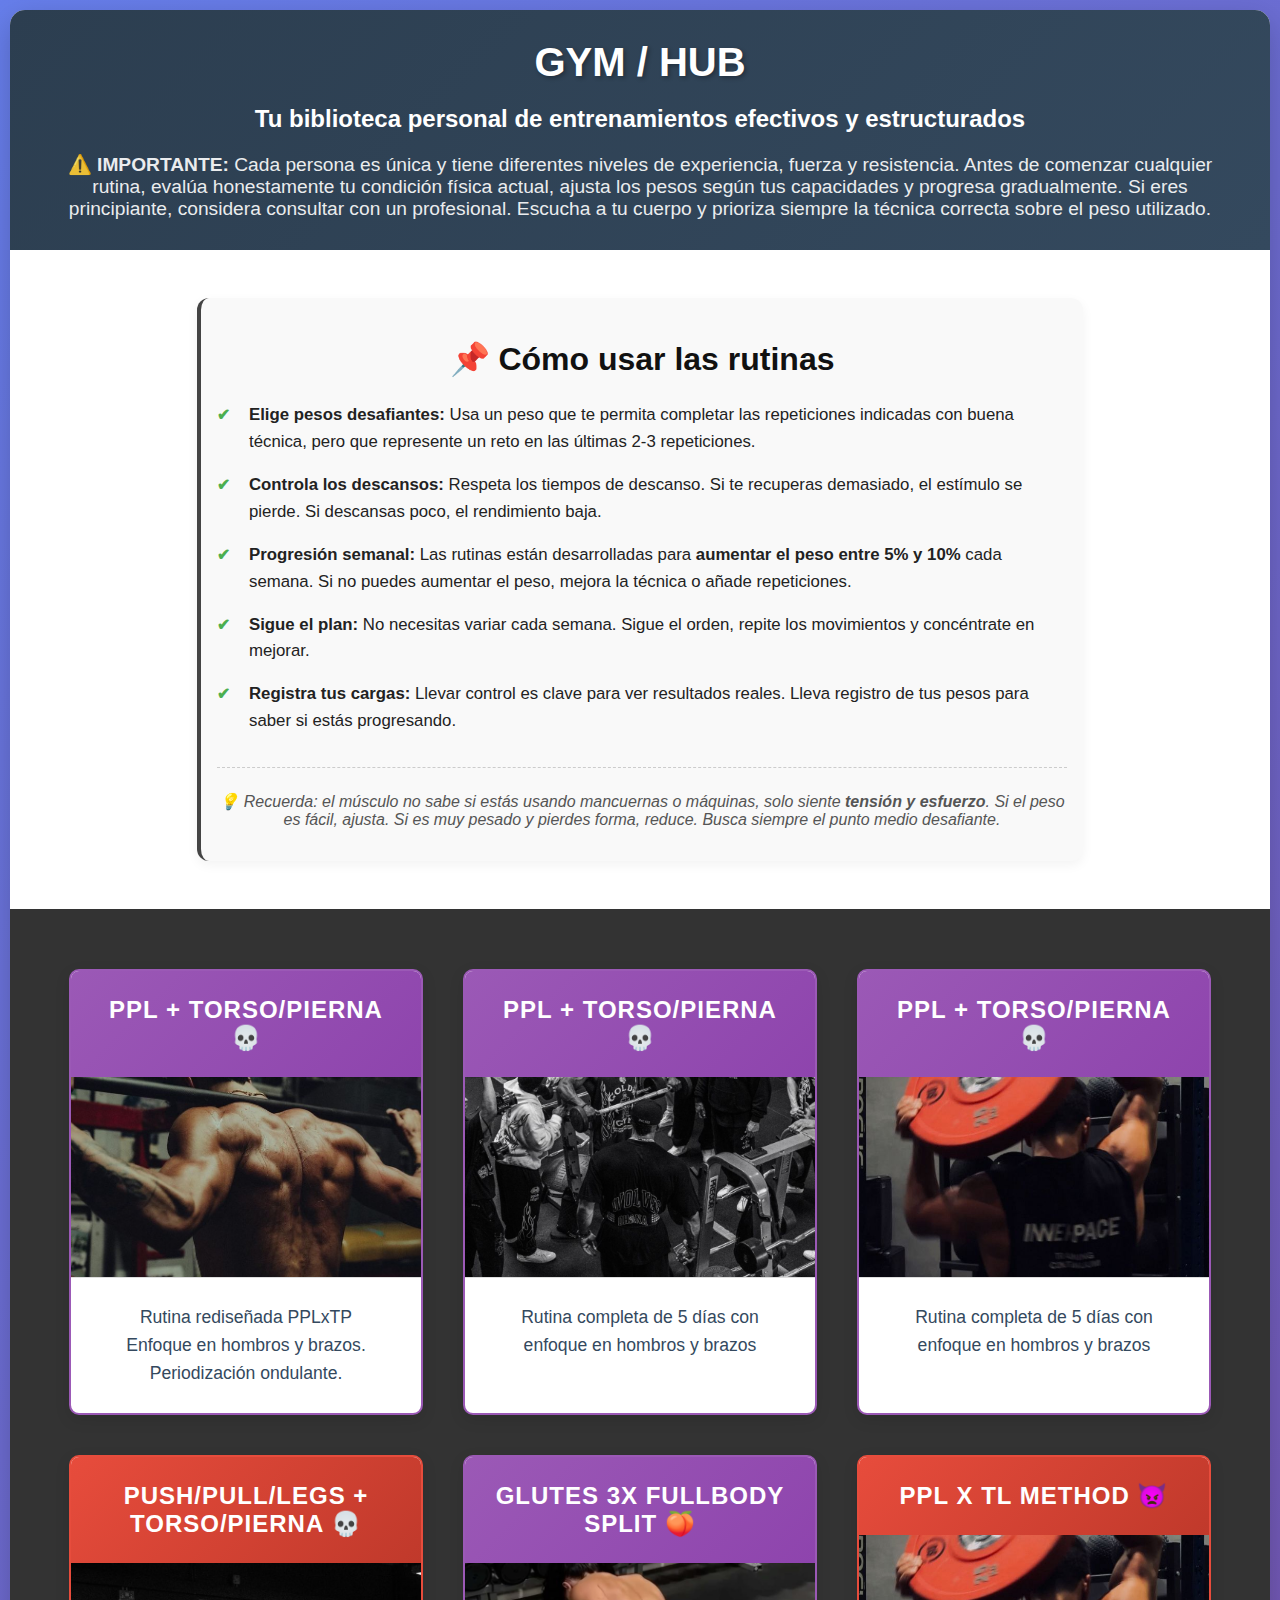
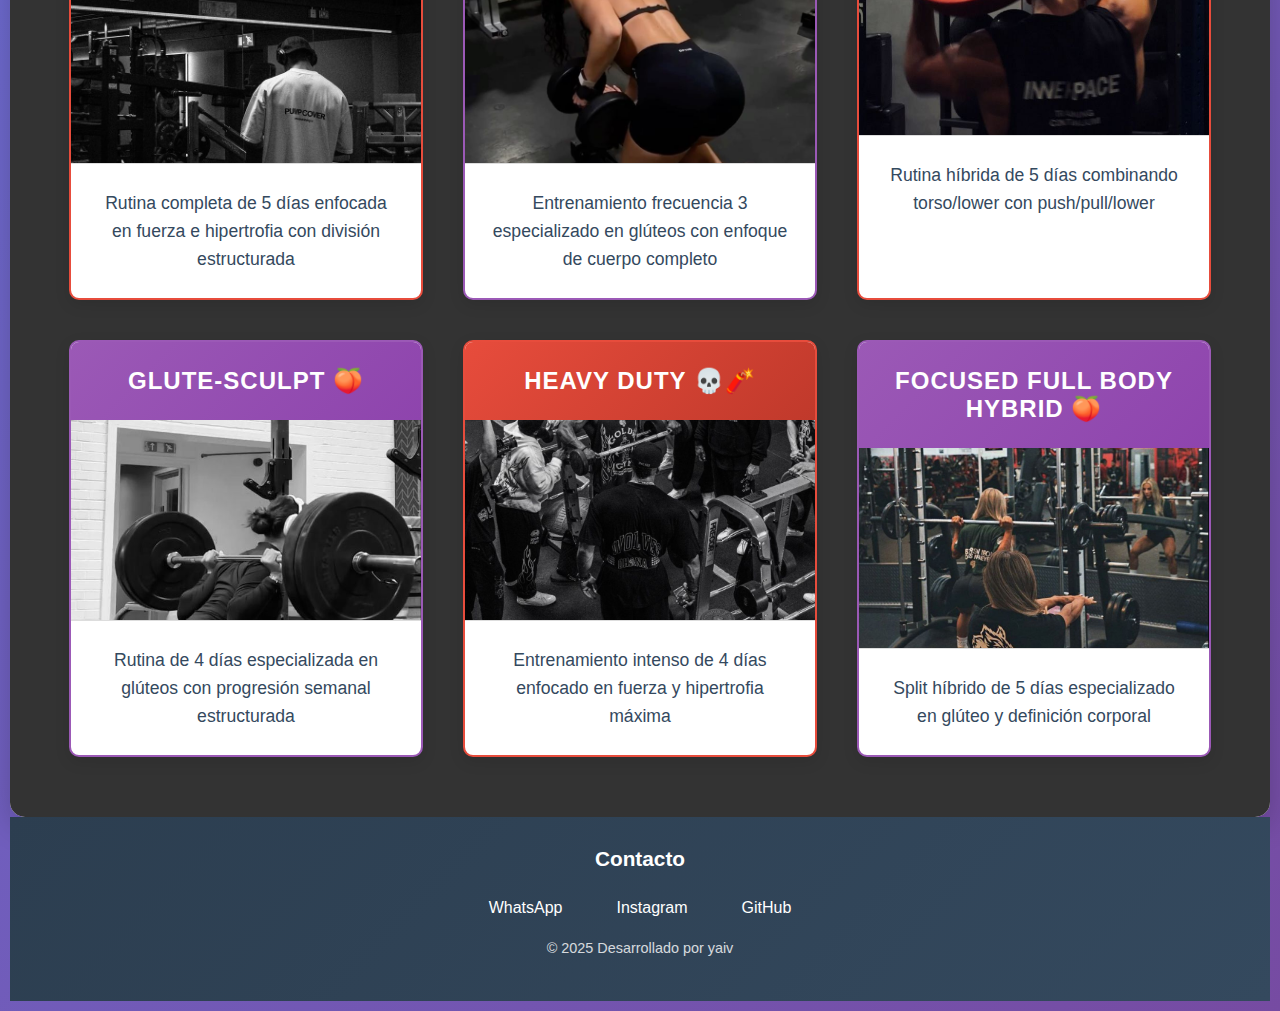
<file: index.html>
<!DOCTYPE html>
<html lang="es">
<head>
    <meta charset="UTF-8">
    <meta name="viewport" content="width=device-width, initial-scale=1.0, user-scalable=no">
    <meta name="theme-color" content="#667eea">
    <title>Rutinas de Gym</title>
    <link rel="stylesheet" href="styles.css">
</head>
<body>
    <div class="container">
        <header class="header">
            <h1>GYM / HUB</h1>
            <h2>Tu biblioteca personal de entrenamientos efectivos y estructurados</h2>
            <p><strong>⚠️ IMPORTANTE:</strong> Cada persona es única y tiene diferentes niveles de experiencia, fuerza y resistencia. Antes de comenzar cualquier rutina, evalúa honestamente tu condición física actual, ajusta los pesos según tus capacidades y progresa gradualmente. Si eres principiante, considera consultar con un profesional. Escucha a tu cuerpo y prioriza siempre la técnica correcta sobre el peso utilizado.</p>
        </header>

<section class="instrucciones">
  <h2>📌 Cómo usar las rutinas</h2>
  <ul class="guia-uso">
    <li><strong>Elige pesos desafiantes:</strong> Usa un peso que te permita completar las repeticiones indicadas con buena técnica, pero que represente un reto en las últimas 2-3 repeticiones.</li>
     <li><strong>Controla los descansos:</strong> Respeta los tiempos de descanso. Si te recuperas demasiado, el estímulo se pierde. Si descansas poco, el rendimiento baja.</li>  <li><strong>Progresión semanal:</strong> Las rutinas están desarrolladas para <strong>aumentar el peso entre 5% y 10%</strong> cada semana. Si no puedes aumentar el peso, mejora la técnica o añade repeticiones.</li>    <li><strong>Sigue el plan:</strong> No necesitas variar cada semana. Sigue el orden, repite los movimientos y concéntrate en mejorar.</li>
    <li><strong>Registra tus cargas:</strong> Llevar control es clave para ver resultados reales. Lleva registro de tus pesos para saber si estás progresando.</li>
  </ul>
  <p class="nota-final">
    💡 Recuerda: el músculo no sabe si estás usando mancuernas o máquinas, solo siente <strong>tensión y esfuerzo</strong>. Si el peso es fácil, ajusta. Si es muy pesado y pierdes forma, reduce. Busca siempre el punto medio desafiante.
  </p>
</section>



        <main class="routines-container">

                <a href="yaivEnero.html" class="routine-card glutes-routine">
                <div class="card-header">
                    PPL + Torso/Pierna 💀
                </div>
                <div class="card-image">
                    <!-- Reemplaza el src con tu imagen o deja vacío el src para mostrar el placeholder -->
                    <img src="img/gymMenIII.jpg" alt="Push Pull Legs Routine" onerror="this.style.display='none'; this.parentElement.innerHTML='📷 Foto de rutina';">
                </div>
                <div class="card-content">
                    <p>Rutina rediseñada PPLxTP</p>
                    <p>Enfoque en hombros y brazos. </p>
                    <p>Periodización ondulante.</p>
                </div>
            </a>

            
            <a href="yaivIII.html" class="routine-card glutes-routine">
                <div class="card-header">
                    PPL + Torso/Pierna 💀
                </div>
                <div class="card-image">
                    <!-- Reemplaza el src con tu imagen o deja vacío el src para mostrar el placeholder -->
                    <img src="img/men2.jpg" alt="Push Pull Legs Routine" onerror="this.style.display='none'; this.parentElement.innerHTML='📷 Foto de rutina';">
                </div>
                <div class="card-content">
                    <p>Rutina completa de 5 días con enfoque en hombros y brazos</p>
                </div>
            </a>

            <a href="RutinaYaivII.html" class="routine-card glutes-routine">
                <div class="card-header">
                    PPL + Torso/Pierna 💀
                </div>
                <div class="card-image">
                    <!-- Reemplaza el src con tu imagen o deja vacío el src para mostrar el placeholder -->
                    <img src="img/men1.jpg" alt="Push Pull Legs Routine" onerror="this.style.display='none'; this.parentElement.innerHTML='📷 Foto de rutina';">
                </div>
                <div class="card-content">
                    <p>Rutina completa de 5 días con enfoque en hombros y brazos</p>
                </div>
            </a>

            <a href="rutinaYaiv.html" class="routine-card push-pull-legs">
                <div class="card-header">
                    Push/Pull/Legs + Torso/Pierna 💀
                </div>
                <div class="card-image">
                    <!-- Reemplaza el src con tu imagen o deja vacío el src para mostrar el placeholder -->
                    <img src="img/GymMen.jpg" alt="Push Pull Legs Routine" onerror="this.style.display='none'; this.parentElement.innerHTML='📷 Foto de rutina';">
                </div>
                <div class="card-content">
                    <p>Rutina completa de 5 días enfocada en fuerza e hipertrofia con división estructurada</p>
                </div>
            </a>

            <a href="rutinaFemenina.html" class="routine-card glutes-routine">
                <div class="card-header">
                    Glutes 3X Fullbody Split 🍑
                </div>
                <div class="card-image">
                    <!-- Reemplaza el src con tu imagen o deja vacío el src para mostrar el placeholder -->
                    <img src="img/gymGirl.jpg" alt="Glutes Routine" onerror="this.style.display='none'; this.parentElement.innerHTML='📷 Foto de rutina';">
                </div>
                <div class="card-content">
                    <p>Entrenamiento frecuencia 3 especializado en glúteos con enfoque de cuerpo completo</p>
                </div>
            </a>

            <a href="rutinaTLxPPL.html" class="routine-card push-pull-legs">
                   <div class="card-header">
                       PPL x TL Method 👿
                   </div>
                   <div class="card-image">
                       <img src="img/men1.jpg" alt="PPL TL Method Routine" onerror="this.style.display='none'; this.parentElement.innerHTML='📷 Foto de rutina';">
                   </div>
                   <div class="card-content">
                       <p>Rutina híbrida de 5 días combinando torso/lower con push/pull/lower</p>
                   </div>
               </a>

            <a href="rutinaGxS.html" class="routine-card glutes-routine">
                <div class="card-header">
                    Glute-Sculpt 🍑
                </div>
                <div class="card-image">
                    <img src="img/girl1.jpg" alt="Glute Sculpt Routine" onerror="this.style.display='none'; this.parentElement.innerHTML='📷 Foto de rutina';">
                </div>
                <div class="card-content">
                    <p>Rutina de 4 días especializada en glúteos con progresión semanal estructurada</p>
                </div>
            </a>

            <a href="rutinaHDxTP.html" class="routine-card push-pull-legs">
                <div class="card-header">
                    Heavy Duty 💀🧨
                </div>
                <div class="card-image">
                    <img src="img/men2.jpg" alt="Heavy Duty Routine" onerror="this.style.display='none'; this.parentElement.innerHTML='📷 Foto de rutina';">
                </div>
                <div class="card-content">
                    <p>Entrenamiento intenso de 4 días enfocado en fuerza y hipertrofia máxima</p>
                </div>
            </a>

            <a href="rutinaHLxU.html" class="routine-card glutes-routine">
                <div class="card-header">
                    Focused Full Body Hybrid 🍑

                </div>
                <div class="card-image">
                    <img src="img/girl2.jpg" alt="Hybrid Lower Upper Routine" onerror="this.style.display='none'; this.parentElement.innerHTML='📷 Foto de rutina';">
                </div>
                <div class="card-content">
                    <p>Split híbrido de 5 días especializado en glúteo y definición corporal</p>
                </div>
            </a>

        </main>
    </div>

    <footer class="footer">
        <h3>Contacto</h3>
        <div class="social-links">
            <a href="https://wa.me/525573584231" class="social-link" target="_blank">WhatsApp</a>
            <a href="https://instagram.com/yaiv.g" class="social-link" target="_blank">Instagram</a>
            <a href="https://github.com/yaiv" class="social-link" target="_blank">GitHub</a>
        </div>
        <div class="copyright">
            <p>© 2025 Desarrollado por yaiv</p>
        </div>
    </footer>
</body>
</html>
</file>
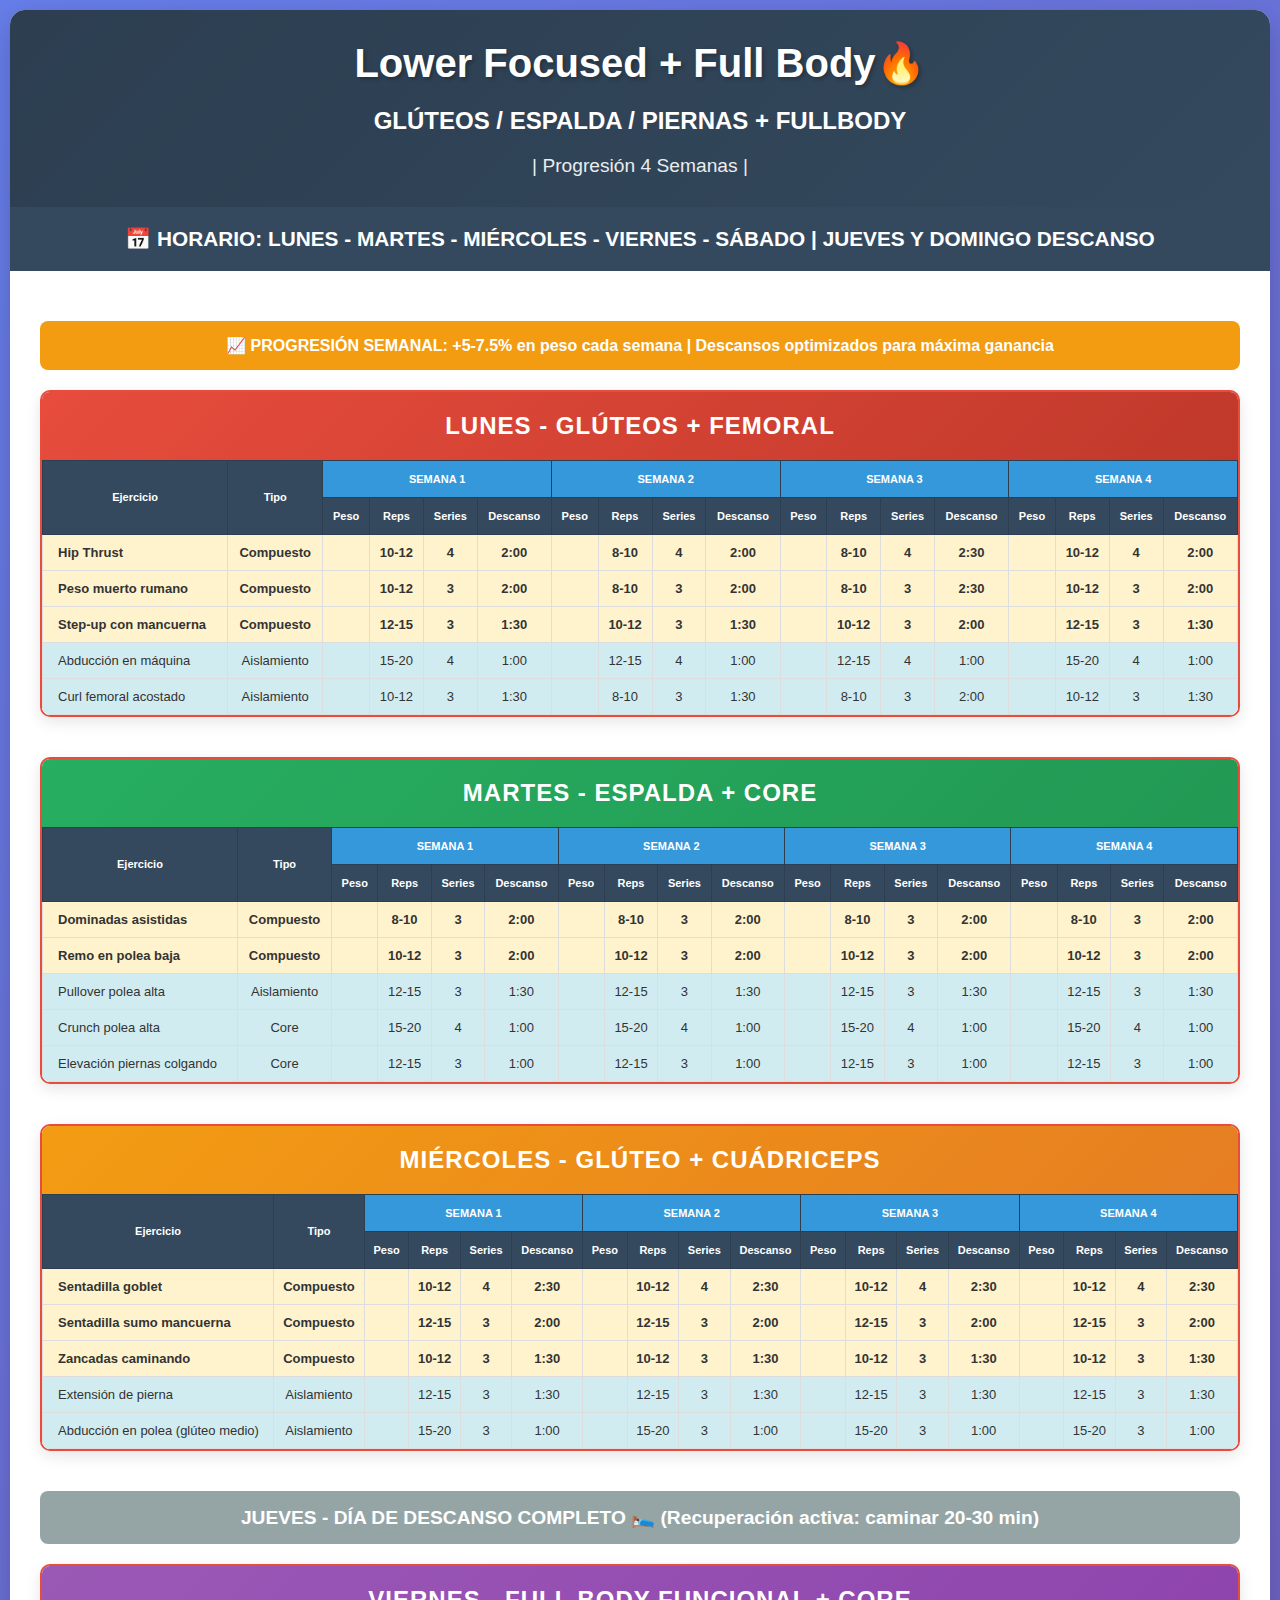
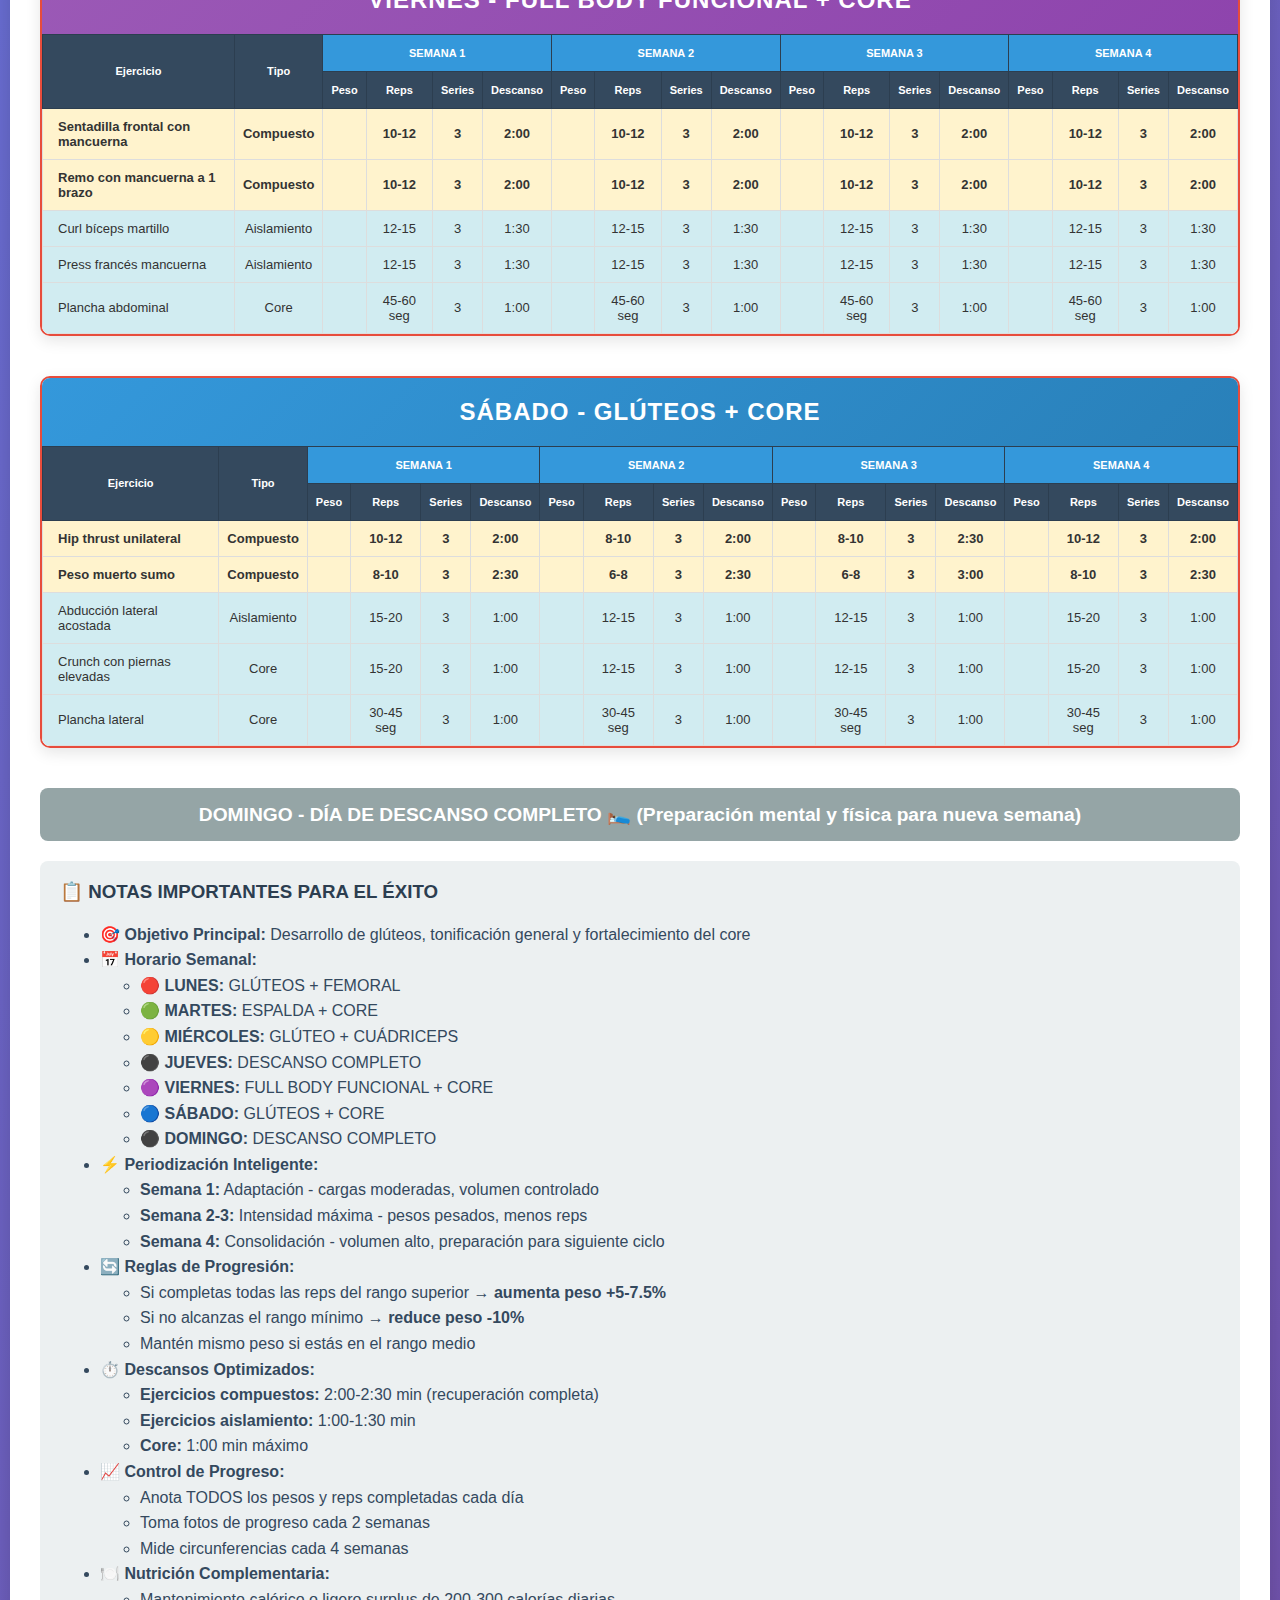
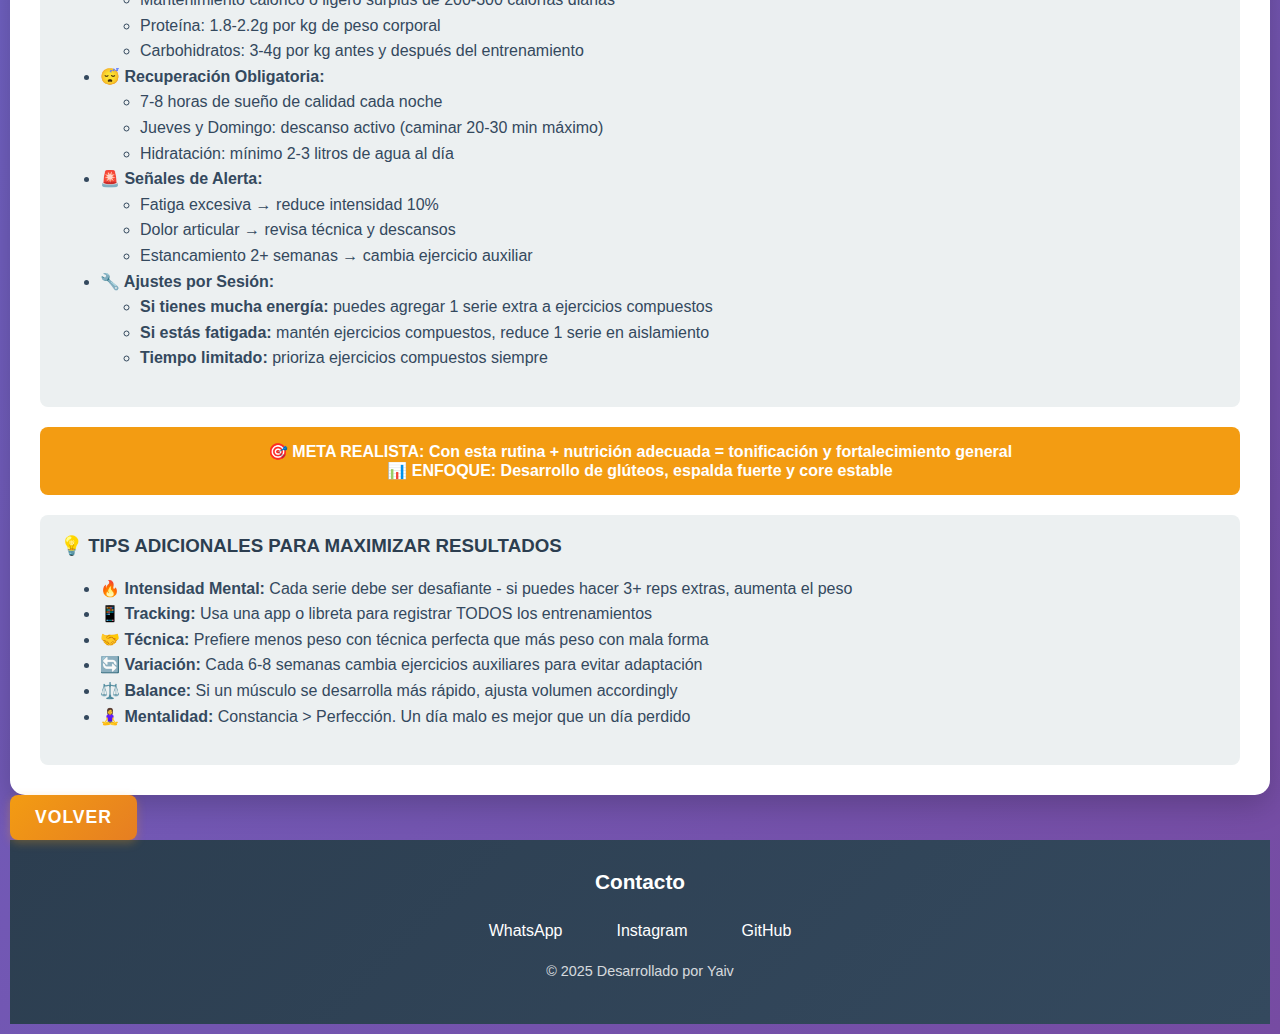
<file: RutinaFemenina.html>
<!DOCTYPE html>
<html lang="es">
<head>
    <meta charset="UTF-8">
    <meta name="viewport" content="width=device-width, initial-scale=1.0, user-scalable=no">
    <meta name="theme-color" content="#667eea">
    <title>Lower Focused</title>
    <link rel="stylesheet" href="styles.css">
</head>
<body>
    <div class="container">
        <div class="header">
            <h1>Lower Focused + Full Body🔥</h1>
            <h2>GLÚTEOS / ESPALDA / PIERNAS + FULLBODY</h2>
            <p>| Progresión 4 Semanas |</p>
        </div>

        <div class="schedule">
            📅 HORARIO: LUNES - MARTES - MIÉRCOLES - VIERNES - SÁBADO | JUEVES Y DOMINGO DESCANSO
        </div>

        <div class="content">
            <div class="progression-note">
                📈 PROGRESIÓN SEMANAL: +5-7.5% en peso cada semana | Descansos optimizados para máxima ganancia
            </div>
        
            <!-- LUNES - GLUTEOS + FEMORAL -->
            <div class="workout-day">
                <div class="day-header push">LUNES - GLÚTEOS + FEMORAL</div>
                <div class="table-container">
                    <table class="exercises-table">
                        <thead>
                            <tr>
                                <th rowspan="2">Ejercicio</th>
                                <th rowspan="2">Tipo</th>
                                <th colspan="4" class="week-header">SEMANA 1</th>
                                <th colspan="4" class="week-header">SEMANA 2</th>
                                <th colspan="4" class="week-header">SEMANA 3</th>
                                <th colspan="4" class="week-header">SEMANA 4</th>
                            </tr>
                            <tr>
                                <th>Peso</th><th>Reps</th><th>Series</th><th>Descanso</th>
                                <th>Peso</th><th>Reps</th><th>Series</th><th>Descanso</th>
                                <th>Peso</th><th>Reps</th><th>Series</th><th>Descanso</th>
                                <th>Peso</th><th>Reps</th><th>Series</th><th>Descanso</th>
                            </tr>
                        </thead>
                        <tbody>
                            <tr class="compound-exercise">
                                <td class="exercise-name">Hip Thrust</td>
                                <td>Compuesto</td>
                                <td class="weight-cell"></td><td>10-12</td><td>4</td><td>2:00</td>
                                <td class="weight-cell"></td><td>8-10</td><td>4</td><td>2:00</td>
                                <td class="weight-cell"></td><td>8-10</td><td>4</td><td>2:30</td>
                                <td class="weight-cell"></td><td>10-12</td><td>4</td><td>2:00</td>
                            </tr>
                            <tr class="compound-exercise">
                                <td class="exercise-name">Peso muerto rumano</td>
                                <td>Compuesto</td>
                                <td class="weight-cell"></td><td>10-12</td><td>3</td><td>2:00</td>
                                <td class="weight-cell"></td><td>8-10</td><td>3</td><td>2:00</td>
                                <td class="weight-cell"></td><td>8-10</td><td>3</td><td>2:30</td>
                                <td class="weight-cell"></td><td>10-12</td><td>3</td><td>2:00</td>
                            </tr>
                            <tr class="compound-exercise">
                                <td class="exercise-name">Step-up con mancuerna</td>
                                <td>Compuesto</td>
                                <td class="weight-cell"></td><td>12-15</td><td>3</td><td>1:30</td>
                                <td class="weight-cell"></td><td>10-12</td><td>3</td><td>1:30</td>
                                <td class="weight-cell"></td><td>10-12</td><td>3</td><td>2:00</td>
                                <td class="weight-cell"></td><td>12-15</td><td>3</td><td>1:30</td>
                            </tr>
                            <tr class="isolation-exercise">
                                <td class="exercise-name">Abducción en máquina</td>
                                <td>Aislamiento</td>
                                <td class="weight-cell"></td><td>15-20</td><td>4</td><td>1:00</td>
                                <td class="weight-cell"></td><td>12-15</td><td>4</td><td>1:00</td>
                                <td class="weight-cell"></td><td>12-15</td><td>4</td><td>1:00</td>
                                <td class="weight-cell"></td><td>15-20</td><td>4</td><td>1:00</td>
                            </tr>
                            <tr class="isolation-exercise">
                                <td class="exercise-name">Curl femoral acostado</td>
                                <td>Aislamiento</td>
                                <td class="weight-cell"></td><td>10-12</td><td>3</td><td>1:30</td>
                                <td class="weight-cell"></td><td>8-10</td><td>3</td><td>1:30</td>
                                <td class="weight-cell"></td><td>8-10</td><td>3</td><td>2:00</td>
                                <td class="weight-cell"></td><td>10-12</td><td>3</td><td>1:30</td>
                            </tr>
                        </tbody>
                    </table>
                </div>
            </div>
        
            <!-- MARTES - ESPALDA + CORE -->
            <div class="workout-day">
                <div class="day-header pull">MARTES - ESPALDA + CORE</div>
                <div class="table-container">
                    <table class="exercises-table">
                        <thead>
                            <tr>
                                <th rowspan="2">Ejercicio</th>
                                <th rowspan="2">Tipo</th>
                                <th colspan="4" class="week-header">SEMANA 1</th>
                                <th colspan="4" class="week-header">SEMANA 2</th>
                                <th colspan="4" class="week-header">SEMANA 3</th>
                                <th colspan="4" class="week-header">SEMANA 4</th>
                            </tr>
                            <tr>
                                <th>Peso</th><th>Reps</th><th>Series</th><th>Descanso</th>
                                <th>Peso</th><th>Reps</th><th>Series</th><th>Descanso</th>
                                <th>Peso</th><th>Reps</th><th>Series</th><th>Descanso</th>
                                <th>Peso</th><th>Reps</th><th>Series</th><th>Descanso</th>
                            </tr>
                        </thead>
                        <tbody>
                            <tr class="compound-exercise">
                                <td class="exercise-name">Dominadas asistidas</td>
                                <td>Compuesto</td>
                                <td class="weight-cell"></td><td>8-10</td><td>3</td><td>2:00</td>
                                <td class="weight-cell"></td><td>8-10</td><td>3</td><td>2:00</td>
                                <td class="weight-cell"></td><td>8-10</td><td>3</td><td>2:00</td>
                                <td class="weight-cell"></td><td>8-10</td><td>3</td><td>2:00</td>
                            </tr>
                            <tr class="compound-exercise">
                                <td class="exercise-name">Remo en polea baja</td>
                                <td>Compuesto</td>
                                <td class="weight-cell"></td><td>10-12</td><td>3</td><td>2:00</td>
                                <td class="weight-cell"></td><td>10-12</td><td>3</td><td>2:00</td>
                                <td class="weight-cell"></td><td>10-12</td><td>3</td><td>2:00</td>
                                <td class="weight-cell"></td><td>10-12</td><td>3</td><td>2:00</td>
                            </tr>
                            <tr class="isolation-exercise">
                                <td class="exercise-name">Pullover polea alta</td>
                                <td>Aislamiento</td>
                                <td class="weight-cell"></td><td>12-15</td><td>3</td><td>1:30</td>
                                <td class="weight-cell"></td><td>12-15</td><td>3</td><td>1:30</td>
                                <td class="weight-cell"></td><td>12-15</td><td>3</td><td>1:30</td>
                                <td class="weight-cell"></td><td>12-15</td><td>3</td><td>1:30</td>
                            </tr>
                            <tr class="isolation-exercise">
                                <td class="exercise-name">Crunch polea alta</td>
                                <td>Core</td>
                                <td class="weight-cell"></td><td>15-20</td><td>4</td><td>1:00</td>
                                <td class="weight-cell"></td><td>15-20</td><td>4</td><td>1:00</td>
                                <td class="weight-cell"></td><td>15-20</td><td>4</td><td>1:00</td>
                                <td class="weight-cell"></td><td>15-20</td><td>4</td><td>1:00</td>
                            </tr>
                            <tr class="isolation-exercise">
                                <td class="exercise-name">Elevación piernas colgando</td>
                                <td>Core</td>
                                <td class="weight-cell"></td><td>12-15</td><td>3</td><td>1:00</td>
                                <td class="weight-cell"></td><td>12-15</td><td>3</td><td>1:00</td>
                                <td class="weight-cell"></td><td>12-15</td><td>3</td><td>1:00</td>
                                <td class="weight-cell"></td><td>12-15</td><td>3</td><td>1:00</td>
                            </tr>
                        </tbody>
                    </table>
                </div>
            </div>
        
            <!-- MIÉRCOLES - GLÚTEO + CUÁDRICEPS -->
            <div class="workout-day">
                <div class="day-header legs">MIÉRCOLES - GLÚTEO + CUÁDRICEPS</div>
                <div class="table-container">
                    <table class="exercises-table">
                        <thead>
                            <tr>
                                <th rowspan="2">Ejercicio</th>
                                <th rowspan="2">Tipo</th>
                                <th colspan="4" class="week-header">SEMANA 1</th>
                                <th colspan="4" class="week-header">SEMANA 2</th>
                                <th colspan="4" class="week-header">SEMANA 3</th>
                                <th colspan="4" class="week-header">SEMANA 4</th>
                            </tr>
                            <tr>
                                <th>Peso</th><th>Reps</th><th>Series</th><th>Descanso</th>
                                <th>Peso</th><th>Reps</th><th>Series</th><th>Descanso</th>
                                <th>Peso</th><th>Reps</th><th>Series</th><th>Descanso</th>
                                <th>Peso</th><th>Reps</th><th>Series</th><th>Descanso</th>
                            </tr>
                        </thead>
                        <tbody>
                            <tr class="compound-exercise">
                                <td class="exercise-name">Sentadilla goblet</td>
                                <td>Compuesto</td>
                                <td class="weight-cell"></td><td>10-12</td><td>4</td><td>2:30</td>
                                <td class="weight-cell"></td><td>10-12</td><td>4</td><td>2:30</td>
                                <td class="weight-cell"></td><td>10-12</td><td>4</td><td>2:30</td>
                                <td class="weight-cell"></td><td>10-12</td><td>4</td><td>2:30</td>
                            </tr>
                            <tr class="compound-exercise">
                                <td class="exercise-name">Sentadilla sumo mancuerna</td>
                                <td>Compuesto</td>
                                <td class="weight-cell"></td><td>12-15</td><td>3</td><td>2:00</td>
                                <td class="weight-cell"></td><td>12-15</td><td>3</td><td>2:00</td>
                                <td class="weight-cell"></td><td>12-15</td><td>3</td><td>2:00</td>
                                <td class="weight-cell"></td><td>12-15</td><td>3</td><td>2:00</td>
                            </tr>
                            <tr class="compound-exercise">
                                <td class="exercise-name">Zancadas caminando</td>
                                <td>Compuesto</td>
                                <td class="weight-cell"></td><td>10-12</td><td>3</td><td>1:30</td>
                                <td class="weight-cell"></td><td>10-12</td><td>3</td><td>1:30</td>
                                <td class="weight-cell"></td><td>10-12</td><td>3</td><td>1:30</td>
                                <td class="weight-cell"></td><td>10-12</td><td>3</td><td>1:30</td>
                            </tr>
                            <tr class="isolation-exercise">
                                <td class="exercise-name">Extensión de pierna</td>
                                <td>Aislamiento</td>
                                <td class="weight-cell"></td><td>12-15</td><td>3</td><td>1:30</td>
                                <td class="weight-cell"></td><td>12-15</td><td>3</td><td>1:30</td>
                                <td class="weight-cell"></td><td>12-15</td><td>3</td><td>1:30</td>
                                <td class="weight-cell"></td><td>12-15</td><td>3</td><td>1:30</td>
                            </tr>
                            <tr class="isolation-exercise">
                                <td class="exercise-name">Abducción en polea (glúteo medio)</td>
                                <td>Aislamiento</td>
                                <td class="weight-cell"></td><td>15-20</td><td>3</td><td>1:00</td>
                                <td class="weight-cell"></td><td>15-20</td><td>3</td><td>1:00</td>
                                <td class="weight-cell"></td><td>15-20</td><td>3</td><td>1:00</td>
                                <td class="weight-cell"></td><td>15-20</td><td>3</td><td>1:00</td>
                            </tr>
                        </tbody>
                    </table>
                </div>
            </div>
        
            <div class="rest-day">
                JUEVES - DÍA DE DESCANSO COMPLETO 🛌 (Recuperación activa: caminar 20-30 min)
            </div>
        
            <!-- VIERNES - FULL BODY FUNCIONAL + CORE -->
            <div class="workout-day">
                <div class="day-header torso">VIERNES - FULL BODY FUNCIONAL + CORE</div>
                <div class="table-container">
                    <table class="exercises-table">
                        <thead>
                            <tr>
                                <th rowspan="2">Ejercicio</th>
                                <th rowspan="2">Tipo</th>
                                <th colspan="4" class="week-header">SEMANA 1</th>
                                <th colspan="4" class="week-header">SEMANA 2</th>
                                <th colspan="4" class="week-header">SEMANA 3</th>
                                <th colspan="4" class="week-header">SEMANA 4</th>
                            </tr>
                            <tr>
                                <th>Peso</th><th>Reps</th><th>Series</th><th>Descanso</th>
                                <th>Peso</th><th>Reps</th><th>Series</th><th>Descanso</th>
                                <th>Peso</th><th>Reps</th><th>Series</th><th>Descanso</th>
                                <th>Peso</th><th>Reps</th><th>Series</th><th>Descanso</th>
                            </tr>
                        </thead>
                        <tbody>
                            <tr class="compound-exercise">
                                <td class="exercise-name">Sentadilla frontal con mancuerna</td>
                                <td>Compuesto</td>
                                <td class="weight-cell"></td><td>10-12</td><td>3</td><td>2:00</td>
                                <td class="weight-cell"></td><td>10-12</td><td>3</td><td>2:00</td>
                                <td class="weight-cell"></td><td>10-12</td><td>3</td><td>2:00</td>
                                <td class="weight-cell"></td><td>10-12</td><td>3</td><td>2:00</td>
                            </tr>
                            <tr class="compound-exercise">
                                <td class="exercise-name">Remo con mancuerna a 1 brazo</td>
                                <td>Compuesto</td>
                                <td class="weight-cell"></td><td>10-12</td><td>3</td><td>2:00</td>
                                <td class="weight-cell"></td><td>10-12</td><td>3</td><td>2:00</td>
                                <td class="weight-cell"></td><td>10-12</td><td>3</td><td>2:00</td>
                                <td class="weight-cell"></td><td>10-12</td><td>3</td><td>2:00</td>
                            </tr>
                            <tr class="isolation-exercise">
                                <td class="exercise-name">Curl bíceps martillo</td>
                                <td>Aislamiento</td>
                                <td class="weight-cell"></td><td>12-15</td><td>3</td><td>1:30</td>
                                <td class="weight-cell"></td><td>12-15</td><td>3</td><td>1:30</td>
                                <td class="weight-cell"></td><td>12-15</td><td>3</td><td>1:30</td>
                                <td class="weight-cell"></td><td>12-15</td><td>3</td><td>1:30</td>
                            </tr>
                            <tr class="isolation-exercise">
                                <td class="exercise-name">Press francés mancuerna</td>
                                <td>Aislamiento</td>
                                <td class="weight-cell"></td><td>12-15</td><td>3</td><td>1:30</td>
                                <td class="weight-cell"></td><td>12-15</td><td>3</td><td>1:30</td>
                                <td class="weight-cell"></td><td>12-15</td><td>3</td><td>1:30</td>
                                <td class="weight-cell"></td><td>12-15</td><td>3</td><td>1:30</td>
                            </tr>
                            <tr class="isolation-exercise">
                                <td class="exercise-name">Plancha abdominal</td>
                                <td>Core</td>
                                <td class="weight-cell"></td><td>45-60 seg</td><td>3</td><td>1:00</td>
                                <td class="weight-cell"></td><td>45-60 seg</td><td>3</td><td>1:00</td>
                                <td class="weight-cell"></td><td>45-60 seg</td><td>3</td><td>1:00</td>
                                <td class="weight-cell"></td><td>45-60 seg</td><td>3</td><td>1:00</td>
                            </tr>
                        </tbody>
                    </table>
                </div>
            </div>
        
            <!-- SÁBADO - GLÚTEOS + CORE -->
            <div class="workout-day">
                <div class="day-header pierna">SÁBADO - GLÚTEOS + CORE</div>
                <div class="table-container">
                    <table class="exercises-table">
                        <thead>
                            <tr>
                                <th rowspan="2">Ejercicio</th>
                                <th rowspan="2">Tipo</th>
                                <th colspan="4" class="week-header">SEMANA 1</th>
                                <th colspan="4" class="week-header">SEMANA 2</th>
                                <th colspan="4" class="week-header">SEMANA 3</th>
                                <th colspan="4" class="week-header">SEMANA 4</th>
                            </tr>
                            <tr>
                                <th>Peso</th><th>Reps</th><th>Series</th><th>Descanso</th>
                                <th>Peso</th><th>Reps</th><th>Series</th><th>Descanso</th>
                                <th>Peso</th><th>Reps</th><th>Series</th><th>Descanso</th>
                                <th>Peso</th><th>Reps</th><th>Series</th><th>Descanso</th>
                            </tr>
                        </thead>
                        <tbody>
                            <tr class="compound-exercise">
                                <td class="exercise-name">Hip thrust unilateral</td>
                                <td>Compuesto</td>
                                <td class="weight-cell"></td><td>10-12</td><td>3</td><td>2:00</td>
                                <td class="weight-cell"></td><td>8-10</td><td>3</td><td>2:00</td>
                                <td class="weight-cell"></td><td>8-10</td><td>3</td><td>2:30</td>
                                <td class="weight-cell"></td><td>10-12</td><td>3</td><td>2:00</td>
                            </tr>
                            <tr class="compound-exercise">
                                <td class="exercise-name">Peso muerto sumo</td>
                                <td>Compuesto</td>
                                <td class="weight-cell"></td><td>8-10</td><td>3</td><td>2:30</td>
                                <td class="weight-cell"></td><td>6-8</td><td>3</td><td>2:30</td>
                                <td class="weight-cell"></td><td>6-8</td><td>3</td><td>3:00</td>
                                <td class="weight-cell"></td><td>8-10</td><td>3</td><td>2:30</td>
                            </tr>
                            <tr class="isolation-exercise">
                                <td class="exercise-name">Abducción lateral acostada</td>
                                <td>Aislamiento</td>
                                <td class="weight-cell"></td><td>15-20</td><td>3</td><td>1:00</td>
                                <td class="weight-cell"></td><td>12-15</td><td>3</td><td>1:00</td>
                                <td class="weight-cell"></td><td>12-15</td><td>3</td><td>1:00</td>
                                <td class="weight-cell"></td><td>15-20</td><td>3</td><td>1:00</td>
                            </tr>
                            <tr class="isolation-exercise">
                                <td class="exercise-name">Crunch con piernas elevadas</td>
                                <td>Core</td>
                                <td class="weight-cell"></td><td>15-20</td><td>3</td><td>1:00</td>
                                <td class="weight-cell"></td><td>12-15</td><td>3</td><td>1:00</td>
                                <td class="weight-cell"></td><td>12-15</td><td>3</td><td>1:00</td>
                                <td class="weight-cell"></td><td>15-20</td><td>3</td><td>1:00</td>
                            </tr>
                            <tr class="isolation-exercise">
                                <td class="exercise-name">Plancha lateral</td>
                                <td>Core</td>
                                <td class="weight-cell"></td><td>30-45 seg</td><td>3</td><td>1:00</td>
                                <td class="weight-cell"></td><td>30-45 seg</td><td>3</td><td>1:00</td>
                                <td class="weight-cell"></td><td>30-45 seg</td><td>3</td><td>1:00</td>
                                <td class="weight-cell"></td><td>30-45 seg</td><td>3</td><td>1:00</td>
                            </tr>
                        </tbody>
                    </table>
                </div>
            </div>
        
            <div class="rest-day">
                DOMINGO - DÍA DE DESCANSO COMPLETO 🛌 (Preparación mental y física para nueva semana)
            </div>
        
            <div class="notes">
                <h3>📋 NOTAS IMPORTANTES PARA EL ÉXITO</h3>
                <ul>
                    <li><strong>🎯 Objetivo Principal:</strong> Desarrollo de glúteos, tonificación general y fortalecimiento del core</li>
                    <li><strong>📅 Horario Semanal:</strong> 
                        <ul>
                            <li>🔴 <strong>LUNES:</strong> GLÚTEOS + FEMORAL</li>
                            <li>🟢 <strong>MARTES:</strong> ESPALDA + CORE</li>
                            <li>🟡 <strong>MIÉRCOLES:</strong> GLÚTEO + CUÁDRICEPS</li>
                            <li>⚫ <strong>JUEVES:</strong> DESCANSO COMPLETO</li>
                            <li>🟣 <strong>VIERNES:</strong> FULL BODY FUNCIONAL + CORE</li>
                            <li>🔵 <strong>SÁBADO:</strong> GLÚTEOS + CORE</li>
                            <li>⚫ <strong>DOMINGO:</strong> DESCANSO COMPLETO</li>
                        </ul>
                    </li>
                    <li><strong>⚡ Periodización Inteligente:</strong> 
                        <ul>
                            <li><strong>Semana 1:</strong> Adaptación - cargas moderadas, volumen controlado</li>
                            <li><strong>Semana 2-3:</strong> Intensidad máxima - pesos pesados, menos reps</li>
                            <li><strong>Semana 4:</strong> Consolidación - volumen alto, preparación para siguiente ciclo</li>
                        </ul>
                    </li>
                    <li><strong>🔄 Reglas de Progresión:</strong> 
                        <ul>
                            <li>Si completas todas las reps del rango superior → <strong>aumenta peso +5-7.5%</strong></li>
                            <li>Si no alcanzas el rango mínimo → <strong>reduce peso -10%</strong></li>
                            <li>Mantén mismo peso si estás en el rango medio</li>
                        </ul>
                    </li>
                    <li><strong>⏱️ Descansos Optimizados:</strong> 
                        <ul>
                            <li><strong>Ejercicios compuestos:</strong> 2:00-2:30 min (recuperación completa)</li>
                            <li><strong>Ejercicios aislamiento:</strong> 1:00-1:30 min</li>
                            <li><strong>Core:</strong> 1:00 min máximo</li>
                        </ul>
                    </li>
                    <li><strong>📈 Control de Progreso:</strong> 
                        <ul>
                            <li>Anota TODOS los pesos y reps completadas cada día</li>
                            <li>Toma fotos de progreso cada 2 semanas</li>
                            <li>Mide circunferencias cada 4 semanas</li>
                        </ul>
                    </li>
                    <li><strong>🍽️ Nutrición Complementaria:</strong> 
                        <ul>
                            <li>Mantenimiento calórico o ligero surplus de 200-300 calorías diarias</li>
                            <li>Proteína: 1.8-2.2g por kg de peso corporal</li>
                            <li>Carbohidratos: 3-4g por kg antes y después del entrenamiento</li>
                        </ul>
                    </li>
                    <li><strong>😴 Recuperación Obligatoria:</strong> 
                        <ul>
                            <li>7-8 horas de sueño de calidad cada noche</li>
                            <li>Jueves y Domingo: descanso activo (caminar 20-30 min máximo)</li>
                            <li>Hidratación: mínimo 2-3 litros de agua al día</li>
                        </ul>
                    </li>
                    <li><strong>🚨 Señales de Alerta:</strong> 
                        <ul>
                            <li>Fatiga excesiva → reduce intensidad 10%</li>
                            <li>Dolor articular → revisa técnica y descansos</li>
                            <li>Estancamiento 2+ semanas → cambia ejercicio auxiliar</li>
                        </ul>
                    </li>
                    <li><strong>🔧 Ajustes por Sesión:</strong> 
                        <ul>
                            <li><strong>Si tienes mucha energía:</strong> puedes agregar 1 serie extra a ejercicios compuestos</li>
                            <li><strong>Si estás fatigada:</strong> mantén ejercicios compuestos, reduce 1 serie en aislamiento</li>
                            <li><strong>Tiempo limitado:</strong> prioriza ejercicios compuestos siempre</li>
                        </ul>
                    </li>
                </ul>
            </div>
        
            <div class="progression-note">
                🎯 <strong>META REALISTA:</strong> Con esta rutina + nutrición adecuada = tonificación y fortalecimiento general<br>
                📊 <strong>ENFOQUE:</strong> Desarrollo de glúteos, espalda fuerte y core estable
            </div>
        
            <div class="notes">
                <h3>💡 TIPS ADICIONALES PARA MAXIMIZAR RESULTADOS</h3>
                <ul>
                    <li><strong>🔥 Intensidad Mental:</strong> Cada serie debe ser desafiante - si puedes hacer 3+ reps extras, aumenta el peso</li>
                    <li><strong>📱 Tracking:</strong> Usa una app o libreta para registrar TODOS los entrenamientos</li>
                    <li><strong>🤝 Técnica:</strong> Prefiere menos peso con técnica perfecta que más peso con mala forma</li>
                    <li><strong>🔄 Variación:</strong> Cada 6-8 semanas cambia ejercicios auxiliares para evitar adaptación</li>
                    <li><strong>⚖️ Balance:</strong> Si un músculo se desarrolla más rápido, ajusta volumen accordingly</li>
                    <li><strong>🧘‍♀️ Mentalidad:</strong> Constancia > Perfección. Un día malo es mejor que un día perdido</li>
                </ul>
            </div>
        </div>
    </div>
   
<input type="button" value="Volver" onclick="location.href='index.html';">


        <footer class="footer">
        <h3>Contacto</h3>
        <div class="social-links">
            <a href="https://wa.me/525573584231" class="social-link" target="_blank">WhatsApp</a>
            <a href="https://instagram.com/yaiv.g" class="social-link" target="_blank">Instagram</a>
            <a href="https://github.com/yaiv" class="social-link" target="_blank">GitHub</a>
        </div>
        <div class="copyright">
            <p>© 2025 Desarrollado por Yaiv</p>
        </div>
    </footer>

</body>
</html>
</file>
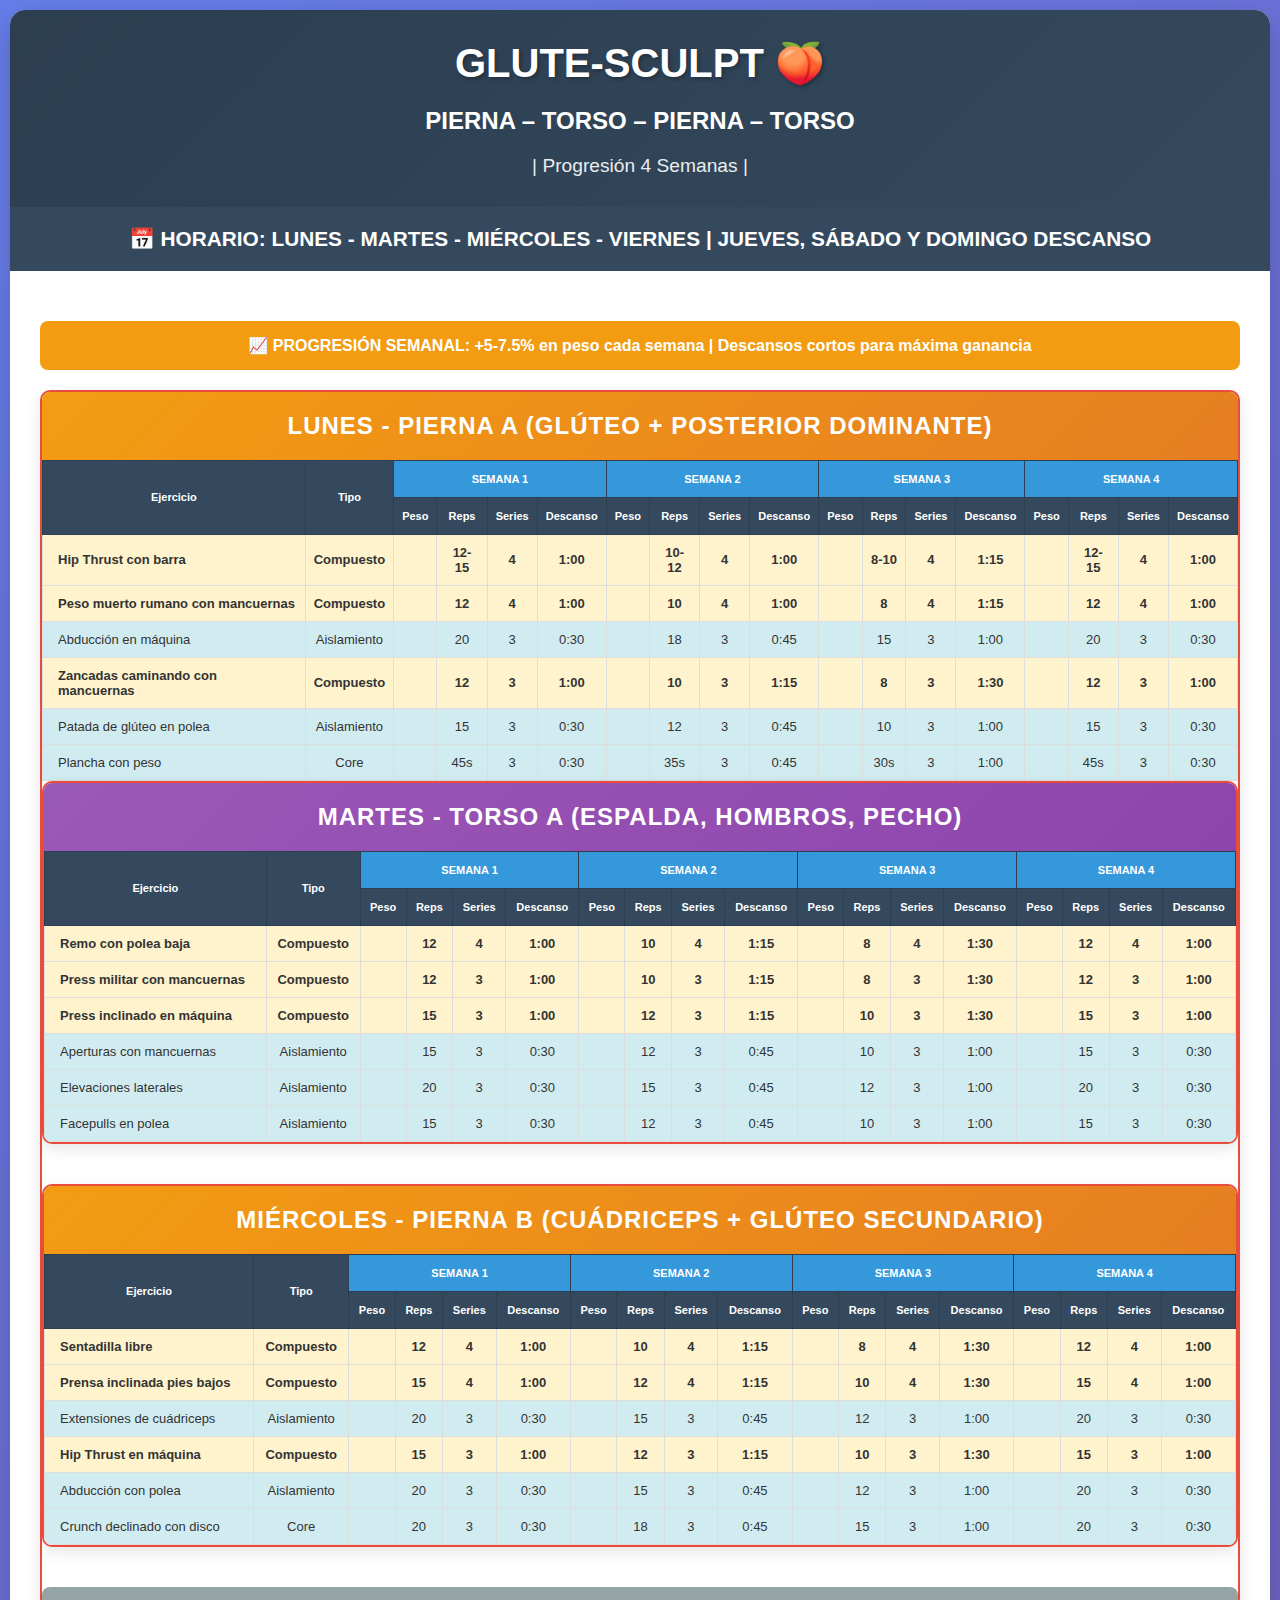
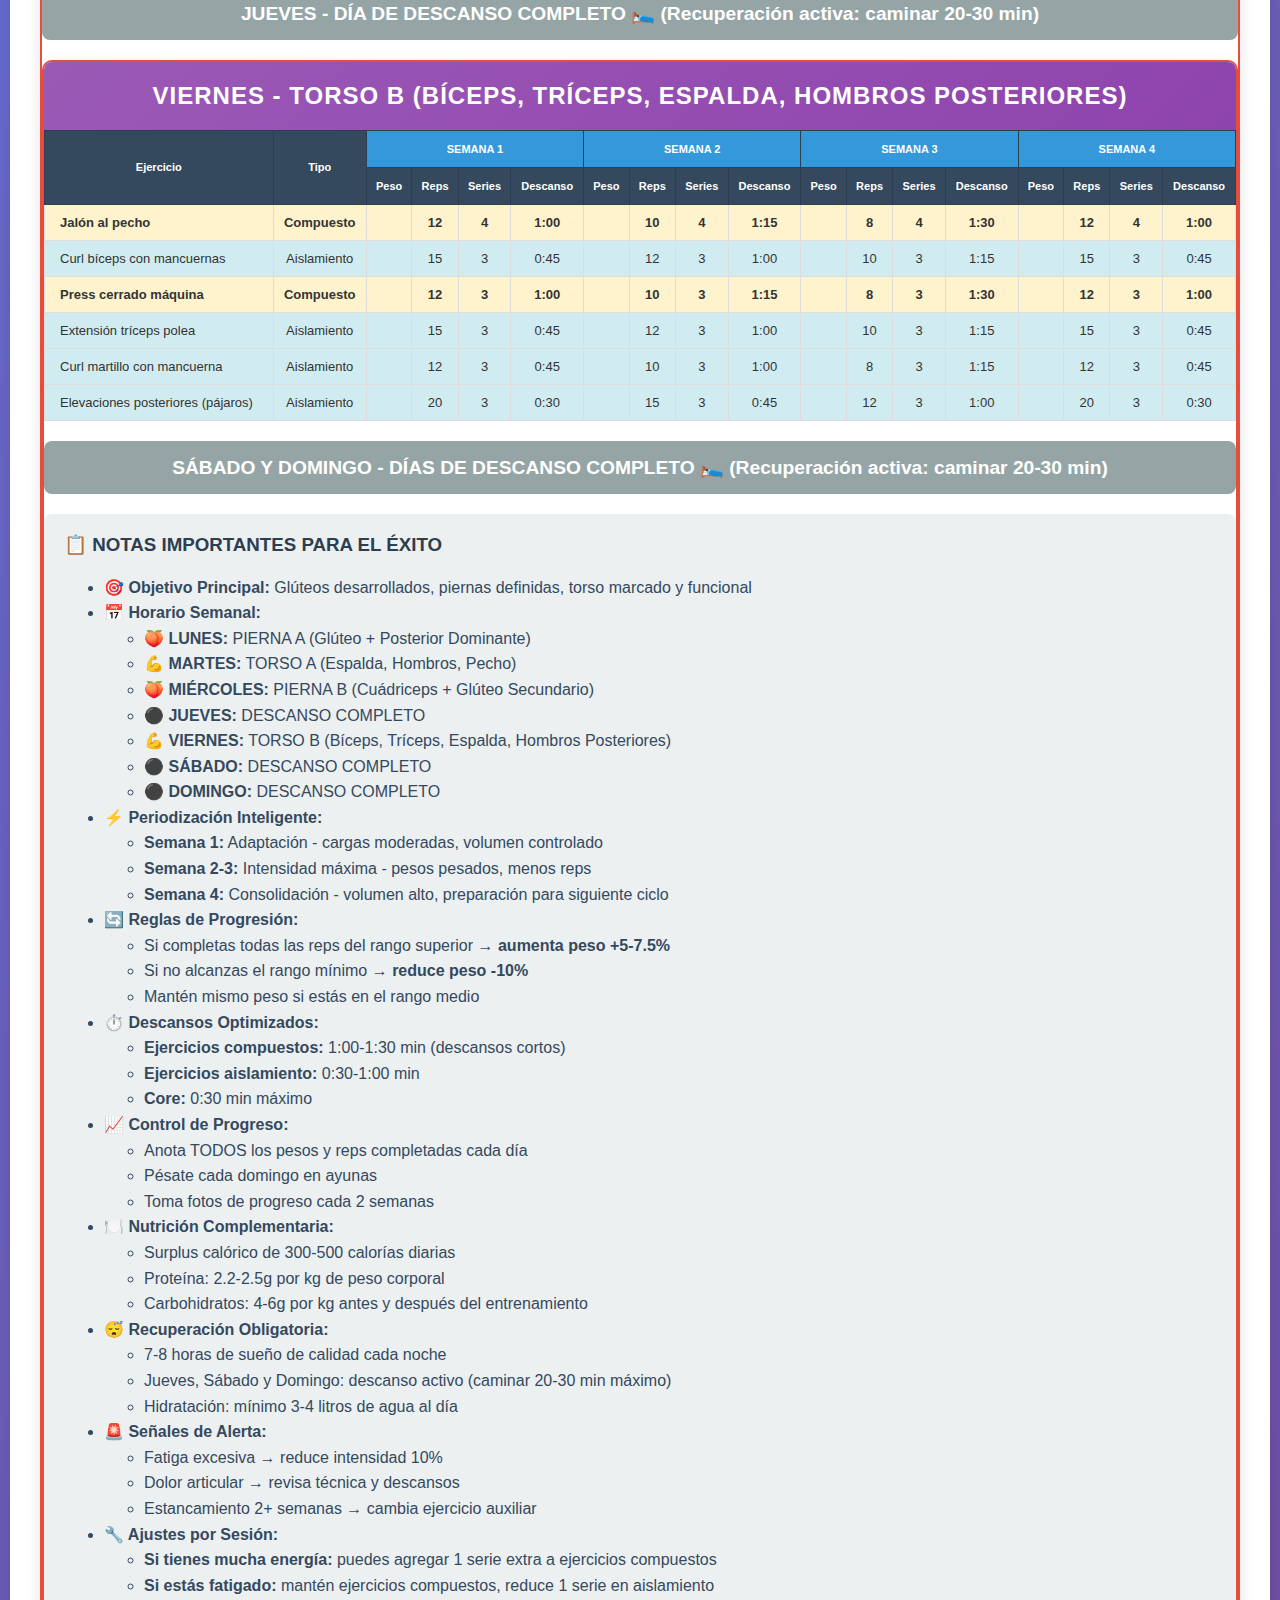
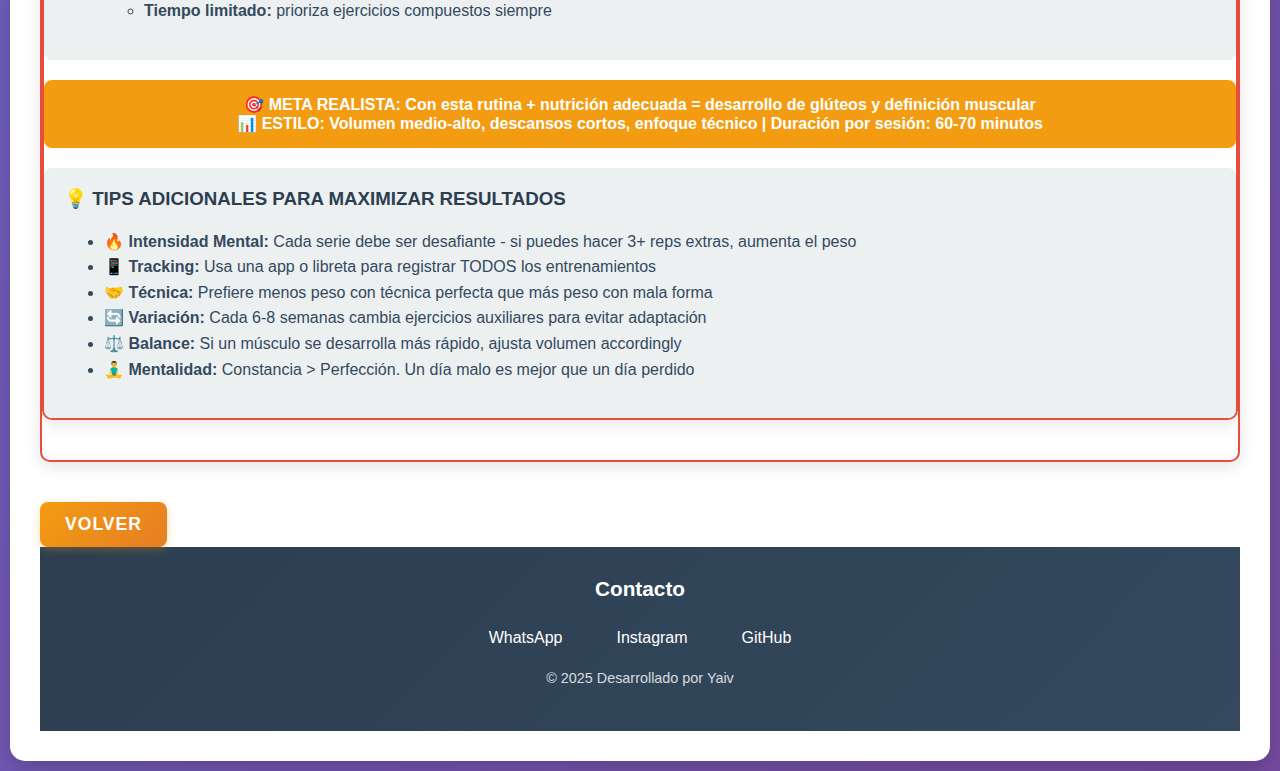
<file: rutinaGxS.html>
<!DOCTYPE html>
<html lang="es">
<head>
    <meta charset="UTF-8">
    <meta name="viewport" content="width=device-width, initial-scale=1.0, user-scalable=no">
    <meta name="theme-color" content="#667eea">
    <title> Glute-Sculpt</title>
    <link rel="stylesheet" href="styles.css">
</head>
<body>
    <div class="container">
        <div class="header">
            <h1>GLUTE-SCULPT 🍑</h1>
            <H2>PIERNA – TORSO – PIERNA – TORSO</H2>
            <p> | Progresión 4 Semanas |</p>
        </div>
        
        <div class="schedule">
            📅 HORARIO: LUNES - MARTES - MIÉRCOLES - VIERNES | JUEVES, SÁBADO Y DOMINGO DESCANSO
        </div>
        
        <div class="content">
            <div class="progression-note">
                📈 PROGRESIÓN SEMANAL: +5-7.5% en peso cada semana | Descansos cortos para máxima ganancia
            </div>
            
            <!-- LUNES - PIERNA A (Glúteo + posterior dominante) -->
            <div class="workout-day">
                <div class="day-header legs">LUNES - PIERNA A (Glúteo + Posterior Dominante)</div>
                <div class="table-container">
                    <table class="exercises-table">
                    <thead>
                        <tr>
                            <th rowspan="2">Ejercicio</th>
                            <th rowspan="2">Tipo</th>
                            <th colspan="4" class="week-header">SEMANA 1</th>
                            <th colspan="4" class="week-header">SEMANA 2</th>
                            <th colspan="4" class="week-header">SEMANA 3</th>
                            <th colspan="4" class="week-header">SEMANA 4</th>
                        </tr>
                        <tr>
                            <th>Peso</th><th>Reps</th><th>Series</th><th>Descanso</th>
                            <th>Peso</th><th>Reps</th><th>Series</th><th>Descanso</th>
                            <th>Peso</th><th>Reps</th><th>Series</th><th>Descanso</th>
                            <th>Peso</th><th>Reps</th><th>Series</th><th>Descanso</th>
                        </tr>
                    </thead>
                    <tbody>
                        <tr class="compound-exercise">
                            <td class="exercise-name">Hip Thrust con barra</td>
                            <td>Compuesto</td>
                            <td></td><td>12-15</td><td>4</td><td>1:00</td>
                            <td></td><td>10-12</td><td>4</td><td>1:00</td>
                            <td></td><td>8-10</td><td>4</td><td>1:15</td>
                            <td></td><td>12-15</td><td>4</td><td>1:00</td>
                        </tr>
                        <tr class="compound-exercise">
                            <td class="exercise-name">Peso muerto rumano con mancuernas</td>
                            <td>Compuesto</td>
                            <td></td><td>12</td><td>4</td><td>1:00</td>
                            <td></td><td>10</td><td>4</td><td>1:00</td>
                            <td></td><td>8</td><td>4</td><td>1:15</td>
                            <td></td><td>12</td><td>4</td><td>1:00</td>
                        </tr>
                        <tr class="isolation-exercise">
                            <td class="exercise-name">Abducción en máquina</td>
                            <td>Aislamiento</td>
                            <td></td><td>20</td><td>3</td><td>0:30</td>
                            <td></td><td>18</td><td>3</td><td>0:45</td>
                            <td></td><td>15</td><td>3</td><td>1:00</td>
                            <td></td><td>20</td><td>3</td><td>0:30</td>
                        </tr>
                        <tr class="compound-exercise">
                            <td class="exercise-name">Zancadas caminando con mancuernas</td>
                            <td>Compuesto</td>
                            <td></td><td>12</td><td>3</td><td>1:00</td>
                            <td></td><td>10</td><td>3</td><td>1:15</td>
                            <td></td><td>8</td><td>3</td><td>1:30</td>
                            <td></td><td>12</td><td>3</td><td>1:00</td>
                        </tr>
                        <tr class="isolation-exercise">
                            <td class="exercise-name">Patada de glúteo en polea</td>
                            <td>Aislamiento</td>
                            <td></td><td>15</td><td>3</td><td>0:30</td>
                            <td></td><td>12</td><td>3</td><td>0:45</td>
                            <td></td><td>10</td><td>3</td><td>1:00</td>
                            <td></td><td>15</td><td>3</td><td>0:30</td>
                        </tr>
                        <tr class="isolation-exercise">
                            <td class="exercise-name">Plancha con peso</td>
                            <td>Core</td>
                            <td></td><td>45s</td><td>3</td><td>0:30</td>
                            <td></td><td>35s</td><td>3</td><td>0:45</td>
                            <td></td><td>30s</td><td>3</td><td>1:00</td>
                            <td></td><td>45s</td><td>3</td><td>0:30</td>
                        </tr>
                    </tbody>
                </table>
            </div>

            <!-- MARTES - TORSO A (Espalda, hombros, pecho) -->
            <div class="workout-day">
                <div class="day-header torso">MARTES - TORSO A (Espalda, Hombros, Pecho)</div>
                <div class="table-container">
                    <table class="exercises-table">
                    <thead>
                        <tr>
                            <th rowspan="2">Ejercicio</th>
                            <th rowspan="2">Tipo</th>
                            <th colspan="4" class="week-header">SEMANA 1</th>
                            <th colspan="4" class="week-header">SEMANA 2</th>
                            <th colspan="4" class="week-header">SEMANA 3</th>
                            <th colspan="4" class="week-header">SEMANA 4</th>
                        </tr>
                        <tr>
                            <th>Peso</th><th>Reps</th><th>Series</th><th>Descanso</th>
                            <th>Peso</th><th>Reps</th><th>Series</th><th>Descanso</th>
                            <th>Peso</th><th>Reps</th><th>Series</th><th>Descanso</th>
                            <th>Peso</th><th>Reps</th><th>Series</th><th>Descanso</th>
                        </tr>
                    </thead>
                    <tbody>
                        <tr class="compound-exercise">
                            <td class="exercise-name">Remo con polea baja</td>
                            <td>Compuesto</td>
                            <td></td><td>12</td><td>4</td><td>1:00</td>
                            <td></td><td>10</td><td>4</td><td>1:15</td>
                            <td></td><td>8</td><td>4</td><td>1:30</td>
                            <td></td><td>12</td><td>4</td><td>1:00</td>
                        </tr>
                        <tr class="compound-exercise">
                            <td class="exercise-name">Press militar con mancuernas</td>
                            <td>Compuesto</td>
                            <td></td><td>12</td><td>3</td><td>1:00</td>
                            <td></td><td>10</td><td>3</td><td>1:15</td>
                            <td></td><td>8</td><td>3</td><td>1:30</td>
                            <td></td><td>12</td><td>3</td><td>1:00</td>
                        </tr>
                        <tr class="compound-exercise">
                            <td class="exercise-name">Press inclinado en máquina</td>
                            <td>Compuesto</td>
                            <td></td><td>15</td><td>3</td><td>1:00</td>
                            <td></td><td>12</td><td>3</td><td>1:15</td>
                            <td></td><td>10</td><td>3</td><td>1:30</td>
                            <td></td><td>15</td><td>3</td><td>1:00</td>
                        </tr>
                        <tr class="isolation-exercise">
                            <td class="exercise-name">Aperturas con mancuernas</td>
                            <td>Aislamiento</td>
                            <td></td><td>15</td><td>3</td><td>0:30</td>
                            <td></td><td>12</td><td>3</td><td>0:45</td>
                            <td></td><td>10</td><td>3</td><td>1:00</td>
                            <td></td><td>15</td><td>3</td><td>0:30</td>
                        </tr>
                        <tr class="isolation-exercise">
                            <td class="exercise-name">Elevaciones laterales</td>
                            <td>Aislamiento</td>
                            <td></td><td>20</td><td>3</td><td>0:30</td>
                            <td></td><td>15</td><td>3</td><td>0:45</td>
                            <td></td><td>12</td><td>3</td><td>1:00</td>
                            <td></td><td>20</td><td>3</td><td>0:30</td>
                        </tr>
                        <tr class="isolation-exercise">
                            <td class="exercise-name">Facepulls en polea</td>
                            <td>Aislamiento</td>
                            <td></td><td>15</td><td>3</td><td>0:30</td>
                            <td></td><td>12</td><td>3</td><td>0:45</td>
                            <td></td><td>10</td><td>3</td><td>1:00</td>
                            <td></td><td>15</td><td>3</td><td>0:30</td>
                        </tr>
                    </tbody>
                </table>
                </div>
            </div>

            <!-- MIÉRCOLES - PIERNA B (Cuádriceps + glúteo secundario) -->
            <div class="workout-day">
                <div class="day-header legs">MIÉRCOLES - PIERNA B (Cuádriceps + Glúteo Secundario)</div>
                <div class="table-container">
                    <table class="exercises-table">
                    <thead>
                        <tr>
                            <th rowspan="2">Ejercicio</th>
                            <th rowspan="2">Tipo</th>
                            <th colspan="4" class="week-header">SEMANA 1</th>
                            <th colspan="4" class="week-header">SEMANA 2</th>
                            <th colspan="4" class="week-header">SEMANA 3</th>
                            <th colspan="4" class="week-header">SEMANA 4</th>
                        </tr>
                        <tr>
                            <th>Peso</th><th>Reps</th><th>Series</th><th>Descanso</th>
                            <th>Peso</th><th>Reps</th><th>Series</th><th>Descanso</th>
                            <th>Peso</th><th>Reps</th><th>Series</th><th>Descanso</th>
                            <th>Peso</th><th>Reps</th><th>Series</th><th>Descanso</th>
                        </tr>
                    </thead>
                    <tbody>
                        <tr class="compound-exercise">
                            <td class="exercise-name">Sentadilla libre</td>
                            <td>Compuesto</td>
                            <td></td><td>12</td><td>4</td><td>1:00</td>
                            <td></td><td>10</td><td>4</td><td>1:15</td>
                            <td></td><td>8</td><td>4</td><td>1:30</td>
                            <td></td><td>12</td><td>4</td><td>1:00</td>
                        </tr>
                        <tr class="compound-exercise">
                            <td class="exercise-name">Prensa inclinada pies bajos</td>
                            <td>Compuesto</td>
                            <td></td><td>15</td><td>4</td><td>1:00</td>
                            <td></td><td>12</td><td>4</td><td>1:15</td>
                            <td></td><td>10</td><td>4</td><td>1:30</td>
                            <td></td><td>15</td><td>4</td><td>1:00</td>
                        </tr>
                        <tr class="isolation-exercise">
                            <td class="exercise-name">Extensiones de cuádriceps</td>
                            <td>Aislamiento</td>
                            <td></td><td>20</td><td>3</td><td>0:30</td>
                            <td></td><td>15</td><td>3</td><td>0:45</td>
                            <td></td><td>12</td><td>3</td><td>1:00</td>
                            <td></td><td>20</td><td>3</td><td>0:30</td>
                        </tr>
                        <tr class="compound-exercise">
                            <td class="exercise-name">Hip Thrust en máquina</td>
                            <td>Compuesto</td>
                            <td></td><td>15</td><td>3</td><td>1:00</td>
                            <td></td><td>12</td><td>3</td><td>1:15</td>
                            <td></td><td>10</td><td>3</td><td>1:30</td>
                            <td></td><td>15</td><td>3</td><td>1:00</td>
                        </tr>
                        <tr class="isolation-exercise">
                            <td class="exercise-name">Abducción con polea</td>
                            <td>Aislamiento</td>
                            <td></td><td>20</td><td>3</td><td>0:30</td>
                            <td></td><td>15</td><td>3</td><td>0:45</td>
                            <td></td><td>12</td><td>3</td><td>1:00</td>
                            <td></td><td>20</td><td>3</td><td>0:30</td>
                        </tr>
                        <tr class="isolation-exercise">
                            <td class="exercise-name">Crunch declinado con disco</td>
                            <td>Core</td>
                            <td></td><td>20</td><td>3</td><td>0:30</td>
                            <td></td><td>18</td><td>3</td><td>0:45</td>
                            <td></td><td>15</td><td>3</td><td>1:00</td>
                            <td></td><td>20</td><td>3</td><td>0:30</td>
                        </tr>
                    </tbody>
                </table>
                </div>
            </div>

            <div class="rest-day">
                JUEVES - DÍA DE DESCANSO COMPLETO 🛌 (Recuperación activa: caminar 20-30 min)
            </div>

            <!-- VIERNES - TORSO B (Bíceps, tríceps, espalda, hombros posteriores) -->
            <div class="workout-day">
                <div class="day-header torso">VIERNES - TORSO B (Bíceps, Tríceps, Espalda, Hombros Posteriores)</div>
                <div class="table-container">
                    <table class="exercises-table">
                    <thead>
                        <tr>
                            <th rowspan="2">Ejercicio</th>
                            <th rowspan="2">Tipo</th>
                            <th colspan="4" class="week-header">SEMANA 1</th>
                            <th colspan="4" class="week-header">SEMANA 2</th>
                            <th colspan="4" class="week-header">SEMANA 3</th>
                            <th colspan="4" class="week-header">SEMANA 4</th>
                        </tr>
                        <tr>
                            <th>Peso</th><th>Reps</th><th>Series</th><th>Descanso</th>
                            <th>Peso</th><th>Reps</th><th>Series</th><th>Descanso</th>
                            <th>Peso</th><th>Reps</th><th>Series</th><th>Descanso</th>
                            <th>Peso</th><th>Reps</th><th>Series</th><th>Descanso</th>
                        </tr>
                    </thead>
                    <tbody>
                        <tr class="compound-exercise">
                            <td class="exercise-name">Jalón al pecho</td>
                            <td>Compuesto</td>
                            <td></td><td>12</td><td>4</td><td>1:00</td>
                            <td></td><td>10</td><td>4</td><td>1:15</td>
                            <td></td><td>8</td><td>4</td><td>1:30</td>
                            <td></td><td>12</td><td>4</td><td>1:00</td>
                        </tr>
                        <tr class="isolation-exercise">
                            <td class="exercise-name">Curl bíceps con mancuernas</td>
                            <td>Aislamiento</td>
                            <td></td><td>15</td><td>3</td><td>0:45</td>
                            <td></td><td>12</td><td>3</td><td>1:00</td>
                            <td></td><td>10</td><td>3</td><td>1:15</td>
                            <td></td><td>15</td><td>3</td><td>0:45</td>
                        </tr>
                        <tr class="compound-exercise">
                            <td class="exercise-name">Press cerrado máquina</td>
                            <td>Compuesto</td>
                            <td></td><td>12</td><td>3</td><td>1:00</td>
                            <td></td><td>10</td><td>3</td><td>1:15</td>
                            <td></td><td>8</td><td>3</td><td>1:30</td>
                            <td></td><td>12</td><td>3</td><td>1:00</td>
                        </tr>
                        <tr class="isolation-exercise">
                            <td class="exercise-name">Extensión tríceps polea</td>
                            <td>Aislamiento</td>
                            <td></td><td>15</td><td>3</td><td>0:45</td>
                            <td></td><td>12</td><td>3</td><td>1:00</td>
                            <td></td><td>10</td><td>3</td><td>1:15</td>
                            <td></td><td>15</td><td>3</td><td>0:45</td>
                        </tr>
                        <tr class="isolation-exercise">
                            <td class="exercise-name">Curl martillo con mancuerna</td>
                            <td>Aislamiento</td>
                            <td></td><td>12</td><td>3</td><td>0:45</td>
                            <td></td><td>10</td><td>3</td><td>1:00</td>
                            <td></td><td>8</td><td>3</td><td>1:15</td>
                            <td></td><td>12</td><td>3</td><td>0:45</td>
                        </tr>
                        <tr class="isolation-exercise">
                            <td class="exercise-name">Elevaciones posteriores (pájaros)</td>
                            <td>Aislamiento</td>
                            <td></td><td>20</td><td>3</td><td>0:30</td>
                            <td></td><td>15</td><td>3</td><td>0:45</td>
                            <td></td><td>12</td><td>3</td><td>1:00</td>
                            <td></td><td>20</td><td>3</td><td>0:30</td>
                        </tr>
                    </tbody>
                </table>
            </div>

            <div class="rest-day">
                SÁBADO Y DOMINGO - DÍAS DE DESCANSO COMPLETO 🛌 (Recuperación activa: caminar 20-30 min)
            </div>

            <div class="notes">
                <h3>📋 NOTAS IMPORTANTES PARA EL ÉXITO</h3>
                <ul>
                    <li><strong>🎯 Objetivo Principal:</strong> Glúteos desarrollados, piernas definidas, torso marcado y funcional</li>
                    <li><strong>📅 Horario Semanal:</strong> 
                        <ul>
                            <li>🍑 <strong>LUNES:</strong> PIERNA A (Glúteo + Posterior Dominante)</li>
                            <li>💪 <strong>MARTES:</strong> TORSO A (Espalda, Hombros, Pecho)</li>
                            <li>🍑 <strong>MIÉRCOLES:</strong> PIERNA B (Cuádriceps + Glúteo Secundario)</li>
                            <li>⚫ <strong>JUEVES:</strong> DESCANSO COMPLETO</li>
                            <li>💪 <strong>VIERNES:</strong> TORSO B (Bíceps, Tríceps, Espalda, Hombros Posteriores)</li>
                            <li>⚫ <strong>SÁBADO:</strong> DESCANSO COMPLETO</li>
                            <li>⚫ <strong>DOMINGO:</strong> DESCANSO COMPLETO</li>
                        </ul>
                    </li>
                    <li><strong>⚡ Periodización Inteligente:</strong> 
                        <ul>
                            <li><strong>Semana 1:</strong> Adaptación - cargas moderadas, volumen controlado</li>
                            <li><strong>Semana 2-3:</strong> Intensidad máxima - pesos pesados, menos reps</li>
                            <li><strong>Semana 4:</strong> Consolidación - volumen alto, preparación para siguiente ciclo</li>
                        </ul>
                    </li>
                    <li><strong>🔄 Reglas de Progresión:</strong> 
                        <ul>
                            <li>Si completas todas las reps del rango superior → <strong>aumenta peso +5-7.5%</strong></li>
                            <li>Si no alcanzas el rango mínimo → <strong>reduce peso -10%</strong></li>
                            <li>Mantén mismo peso si estás en el rango medio</li>
                        </ul>
                    </li>
                    <li><strong>⏱️ Descansos Optimizados:</strong> 
                        <ul>
                            <li><strong>Ejercicios compuestos:</strong> 1:00-1:30 min (descansos cortos)</li>
                            <li><strong>Ejercicios aislamiento:</strong> 0:30-1:00 min</li>
                            <li><strong>Core:</strong> 0:30 min máximo</li>
                        </ul>
                    </li>
                    <li><strong>📈 Control de Progreso:</strong> 
                        <ul>
                            <li>Anota TODOS los pesos y reps completadas cada día</li>
                            <li>Pésate cada domingo en ayunas</li>
                            <li>Toma fotos de progreso cada 2 semanas</li>
                        </ul>
                    </li>
                    <li><strong>🍽️ Nutrición Complementaria:</strong> 
                        <ul>
                            <li>Surplus calórico de 300-500 calorías diarias</li>
                            <li>Proteína: 2.2-2.5g por kg de peso corporal</li>
                            <li>Carbohidratos: 4-6g por kg antes y después del entrenamiento</li>
                        </ul>
                    </li>
                    <li><strong>😴 Recuperación Obligatoria:</strong> 
                        <ul>
                            <li>7-8 horas de sueño de calidad cada noche</li>
                            <li>Jueves, Sábado y Domingo: descanso activo (caminar 20-30 min máximo)</li>
                            <li>Hidratación: mínimo 3-4 litros de agua al día</li>
                        </ul>
                    </li>
                    <li><strong>🚨 Señales de Alerta:</strong> 
                        <ul>
                            <li>Fatiga excesiva → reduce intensidad 10%</li>
                            <li>Dolor articular → revisa técnica y descansos</li>
                            <li>Estancamiento 2+ semanas → cambia ejercicio auxiliar</li>
                        </ul>
                    </li>
                    <li><strong>🔧 Ajustes por Sesión:</strong> 
                        <ul>
                            <li><strong>Si tienes mucha energía:</strong> puedes agregar 1 serie extra a ejercicios compuestos</li>
                            <li><strong>Si estás fatigado:</strong> mantén ejercicios compuestos, reduce 1 serie en aislamiento</li>
                            <li><strong>Tiempo limitado:</strong> prioriza ejercicios compuestos siempre</li>
                        </ul>
                    </li>
                </ul>
            </div>

            <div class="progression-note">
                🎯 <strong>META REALISTA:</strong> Con esta rutina + nutrición adecuada = desarrollo de glúteos y definición muscular<br>
                📊 <strong>ESTILO:</strong> Volumen medio-alto, descansos cortos, enfoque técnico | Duración por sesión: 60-70 minutos
            </div>

            <div class="notes">
                <h3>💡 TIPS ADICIONALES PARA MAXIMIZAR RESULTADOS</h3>
                <ul>
                    <li><strong>🔥 Intensidad Mental:</strong> Cada serie debe ser desafiante - si puedes hacer 3+ reps extras, aumenta el peso</li>
                    <li><strong>📱 Tracking:</strong> Usa una app o libreta para registrar TODOS los entrenamientos</li>
                    <li><strong>🤝 Técnica:</strong> Prefiere menos peso con técnica perfecta que más peso con mala forma</li>
                    <li><strong>🔄 Variación:</strong> Cada 6-8 semanas cambia ejercicios auxiliares para evitar adaptación</li>
                    <li><strong>⚖️ Balance:</strong> Si un músculo se desarrolla más rápido, ajusta volumen accordingly</li>
                    <li><strong>🧘‍♂️ Mentalidad:</strong> Constancia > Perfección. Un día malo es mejor que un día perdido</li>
                </ul>
            </div>
        </div>
    </div>

    <input type="button" value="Volver" onclick="location.href='index.html';">

    <footer class="footer">
        <h3>Contacto</h3>
        <div class="social-links">
            <a href="https://wa.me/525573584231" class="social-link" target="_blank">WhatsApp</a>
            <a href="https://instagram.com/yaiv.g" class="social-link" target="_blank">Instagram</a>
            <a href="https://github.com/yaiv" class="social-link" target="_blank">GitHub</a>
        </div>
        <div class="copyright">
            <p>© 2025 Desarrollado por Yaiv</p>
        </div>
    </footer>
</body>
</html>
</file>
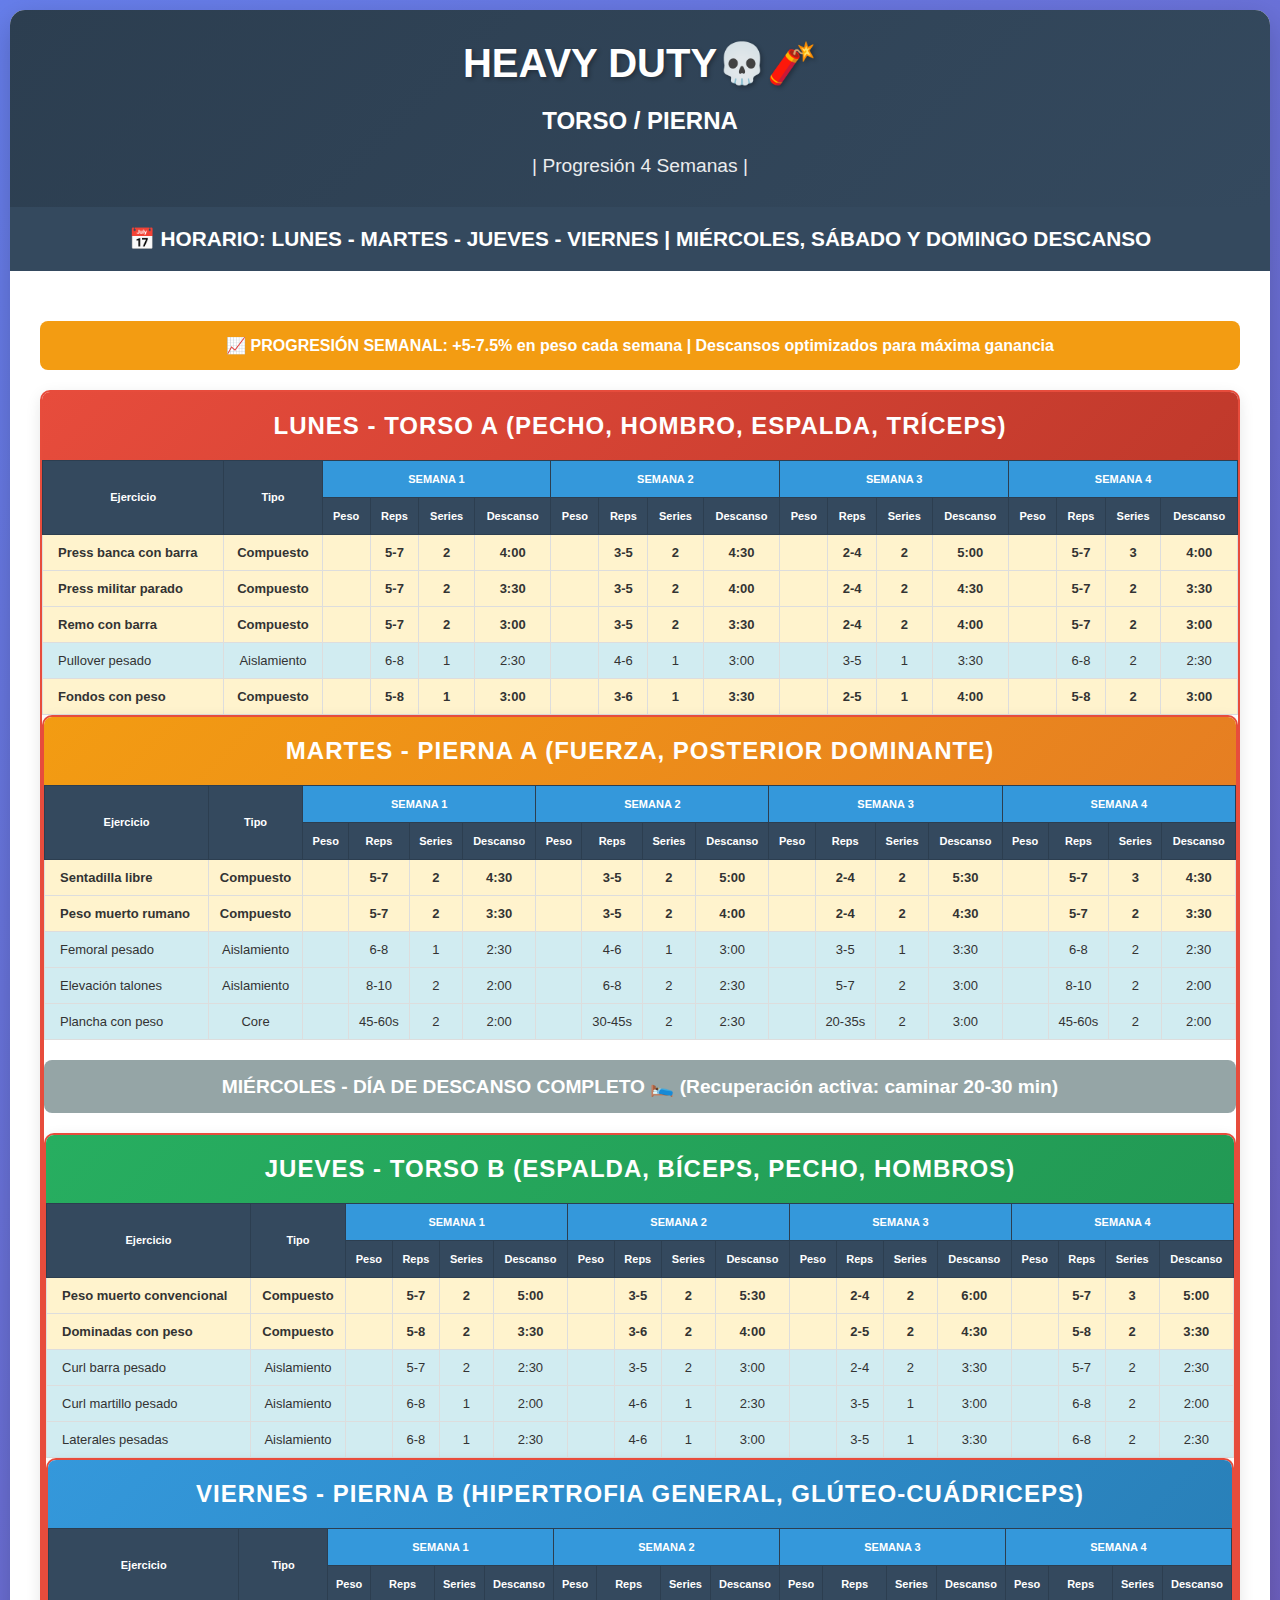
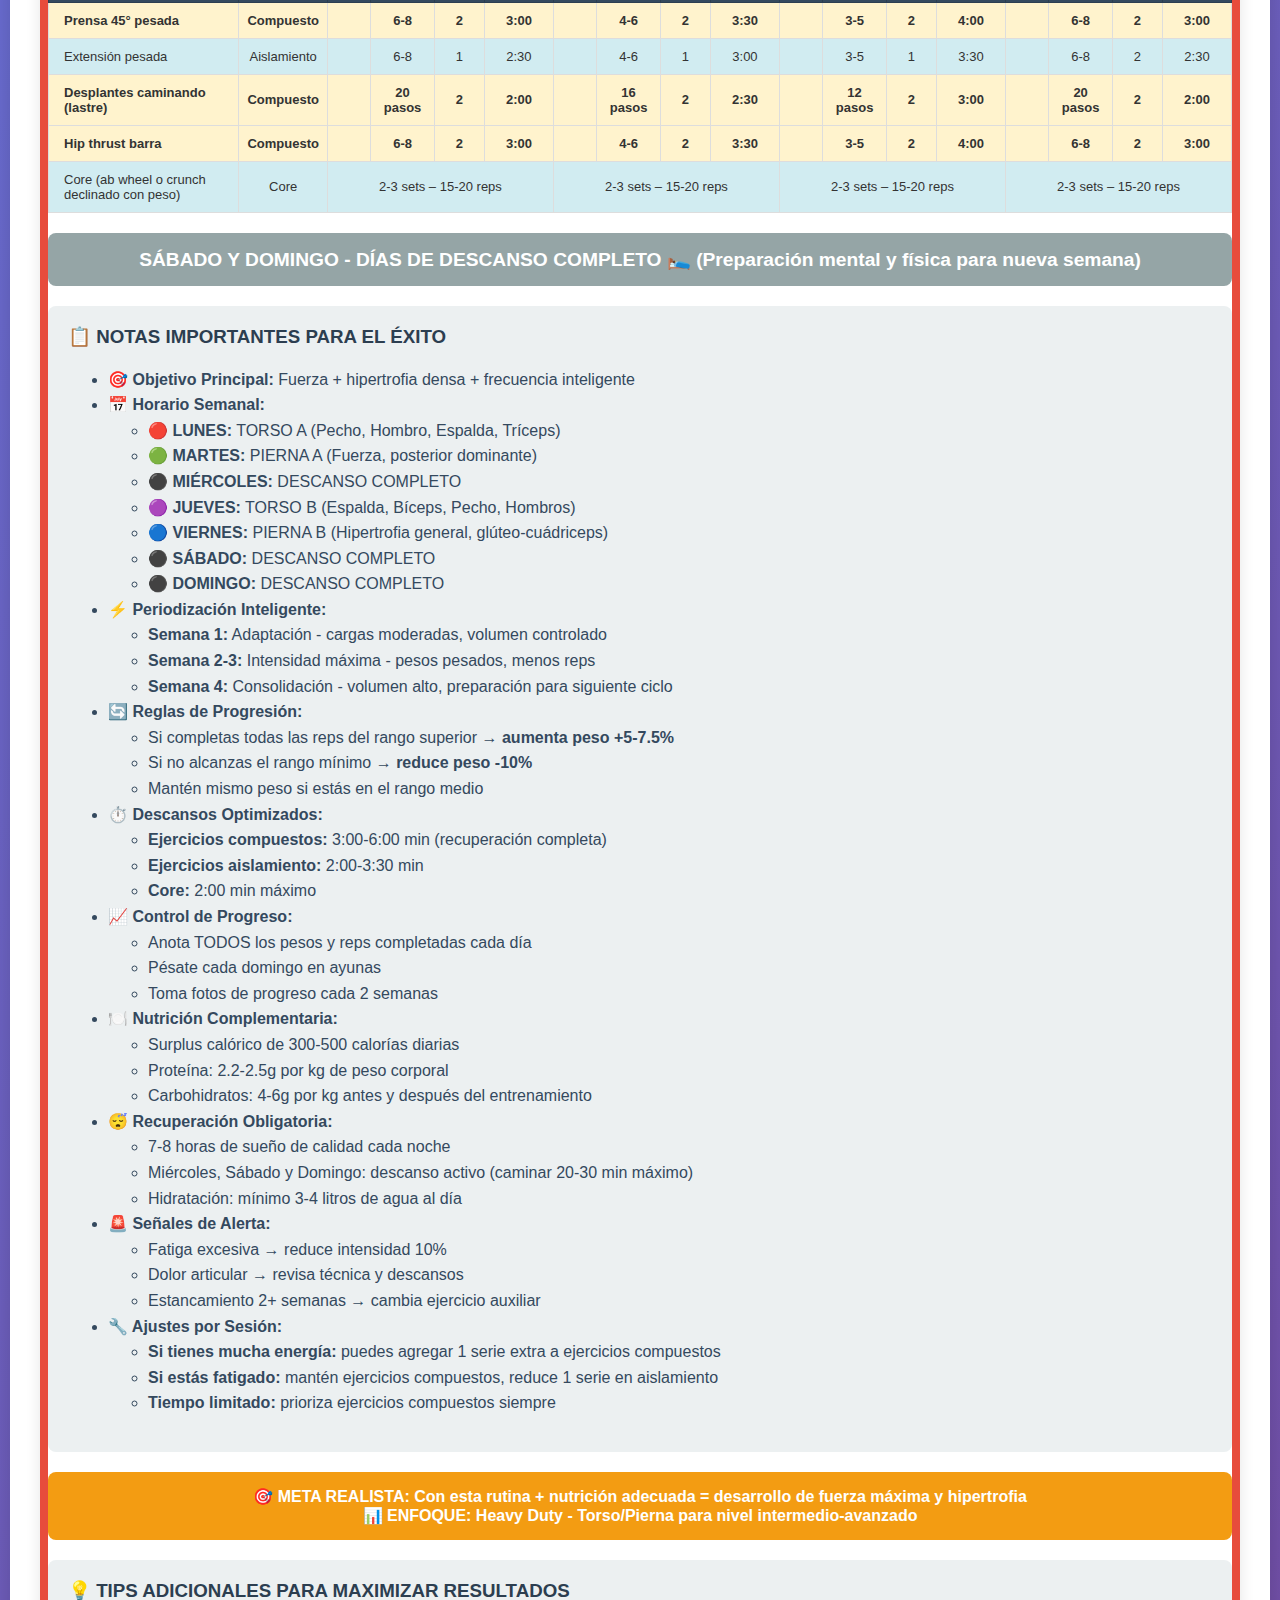
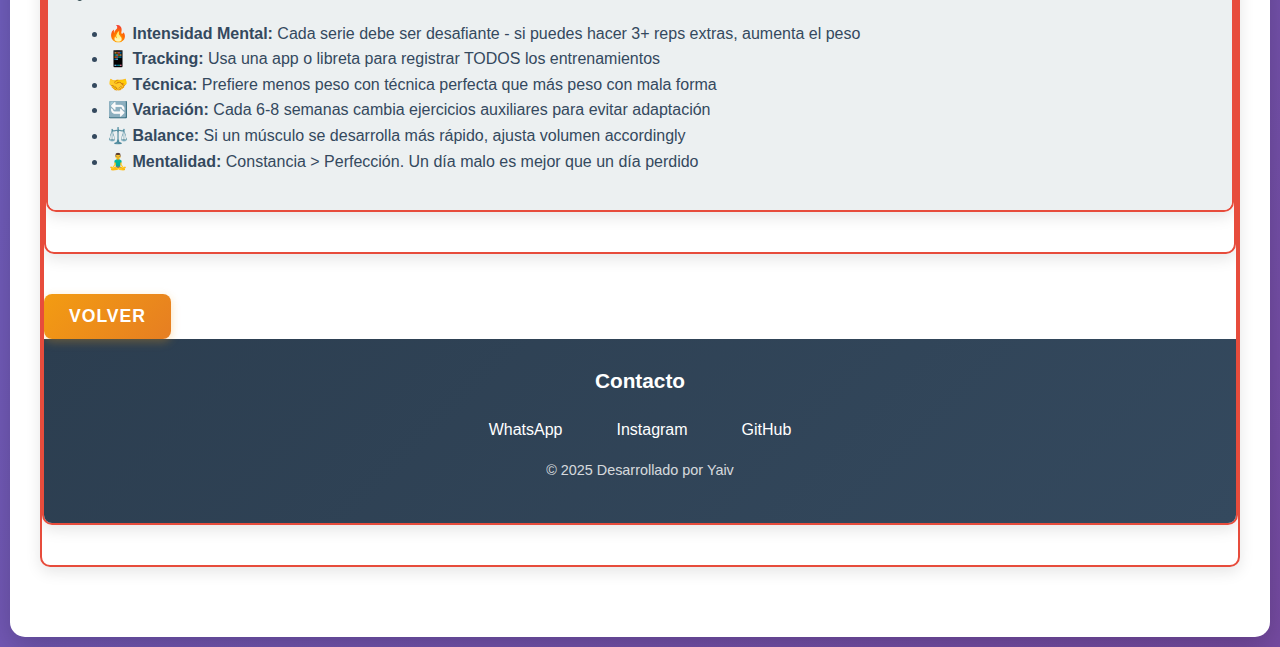
<file: rutinaHDxTP.html>
<!DOCTYPE html>
<html lang="es">
<head>
    <meta charset="UTF-8">
    <meta name="viewport" content="width=device-width, initial-scale=1.0, user-scalable=no">
    <meta name="theme-color" content="#667eea">
    <title>Heavy Duty</title>
    <link rel="stylesheet" href="styles.css">
</head>
<body>
    <div class="container">
        <div class="header">
            <h1>HEAVY DUTY💀🧨</h1>
            <H2>TORSO / PIERNA</H2>
            <p> | Progresión 4 Semanas |</p>
        </div>
        
        <div class="schedule">
            📅 HORARIO: LUNES - MARTES - JUEVES - VIERNES | MIÉRCOLES, SÁBADO Y DOMINGO DESCANSO
        </div>
        
        <div class="content">
            <div class="progression-note">
                📈 PROGRESIÓN SEMANAL: +5-7.5% en peso cada semana | Descansos optimizados para máxima ganancia
            </div>
            
            <!-- LUNES - TORSO A -->
            <div class="workout-day">
                <div class="day-header push">LUNES - TORSO A (Pecho, Hombro, Espalda, Tríceps)</div>
                <div class="table-container">
                    <table class="exercises-table">
                    <thead>
                        <tr>
                            <th rowspan="2">Ejercicio</th>
                            <th rowspan="2">Tipo</th>
                            <th colspan="4" class="week-header">SEMANA 1</th>
                            <th colspan="4" class="week-header">SEMANA 2</th>
                            <th colspan="4" class="week-header">SEMANA 3</th>
                            <th colspan="4" class="week-header">SEMANA 4</th>
                        </tr>
                        <tr>
                            <th>Peso</th><th>Reps</th><th>Series</th><th>Descanso</th>
                            <th>Peso</th><th>Reps</th><th>Series</th><th>Descanso</th>
                            <th>Peso</th><th>Reps</th><th>Series</th><th>Descanso</th>
                            <th>Peso</th><th>Reps</th><th>Series</th><th>Descanso</th>
                        </tr>
                    </thead>
                    <tbody>
                        <tr class="compound-exercise">
                            <td class="exercise-name">Press banca con barra</td>
                            <td>Compuesto</td>
                            <td></td><td>5-7</td><td>2</td><td>4:00</td>
                            <td></td><td>3-5</td><td>2</td><td>4:30</td>
                            <td></td><td>2-4</td><td>2</td><td>5:00</td>
                            <td></td><td>5-7</td><td>3</td><td>4:00</td>
                        </tr>
                        <tr class="compound-exercise">
                            <td class="exercise-name">Press militar parado</td>
                            <td>Compuesto</td>
                            <td></td><td>5-7</td><td>2</td><td>3:30</td>
                            <td></td><td>3-5</td><td>2</td><td>4:00</td>
                            <td></td><td>2-4</td><td>2</td><td>4:30</td>
                            <td></td><td>5-7</td><td>2</td><td>3:30</td>
                        </tr>
                        <tr class="compound-exercise">
                            <td class="exercise-name">Remo con barra</td>
                            <td>Compuesto</td>
                            <td></td><td>5-7</td><td>2</td><td>3:00</td>
                            <td></td><td>3-5</td><td>2</td><td>3:30</td>
                            <td></td><td>2-4</td><td>2</td><td>4:00</td>
                            <td></td><td>5-7</td><td>2</td><td>3:00</td>
                        </tr>
                        <tr class="isolation-exercise">
                            <td class="exercise-name">Pullover pesado</td>
                            <td>Aislamiento</td>
                            <td></td><td>6-8</td><td>1</td><td>2:30</td>
                            <td></td><td>4-6</td><td>1</td><td>3:00</td>
                            <td></td><td>3-5</td><td>1</td><td>3:30</td>
                            <td></td><td>6-8</td><td>2</td><td>2:30</td>
                        </tr>
                        <tr class="compound-exercise">
                            <td class="exercise-name">Fondos con peso</td>
                            <td>Compuesto</td>
                            <td></td><td>5-8</td><td>1</td><td>3:00</td>
                            <td></td><td>3-6</td><td>1</td><td>3:30</td>
                            <td></td><td>2-5</td><td>1</td><td>4:00</td>
                            <td></td><td>5-8</td><td>2</td><td>3:00</td>
                        </tr>
                    </tbody>
                </table>
            </div>

            <!-- MARTES - PIERNA A -->
            <div class="workout-day">
                <div class="day-header legs">MARTES - PIERNA A (Fuerza, posterior dominante)</div>
                <div class="table-container">
                    <table class="exercises-table">
                    <thead>
                        <tr>
                            <th rowspan="2">Ejercicio</th>
                            <th rowspan="2">Tipo</th>
                            <th colspan="4" class="week-header">SEMANA 1</th>
                            <th colspan="4" class="week-header">SEMANA 2</th>
                            <th colspan="4" class="week-header">SEMANA 3</th>
                            <th colspan="4" class="week-header">SEMANA 4</th>
                        </tr>
                        <tr>
                            <th>Peso</th><th>Reps</th><th>Series</th><th>Descanso</th>
                            <th>Peso</th><th>Reps</th><th>Series</th><th>Descanso</th>
                            <th>Peso</th><th>Reps</th><th>Series</th><th>Descanso</th>
                            <th>Peso</th><th>Reps</th><th>Series</th><th>Descanso</th>
                        </tr>
                    </thead>
                    <tbody>
                        <tr class="compound-exercise">
                            <td class="exercise-name">Sentadilla libre</td>
                            <td>Compuesto</td>
                            <td></td><td>5-7</td><td>2</td><td>4:30</td>
                            <td></td><td>3-5</td><td>2</td><td>5:00</td>
                            <td></td><td>2-4</td><td>2</td><td>5:30</td>
                            <td></td><td>5-7</td><td>3</td><td>4:30</td>
                        </tr>
                        <tr class="compound-exercise">
                            <td class="exercise-name">Peso muerto rumano</td>
                            <td>Compuesto</td>
                            <td></td><td>5-7</td><td>2</td><td>3:30</td>
                            <td></td><td>3-5</td><td>2</td><td>4:00</td>
                            <td></td><td>2-4</td><td>2</td><td>4:30</td>
                            <td></td><td>5-7</td><td>2</td><td>3:30</td>
                        </tr>
                        <tr class="isolation-exercise">
                            <td class="exercise-name">Femoral pesado</td>
                            <td>Aislamiento</td>
                            <td></td><td>6-8</td><td>1</td><td>2:30</td>
                            <td></td><td>4-6</td><td>1</td><td>3:00</td>
                            <td></td><td>3-5</td><td>1</td><td>3:30</td>
                            <td></td><td>6-8</td><td>2</td><td>2:30</td>
                        </tr>
                        <tr class="isolation-exercise">
                            <td class="exercise-name">Elevación talones</td>
                            <td>Aislamiento</td>
                            <td></td><td>8-10</td><td>2</td><td>2:00</td>
                            <td></td><td>6-8</td><td>2</td><td>2:30</td>
                            <td></td><td>5-7</td><td>2</td><td>3:00</td>
                            <td></td><td>8-10</td><td>2</td><td>2:00</td>
                        </tr>
                        <tr class="isolation-exercise">
                            <td class="exercise-name">Plancha con peso</td>
                            <td>Core</td>
                            <td></td><td>45-60s</td><td>2</td><td>2:00</td>
                            <td></td><td>30-45s</td><td>2</td><td>2:30</td>
                            <td></td><td>20-35s</td><td>2</td><td>3:00</td>
                            <td></td><td>45-60s</td><td>2</td><td>2:00</td>
                        </tr>
                    </tbody>
                </table>
            </div>

            <div class="rest-day">
                MIÉRCOLES - DÍA DE DESCANSO COMPLETO 🛌 (Recuperación activa: caminar 20-30 min)
            </div>

            <!-- JUEVES - TORSO B -->
            <div class="workout-day">
                <div class="day-header pull">JUEVES - TORSO B (Espalda, Bíceps, Pecho, Hombros)</div>
                <div class="table-container">
                    <table class="exercises-table">
                    <thead>
                        <tr>
                            <th rowspan="2">Ejercicio</th>
                            <th rowspan="2">Tipo</th>
                            <th colspan="4" class="week-header">SEMANA 1</th>
                            <th colspan="4" class="week-header">SEMANA 2</th>
                            <th colspan="4" class="week-header">SEMANA 3</th>
                            <th colspan="4" class="week-header">SEMANA 4</th>
                        </tr>
                        <tr>
                            <th>Peso</th><th>Reps</th><th>Series</th><th>Descanso</th>
                            <th>Peso</th><th>Reps</th><th>Series</th><th>Descanso</th>
                            <th>Peso</th><th>Reps</th><th>Series</th><th>Descanso</th>
                            <th>Peso</th><th>Reps</th><th>Series</th><th>Descanso</th>
                        </tr>
                    </thead>
                    <tbody>
                        <tr class="compound-exercise">
                            <td class="exercise-name">Peso muerto convencional</td>
                            <td>Compuesto</td>
                            <td></td><td>5-7</td><td>2</td><td>5:00</td>
                            <td></td><td>3-5</td><td>2</td><td>5:30</td>
                            <td></td><td>2-4</td><td>2</td><td>6:00</td>
                            <td></td><td>5-7</td><td>3</td><td>5:00</td>
                        </tr>
                        <tr class="compound-exercise">
                            <td class="exercise-name">Dominadas con peso</td>
                            <td>Compuesto</td>
                            <td></td><td>5-8</td><td>2</td><td>3:30</td>
                            <td></td><td>3-6</td><td>2</td><td>4:00</td>
                            <td></td><td>2-5</td><td>2</td><td>4:30</td>
                            <td></td><td>5-8</td><td>2</td><td>3:30</td>
                        </tr>
                        <tr class="isolation-exercise">
                            <td class="exercise-name">Curl barra pesado</td>
                            <td>Aislamiento</td>
                            <td></td><td>5-7</td><td>2</td><td>2:30</td>
                            <td></td><td>3-5</td><td>2</td><td>3:00</td>
                            <td></td><td>2-4</td><td>2</td><td>3:30</td>
                            <td></td><td>5-7</td><td>2</td><td>2:30</td>
                        </tr>
                        <tr class="isolation-exercise">
                            <td class="exercise-name">Curl martillo pesado</td>
                            <td>Aislamiento</td>
                            <td></td><td>6-8</td><td>1</td><td>2:00</td>
                            <td></td><td>4-6</td><td>1</td><td>2:30</td>
                            <td></td><td>3-5</td><td>1</td><td>3:00</td>
                            <td></td><td>6-8</td><td>2</td><td>2:00</td>
                        </tr>
                        <tr class="isolation-exercise">
                            <td class="exercise-name">Laterales pesadas</td>
                            <td>Aislamiento</td>
                            <td></td><td>6-8</td><td>1</td><td>2:30</td>
                            <td></td><td>4-6</td><td>1</td><td>3:00</td>
                            <td></td><td>3-5</td><td>1</td><td>3:30</td>
                            <td></td><td>6-8</td><td>2</td><td>2:30</td>
                        </tr>
                    </tbody>
                </table>
            </div>

            <!-- VIERNES - PIERNA B -->
            <div class="workout-day">
                <div class="day-header pierna">VIERNES - PIERNA B (Hipertrofia general, glúteo-cuádriceps)</div>
                <div class="table-container">
                    <table class="exercises-table">
                    <thead>
                        <tr>
                            <th rowspan="2">Ejercicio</th>
                            <th rowspan="2">Tipo</th>
                            <th colspan="4" class="week-header">SEMANA 1</th>
                            <th colspan="4" class="week-header">SEMANA 2</th>
                            <th colspan="4" class="week-header">SEMANA 3</th>
                            <th colspan="4" class="week-header">SEMANA 4</th>
                        </tr>
                        <tr>
                            <th>Peso</th><th>Reps</th><th>Series</th><th>Descanso</th>
                            <th>Peso</th><th>Reps</th><th>Series</th><th>Descanso</th>
                            <th>Peso</th><th>Reps</th><th>Series</th><th>Descanso</th>
                            <th>Peso</th><th>Reps</th><th>Series</th><th>Descanso</th>
                        </tr>
                    </thead>
                    <tbody>
                        <tr class="compound-exercise">
                            <td class="exercise-name">Prensa 45° pesada</td>
                            <td>Compuesto</td>
                            <td></td><td>6-8</td><td>2</td><td>3:00</td>
                            <td></td><td>4-6</td><td>2</td><td>3:30</td>
                            <td></td><td>3-5</td><td>2</td><td>4:00</td>
                            <td></td><td>6-8</td><td>2</td><td>3:00</td>
                        </tr>
                        <tr class="isolation-exercise">
                            <td class="exercise-name">Extensión pesada</td>
                            <td>Aislamiento</td>
                            <td></td><td>6-8</td><td>1</td><td>2:30</td>
                            <td></td><td>4-6</td><td>1</td><td>3:00</td>
                            <td></td><td>3-5</td><td>1</td><td>3:30</td>
                            <td></td><td>6-8</td><td>2</td><td>2:30</td>
                        </tr>
                        <tr class="compound-exercise">
                            <td class="exercise-name">Desplantes caminando (lastre)</td>
                            <td>Compuesto</td>
                            <td></td><td>20 pasos</td><td>2</td><td>2:00</td>
                            <td></td><td>16 pasos</td><td>2</td><td>2:30</td>
                            <td></td><td>12 pasos</td><td>2</td><td>3:00</td>
                            <td></td><td>20 pasos</td><td>2</td><td>2:00</td>
                        </tr>
                        <tr class="compound-exercise">
                            <td class="exercise-name">Hip thrust barra</td>
                            <td>Compuesto</td>
                            <td></td><td>6-8</td><td>2</td><td>3:00</td>
                            <td></td><td>4-6</td><td>2</td><td>3:30</td>
                            <td></td><td>3-5</td><td>2</td><td>4:00</td>
                            <td></td><td>6-8</td><td>2</td><td>3:00</td>
                        </tr>
                        <tr class="isolation-exercise">
                            <td class="exercise-name">Core (ab wheel o crunch declinado con peso)</td>
                            <td>Core</td>
                            <td colspan="4">2-3 sets – 15-20 reps</td>
                            <td colspan="4">2-3 sets – 15-20 reps</td>
                            <td colspan="4">2-3 sets – 15-20 reps</td>
                            <td colspan="4">2-3 sets – 15-20 reps</td>
                        </tr>
                    </tbody>
                </table>
            </div>

            <div class="rest-day">
                SÁBADO Y DOMINGO - DÍAS DE DESCANSO COMPLETO 🛌 (Preparación mental y física para nueva semana)
            </div>

            <div class="notes">
                <h3>📋 NOTAS IMPORTANTES PARA EL ÉXITO</h3>
                <ul>
                    <li><strong>🎯 Objetivo Principal:</strong> Fuerza + hipertrofia densa + frecuencia inteligente</li>
                    <li><strong>📅 Horario Semanal:</strong> 
                        <ul>
                            <li>🔴 <strong>LUNES:</strong> TORSO A (Pecho, Hombro, Espalda, Tríceps)</li>
                            <li>🟢 <strong>MARTES:</strong> PIERNA A (Fuerza, posterior dominante)</li>
                            <li>⚫ <strong>MIÉRCOLES:</strong> DESCANSO COMPLETO</li>
                            <li>🟣 <strong>JUEVES:</strong> TORSO B (Espalda, Bíceps, Pecho, Hombros)</li>
                            <li>🔵 <strong>VIERNES:</strong> PIERNA B (Hipertrofia general, glúteo-cuádriceps)</li>
                            <li>⚫ <strong>SÁBADO:</strong> DESCANSO COMPLETO</li>
                            <li>⚫ <strong>DOMINGO:</strong> DESCANSO COMPLETO</li>
                        </ul>
                    </li>
                    <li><strong>⚡ Periodización Inteligente:</strong> 
                        <ul>
                            <li><strong>Semana 1:</strong> Adaptación - cargas moderadas, volumen controlado</li>
                            <li><strong>Semana 2-3:</strong> Intensidad máxima - pesos pesados, menos reps</li>
                            <li><strong>Semana 4:</strong> Consolidación - volumen alto, preparación para siguiente ciclo</li>
                        </ul>
                    </li>
                    <li><strong>🔄 Reglas de Progresión:</strong> 
                        <ul>
                            <li>Si completas todas las reps del rango superior → <strong>aumenta peso +5-7.5%</strong></li>
                            <li>Si no alcanzas el rango mínimo → <strong>reduce peso -10%</strong></li>
                            <li>Mantén mismo peso si estás en el rango medio</li>
                        </ul>
                    </li>
                    <li><strong>⏱️ Descansos Optimizados:</strong> 
                        <ul>
                            <li><strong>Ejercicios compuestos:</strong> 3:00-6:00 min (recuperación completa)</li>
                            <li><strong>Ejercicios aislamiento:</strong> 2:00-3:30 min</li>
                            <li><strong>Core:</strong> 2:00 min máximo</li>
                        </ul>
                    </li>
                    <li><strong>📈 Control de Progreso:</strong> 
                        <ul>
                            <li>Anota TODOS los pesos y reps completadas cada día</li>
                            <li>Pésate cada domingo en ayunas</li>
                            <li>Toma fotos de progreso cada 2 semanas</li>
                        </ul>
                    </li>
                    <li><strong>🍽️ Nutrición Complementaria:</strong> 
                        <ul>
                            <li>Surplus calórico de 300-500 calorías diarias</li>
                            <li>Proteína: 2.2-2.5g por kg de peso corporal</li>
                            <li>Carbohidratos: 4-6g por kg antes y después del entrenamiento</li>
                        </ul>
                    </li>
                    <li><strong>😴 Recuperación Obligatoria:</strong> 
                        <ul>
                            <li>7-8 horas de sueño de calidad cada noche</li>
                            <li>Miércoles, Sábado y Domingo: descanso activo (caminar 20-30 min máximo)</li>
                            <li>Hidratación: mínimo 3-4 litros de agua al día</li>
                        </ul>
                    </li>
                    <li><strong>🚨 Señales de Alerta:</strong> 
                        <ul>
                            <li>Fatiga excesiva → reduce intensidad 10%</li>
                            <li>Dolor articular → revisa técnica y descansos</li>
                            <li>Estancamiento 2+ semanas → cambia ejercicio auxiliar</li>
                        </ul>
                    </li>
                    <li><strong>🔧 Ajustes por Sesión:</strong> 
                        <ul>
                            <li><strong>Si tienes mucha energía:</strong> puedes agregar 1 serie extra a ejercicios compuestos</li>
                            <li><strong>Si estás fatigado:</strong> mantén ejercicios compuestos, reduce 1 serie en aislamiento</li>
                            <li><strong>Tiempo limitado:</strong> prioriza ejercicios compuestos siempre</li>
                        </ul>
                    </li>
                </ul>
            </div>

            <div class="progression-note">
                🎯 <strong>META REALISTA:</strong> Con esta rutina + nutrición adecuada = desarrollo de fuerza máxima y hipertrofia<br>
                📊 <strong>ENFOQUE:</strong> Heavy Duty - Torso/Pierna para nivel intermedio-avanzado
            </div>

            <div class="notes">
                <h3>💡 TIPS ADICIONALES PARA MAXIMIZAR RESULTADOS</h3>
                <ul>
                    <li><strong>🔥 Intensidad Mental:</strong> Cada serie debe ser desafiante - si puedes hacer 3+ reps extras, aumenta el peso</li>
                    <li><strong>📱 Tracking:</strong> Usa una app o libreta para registrar TODOS los entrenamientos</li>
                    <li><strong>🤝 Técnica:</strong> Prefiere menos peso con técnica perfecta que más peso con mala forma</li>
                    <li><strong>🔄 Variación:</strong> Cada 6-8 semanas cambia ejercicios auxiliares para evitar adaptación</li>
                    <li><strong>⚖️ Balance:</strong> Si un músculo se desarrolla más rápido, ajusta volumen accordingly</li>
                    <li><strong>🧘‍♂️ Mentalidad:</strong> Constancia > Perfección. Un día malo es mejor que un día perdido</li>
                </ul>
            </div>
        </div>
    </div>

    <input type="button" value="Volver" onclick="location.href='index.html';">

    <footer class="footer">
        <h3>Contacto</h3>
        <div class="social-links">
            <a href="https://wa.me/525573584231" class="social-link" target="_blank">WhatsApp</a>
            <a href="https://instagram.com/yaiv.g" class="social-link" target="_blank">Instagram</a>
            <a href="https://github.com/yaiv" class="social-link" target="_blank">GitHub</a>
        </div>
        <div class="copyright">
            <p>© 2025 Desarrollado por Yaiv</p>
        </div>
    </footer>
</body>
</html>
</file>
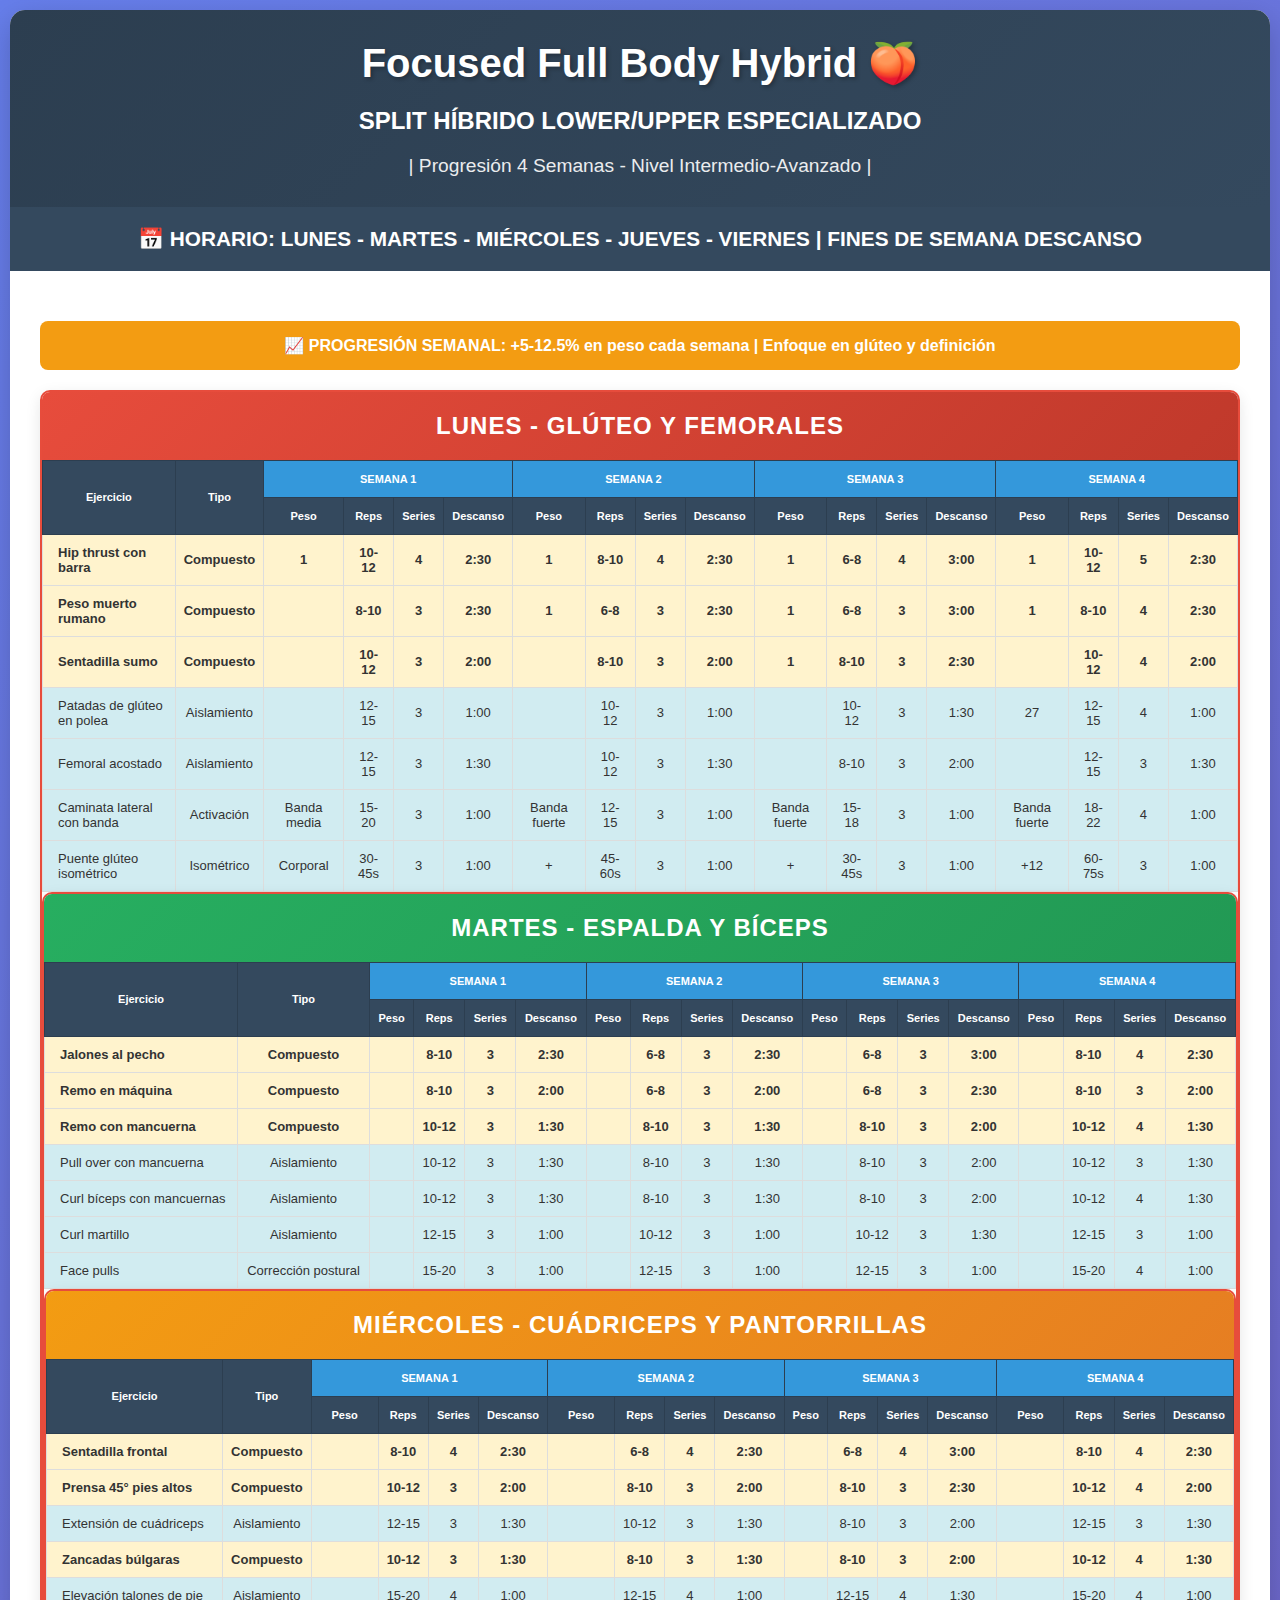
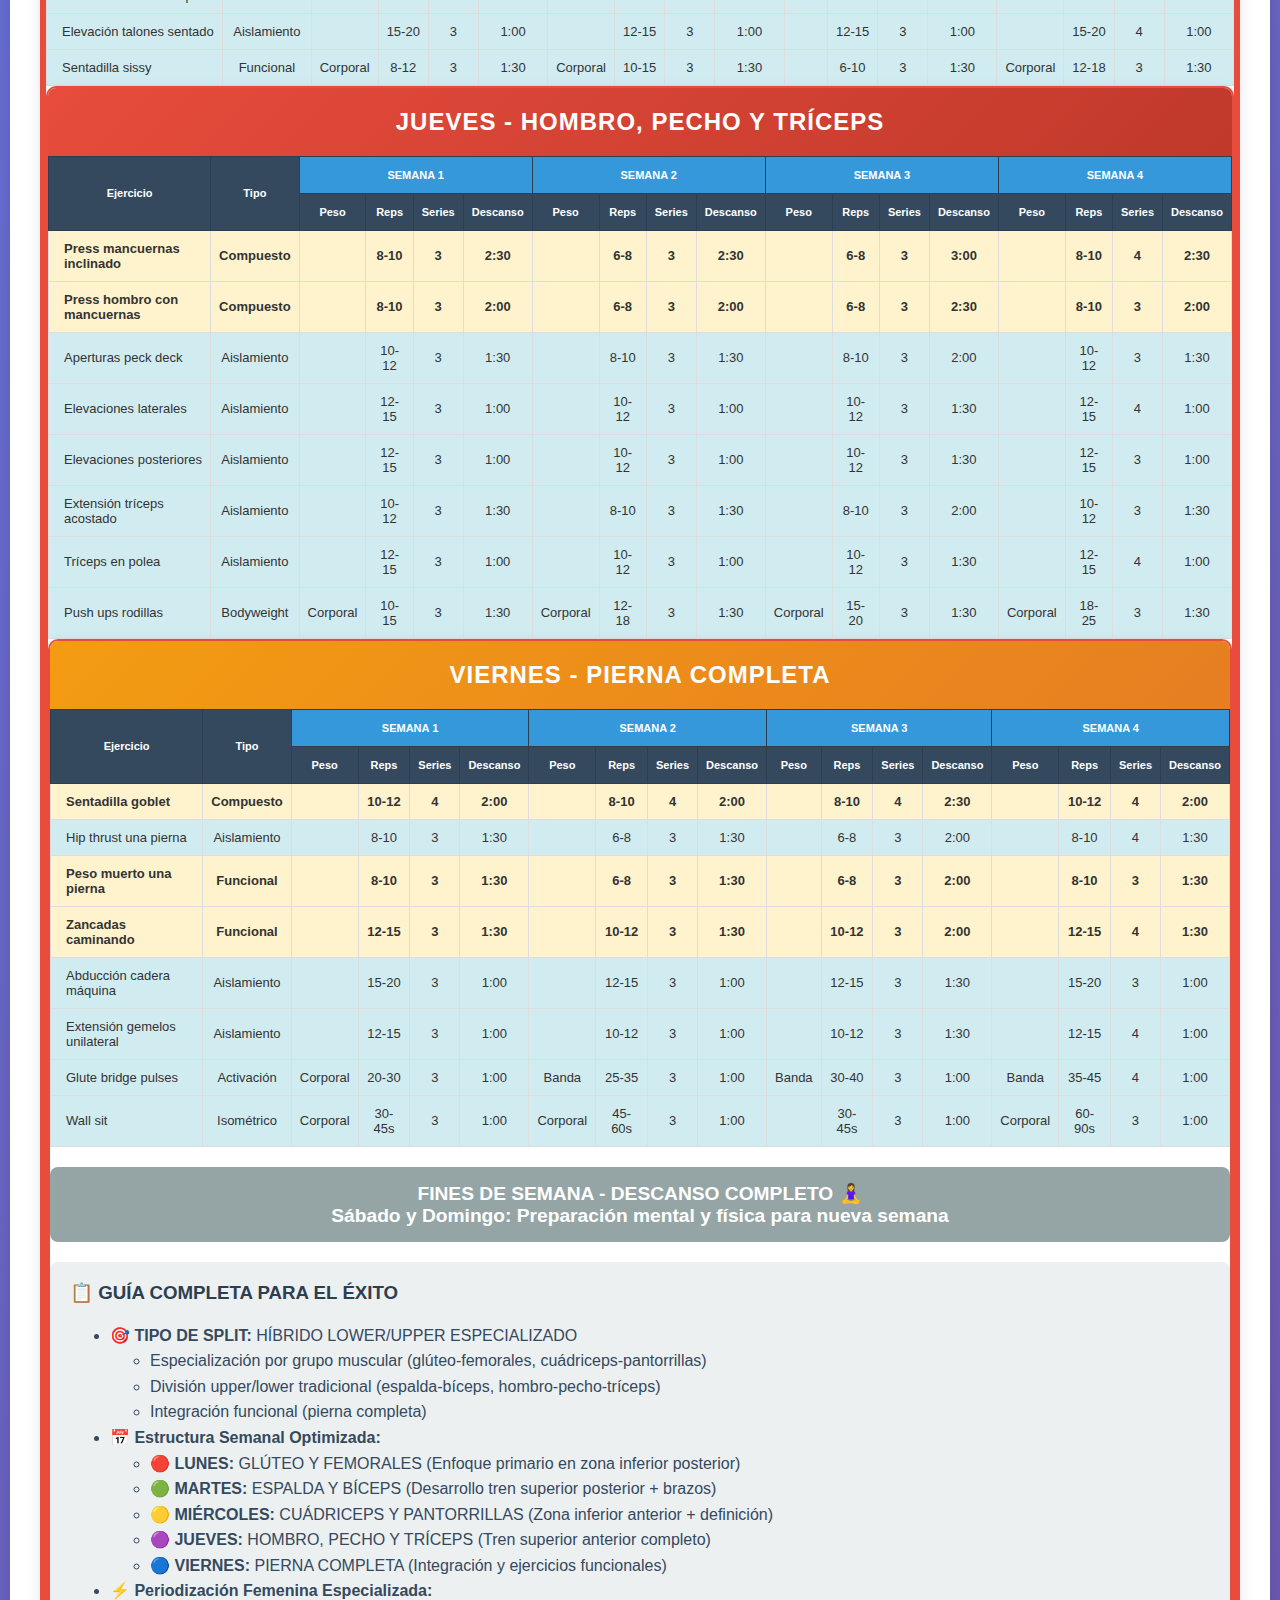
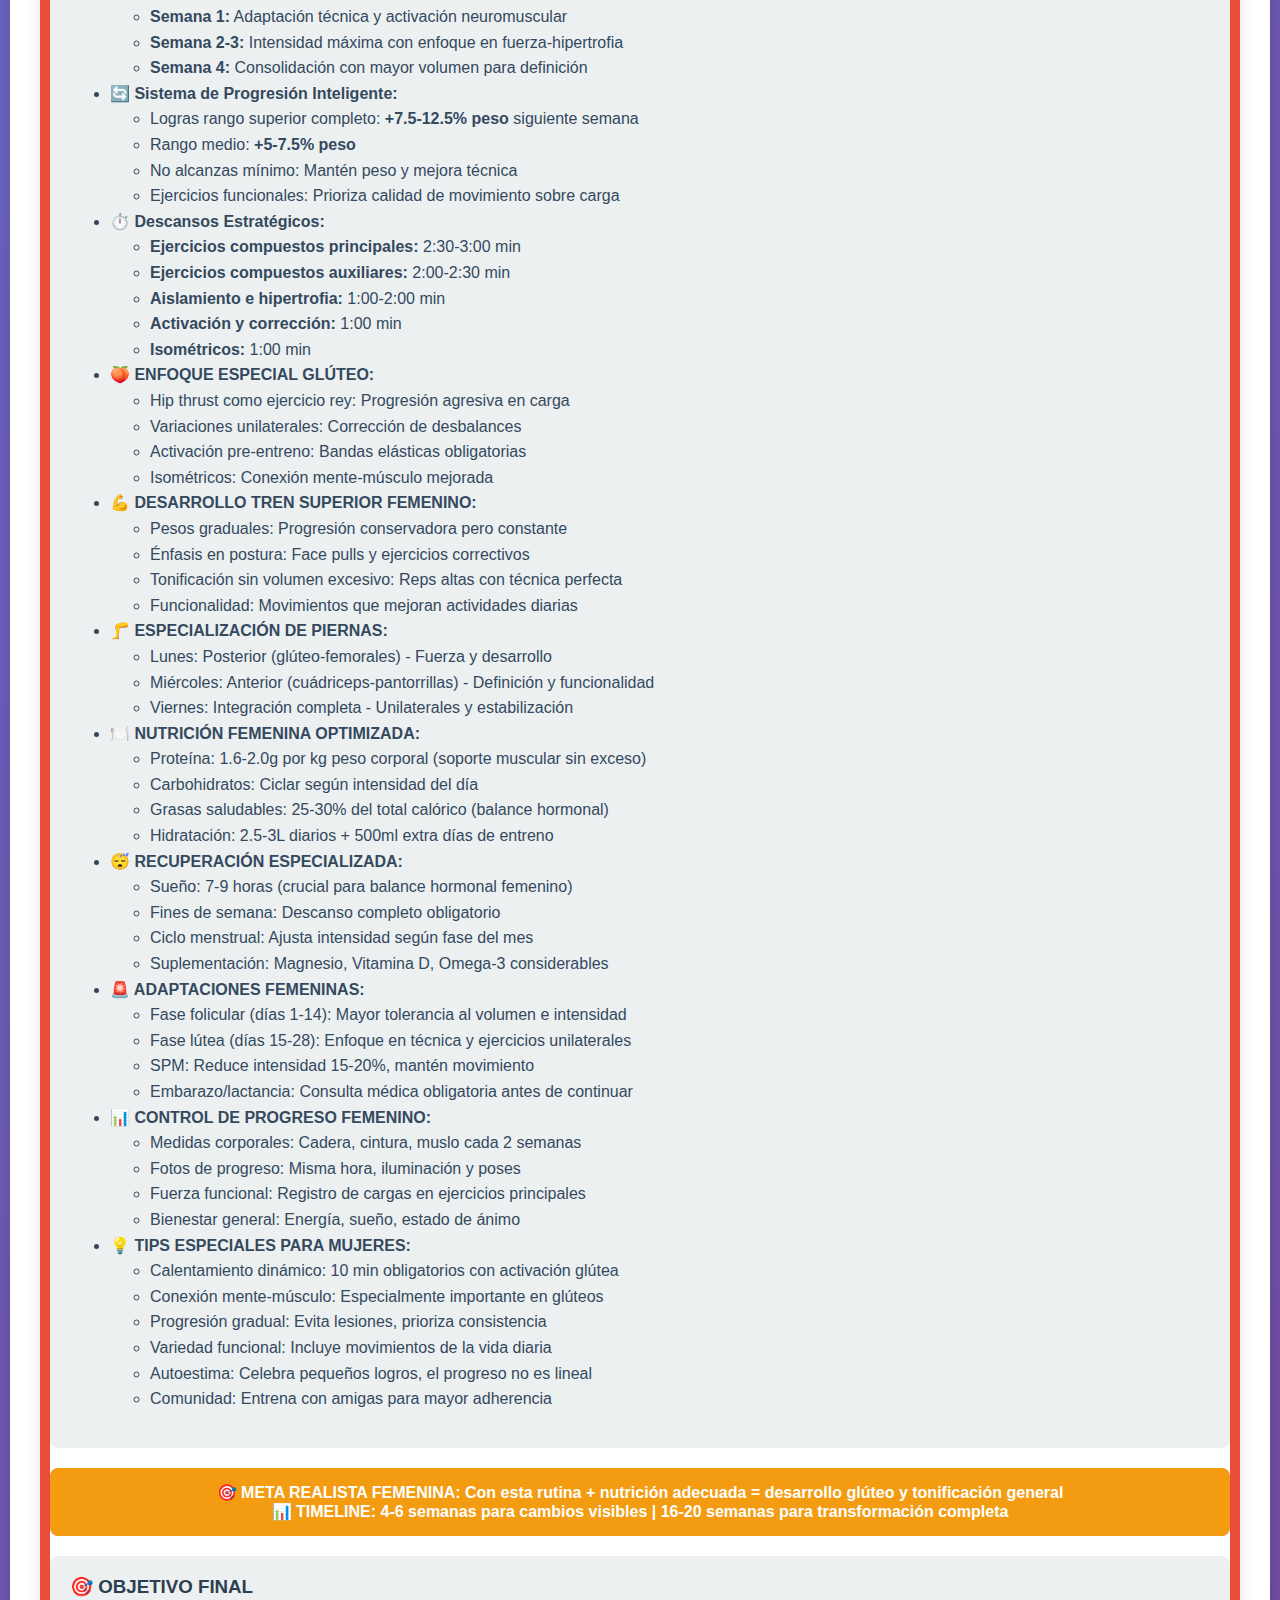
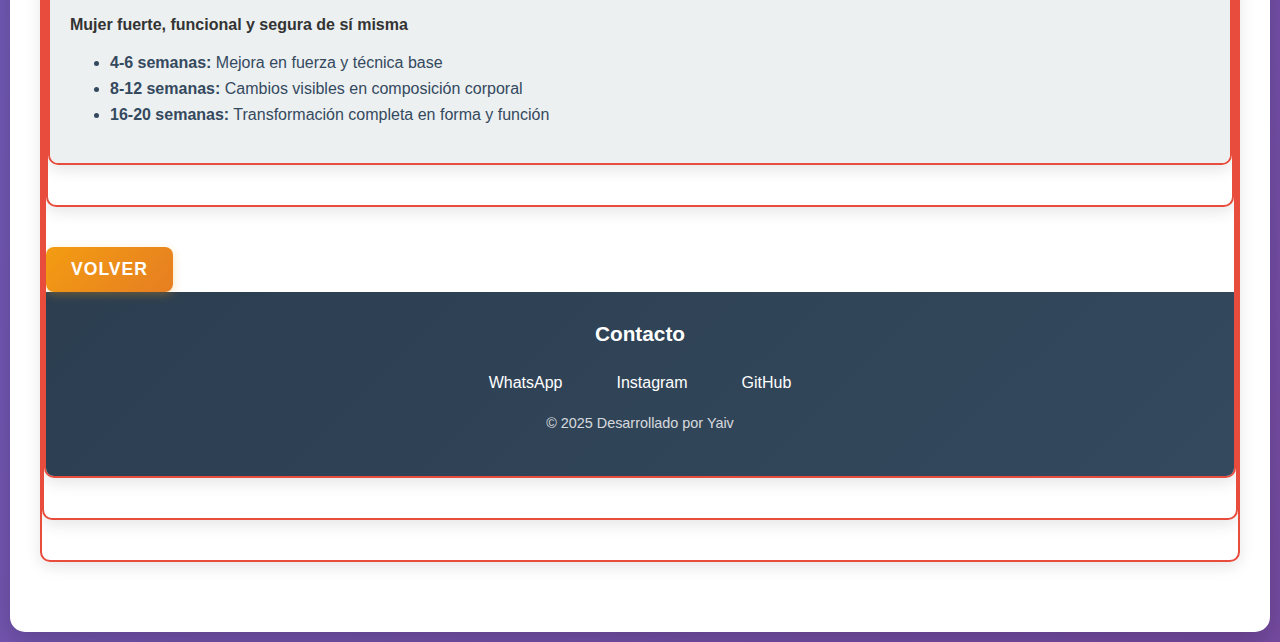
<file: rutinaHLxU.html>
<!DOCTYPE html>
<html lang="es">
<head>
    <meta charset="UTF-8">
    <meta name="viewport" content="width=device-width, initial-scale=1.0, user-scalable=no">
    <meta name="theme-color" content="#ff69b4">
    <title>Sculpted Femenina</title>
    <link rel="stylesheet" href="styles.css">
</head>
<body>
    <div class="container">
        <div class="header">
            <h1>Focused Full Body Hybrid 🍑</h1>
            <H2>SPLIT HÍBRIDO LOWER/UPPER ESPECIALIZADO</H2>
            <p> | Progresión 4 Semanas - Nivel Intermedio-Avanzado |</p>
        </div>
        
        <div class="schedule">
            📅 HORARIO: LUNES - MARTES - MIÉRCOLES - JUEVES - VIERNES | FINES DE SEMANA DESCANSO
        </div>
        
        <div class="content">
            <div class="progression-note">
                📈 PROGRESIÓN SEMANAL: +5-12.5% en peso cada semana | Enfoque en glúteo y definición
            </div>
            
            <!-- LUNES - GLÚTEO Y FEMORALES -->
            <div class="workout-day">
                <div class="day-header push">LUNES - GLÚTEO Y FEMORALES </div>
                <div class="table-container">
                    <table class="exercises-table">
                    <thead>
                        <tr>
                            <th rowspan="2">Ejercicio</th>
                            <th rowspan="2">Tipo</th>
                            <th colspan="4" class="week-header">SEMANA 1</th>
                            <th colspan="4" class="week-header">SEMANA 2</th>
                            <th colspan="4" class="week-header">SEMANA 3</th>
                            <th colspan="4" class="week-header">SEMANA 4</th>
                        </tr>
                        <tr>
                            <th>Peso</th><th>Reps</th><th>Series</th><th>Descanso</th>
                            <th>Peso</th><th>Reps</th><th>Series</th><th>Descanso</th>
                            <th>Peso</th><th>Reps</th><th>Series</th><th>Descanso</th>
                            <th>Peso</th><th>Reps</th><th>Series</th><th>Descanso</th>
                        </tr>
                    </thead>
                    <tbody>
                        <tr class="compound-exercise">
                            <td class="exercise-name">Hip thrust con barra</td>
                            <td>Compuesto</td>
                            <td>1</td><td>10-12</td><td>4</td><td>2:30</td>
                            <td>1</td><td>8-10</td><td>4</td><td>2:30</td>
                            <td>1</td><td>6-8</td><td>4</td><td>3:00</td>
                            <td>1</td><td>10-12</td><td>5</td><td>2:30</td>
                        </tr>
                        <tr class="compound-exercise">
                            <td class="exercise-name">Peso muerto rumano</td>
                            <td>Compuesto</td>
                            <td></td><td>8-10</td><td>3</td><td>2:30</td>
                            <td>1</td><td>6-8</td><td>3</td><td>2:30</td>
                            <td>1</td><td>6-8</td><td>3</td><td>3:00</td>
                            <td>1</td><td>8-10</td><td>4</td><td>2:30</td>
                        </tr>
                        <tr class="compound-exercise">
                            <td class="exercise-name">Sentadilla sumo</td>
                            <td>Compuesto</td>
                            <td></td><td>10-12</td><td>3</td><td>2:00</td>
                            <td></td><td>8-10</td><td>3</td><td>2:00</td>
                            <td>1</td><td>8-10</td><td>3</td><td>2:30</td>
                            <td></td><td>10-12</td><td>4</td><td>2:00</td>
                        </tr>
                        <tr class="isolation-exercise">
                            <td class="exercise-name">Patadas de glúteo en polea</td>
                            <td>Aislamiento</td>
                            <td></td><td>12-15</td><td>3</td><td>1:00</td>
                            <td></td><td>10-12</td><td>3</td><td>1:00</td>
                            <td></td><td>10-12</td><td>3</td><td>1:30</td>
                            <td>27</td><td>12-15</td><td>4</td><td>1:00</td>
                        </tr>
                        <tr class="isolation-exercise">
                            <td class="exercise-name">Femoral acostado</td>
                            <td>Aislamiento</td>
                            <td></td><td>12-15</td><td>3</td><td>1:30</td>
                            <td></td><td>10-12</td><td>3</td><td>1:30</td>
                            <td></td><td>8-10</td><td>3</td><td>2:00</td>
                            <td></td><td>12-15</td><td>3</td><td>1:30</td>
                        </tr>
                        <tr class="isolation-exercise">
                            <td class="exercise-name">Caminata lateral con banda</td>
                            <td>Activación</td>
                            <td>Banda media</td><td>15-20</td><td>3</td><td>1:00</td>
                            <td>Banda fuerte</td><td>12-15</td><td>3</td><td>1:00</td>
                            <td>Banda fuerte</td><td>15-18</td><td>3</td><td>1:00</td>
                            <td>Banda fuerte</td><td>18-22</td><td>4</td><td>1:00</td>
                        </tr>
                        <tr class="isolation-exercise">
                            <td class="exercise-name">Puente glúteo isométrico</td>
                            <td>Isométrico</td>
                            <td>Corporal</td><td>30-45s</td><td>3</td><td>1:00</td>
                            <td>+</td><td>45-60s</td><td>3</td><td>1:00</td>
                            <td>+</td><td>30-45s</td><td>3</td><td>1:00</td>
                            <td>+12</td><td>60-75s</td><td>3</td><td>1:00</td>
                        </tr>
                    </tbody>
                </table>
            </div>

            <!-- MARTES - ESPALDA Y BÍCEPS -->
            <div class="workout-day">
                <div class="day-header pull">MARTES - ESPALDA Y BÍCEPS </div>
                <div class="table-container">
                    <table class="exercises-table">
                    <thead>
                        <tr>
                            <th rowspan="2">Ejercicio</th>
                            <th rowspan="2">Tipo</th>
                            <th colspan="4" class="week-header">SEMANA 1</th>
                            <th colspan="4" class="week-header">SEMANA 2</th>
                            <th colspan="4" class="week-header">SEMANA 3</th>
                            <th colspan="4" class="week-header">SEMANA 4</th>
                        </tr>
                        <tr>
                            <th>Peso</th><th>Reps</th><th>Series</th><th>Descanso</th>
                            <th>Peso</th><th>Reps</th><th>Series</th><th>Descanso</th>
                            <th>Peso</th><th>Reps</th><th>Series</th><th>Descanso</th>
                            <th>Peso</th><th>Reps</th><th>Series</th><th>Descanso</th>
                        </tr>
                    </thead>
                    <tbody>
                        <tr class="compound-exercise">
                            <td class="exercise-name">Jalones al pecho</td>
                            <td>Compuesto</td>
                            <td></td><td>8-10</td><td>3</td><td>2:30</td>
                            <td></td><td>6-8</td><td>3</td><td>2:30</td>
                            <td></td><td>6-8</td><td>3</td><td>3:00</td>
                            <td></td><td>8-10</td><td>4</td><td>2:30</td>
                        </tr>
                        <tr class="compound-exercise">
                            <td class="exercise-name">Remo en máquina</td>
                            <td>Compuesto</td>
                            <td></td><td>8-10</td><td>3</td><td>2:00</td>
                            <td></td><td>6-8</td><td>3</td><td>2:00</td>
                            <td></td><td>6-8</td><td>3</td><td>2:30</td>
                            <td></td><td>8-10</td><td>3</td><td>2:00</td>
                        </tr>
                        <tr class="compound-exercise">
                            <td class="exercise-name">Remo con mancuerna</td>
                            <td>Compuesto</td>
                            <td></td><td>10-12</td><td>3</td><td>1:30</td>
                            <td></td><td>8-10</td><td>3</td><td>1:30</td>
                            <td></td><td>8-10</td><td>3</td><td>2:00</td>
                            <td></td><td>10-12</td><td>4</td><td>1:30</td>
                        </tr>
                        <tr class="isolation-exercise">
                            <td class="exercise-name">Pull over con mancuerna</td>
                            <td>Aislamiento</td>
                            <td></td><td>10-12</td><td>3</td><td>1:30</td>
                            <td></td><td>8-10</td><td>3</td><td>1:30</td>
                            <td></td><td>8-10</td><td>3</td><td>2:00</td>
                            <td></td><td>10-12</td><td>3</td><td>1:30</td>
                        </tr>
                        <tr class="isolation-exercise">
                            <td class="exercise-name">Curl bíceps con mancuernas</td>
                            <td>Aislamiento</td>
                            <td></td><td>10-12</td><td>3</td><td>1:30</td>
                            <td></td><td>8-10</td><td>3</td><td>1:30</td>
                            <td></td><td>8-10</td><td>3</td><td>2:00</td>
                            <td></td><td>10-12</td><td>4</td><td>1:30</td>
                        </tr>
                        <tr class="isolation-exercise">
                            <td class="exercise-name">Curl martillo</td>
                            <td>Aislamiento</td>
                            <td></td><td>12-15</td><td>3</td><td>1:00</td>
                            <td></td><td>10-12</td><td>3</td><td>1:00</td>
                            <td></td><td>10-12</td><td>3</td><td>1:30</td>
                            <td></td><td>12-15</td><td>3</td><td>1:00</td>
                        </tr>
                        <tr class="isolation-exercise">
                            <td class="exercise-name">Face pulls</td>
                            <td>Corrección postural</td>
                            <td></td><td>15-20</td><td>3</td><td>1:00</td>
                            <td></td><td>12-15</td><td>3</td><td>1:00</td>
                            <td></td><td>12-15</td><td>3</td><td>1:00</td>
                            <td></td><td>15-20</td><td>4</td><td>1:00</td>
                        </tr>
                    </tbody>
                </table>
            </div>

            <!-- MIÉRCOLES - CUÁDRICEPS Y PANTORRILLAS -->
            <div class="workout-day">
                <div class="day-header legs">MIÉRCOLES - CUÁDRICEPS Y PANTORRILLAS </div>
                <div class="table-container">
                    <table class="exercises-table">
                    <thead>
                        <tr>
                            <th rowspan="2">Ejercicio</th>
                            <th rowspan="2">Tipo</th>
                            <th colspan="4" class="week-header">SEMANA 1</th>
                            <th colspan="4" class="week-header">SEMANA 2</th>
                            <th colspan="4" class="week-header">SEMANA 3</th>
                            <th colspan="4" class="week-header">SEMANA 4</th>
                        </tr>
                        <tr>
                            <th>Peso</th><th>Reps</th><th>Series</th><th>Descanso</th>
                            <th>Peso</th><th>Reps</th><th>Series</th><th>Descanso</th>
                            <th>Peso</th><th>Reps</th><th>Series</th><th>Descanso</th>
                            <th>Peso</th><th>Reps</th><th>Series</th><th>Descanso</th>
                        </tr>
                    </thead>
                    <tbody>
                        <tr class="compound-exercise">
                            <td class="exercise-name">Sentadilla frontal</td>
                            <td>Compuesto</td>
                            <td></td><td>8-10</td><td>4</td><td>2:30</td>
                            <td></td><td>6-8</td><td>4</td><td>2:30</td>
                            <td></td><td>6-8</td><td>4</td><td>3:00</td>
                            <td></td><td>8-10</td><td>4</td><td>2:30</td>
                        </tr>
                        <tr class="compound-exercise">
                            <td class="exercise-name">Prensa 45° pies altos</td>
                            <td>Compuesto</td>
                            <td></td><td>10-12</td><td>3</td><td>2:00</td>
                            <td></td><td>8-10</td><td>3</td><td>2:00</td>
                            <td></td><td>8-10</td><td>3</td><td>2:30</td>
                            <td></td><td>10-12</td><td>4</td><td>2:00</td>
                        </tr>
                        <tr class="isolation-exercise">
                            <td class="exercise-name">Extensión de cuádriceps</td>
                            <td>Aislamiento</td>
                            <td></td><td>12-15</td><td>3</td><td>1:30</td>
                            <td></td><td>10-12</td><td>3</td><td>1:30</td>
                            <td></td><td>8-10</td><td>3</td><td>2:00</td>
                            <td></td><td>12-15</td><td>3</td><td>1:30</td>
                        </tr>
                        <tr class="compound-exercise">
                            <td class="exercise-name">Zancadas búlgaras</td>
                            <td>Compuesto</td>
                            <td></td><td>10-12</td><td>3</td><td>1:30</td>
                            <td></td><td>8-10</td><td>3</td><td>1:30</td>
                            <td></td><td>8-10</td><td>3</td><td>2:00</td>
                            <td></td><td>10-12</td><td>4</td><td>1:30</td>
                        </tr>
                        <tr class="isolation-exercise">
                            <td class="exercise-name">Elevación talones de pie</td>
                            <td>Aislamiento</td>
                            <td></td><td>15-20</td><td>4</td><td>1:00</td>
                            <td></td><td>12-15</td><td>4</td><td>1:00</td>
                            <td></td><td>12-15</td><td>4</td><td>1:30</td>
                            <td></td><td>15-20</td><td>4</td><td>1:00</td>
                        </tr>
                        <tr class="isolation-exercise">
                            <td class="exercise-name">Elevación talones sentado</td>
                            <td>Aislamiento</td>
                            <td></td><td>15-20</td><td>3</td><td>1:00</td>
                            <td></td><td>12-15</td><td>3</td><td>1:00</td>
                            <td></td><td>12-15</td><td>3</td><td>1:00</td>
                            <td></td><td>15-20</td><td>4</td><td>1:00</td>
                        </tr>
                        <tr class="isolation-exercise">
                            <td class="exercise-name">Sentadilla sissy</td>
                            <td>Funcional</td>
                            <td>Corporal</td><td>8-12</td><td>3</td><td>1:30</td>
                            <td>Corporal</td><td>10-15</td><td>3</td><td>1:30</td>
                            <td></td><td>6-10</td><td>3</td><td>1:30</td>
                            <td>Corporal</td><td>12-18</td><td>3</td><td>1:30</td>
                        </tr>
                    </tbody>
                </table>
            </div>

            <!-- JUEVES - HOMBRO, PECHO Y TRÍCEPS -->
            <div class="workout-day">
                <div class="day-header push">JUEVES - HOMBRO, PECHO Y TRÍCEPS </div>
                <div class="table-container">
                    <table class="exercises-table">
                    <thead>
                        <tr>
                            <th rowspan="2">Ejercicio</th>
                            <th rowspan="2">Tipo</th>
                            <th colspan="4" class="week-header">SEMANA 1</th>
                            <th colspan="4" class="week-header">SEMANA 2</th>
                            <th colspan="4" class="week-header">SEMANA 3</th>
                            <th colspan="4" class="week-header">SEMANA 4</th>
                        </tr>
                        <tr>
                            <th>Peso</th><th>Reps</th><th>Series</th><th>Descanso</th>
                            <th>Peso</th><th>Reps</th><th>Series</th><th>Descanso</th>
                            <th>Peso</th><th>Reps</th><th>Series</th><th>Descanso</th>
                            <th>Peso</th><th>Reps</th><th>Series</th><th>Descanso</th>
                        </tr>
                    </thead>
                    <tbody>
                        <tr class="compound-exercise">
                            <td class="exercise-name">Press mancuernas inclinado</td>
                            <td>Compuesto</td>
                            <td></td><td>8-10</td><td>3</td><td>2:30</td>
                            <td></td><td>6-8</td><td>3</td><td>2:30</td>
                            <td></td><td>6-8</td><td>3</td><td>3:00</td>
                            <td></td><td>8-10</td><td>4</td><td>2:30</td>
                        </tr>
                        <tr class="compound-exercise">
                            <td class="exercise-name">Press hombro con mancuernas</td>
                            <td>Compuesto</td>
                            <td></td><td>8-10</td><td>3</td><td>2:00</td>
                            <td></td><td>6-8</td><td>3</td><td>2:00</td>
                            <td></td><td>6-8</td><td>3</td><td>2:30</td>
                            <td></td><td>8-10</td><td>3</td><td>2:00</td>
                        </tr>
                        <tr class="isolation-exercise">
                            <td class="exercise-name">Aperturas peck deck</td>
                            <td>Aislamiento</td>
                            <td></td><td>10-12</td><td>3</td><td>1:30</td>
                            <td></td><td>8-10</td><td>3</td><td>1:30</td>
                            <td></td><td>8-10</td><td>3</td><td>2:00</td>
                            <td></td><td>10-12</td><td>3</td><td>1:30</td>
                        </tr>
                        <tr class="isolation-exercise">
                            <td class="exercise-name">Elevaciones laterales</td>
                            <td>Aislamiento</td>
                            <td></td><td>12-15</td><td>3</td><td>1:00</td>
                            <td></td><td>10-12</td><td>3</td><td>1:00</td>
                            <td></td><td>10-12</td><td>3</td><td>1:30</td>
                            <td></td><td>12-15</td><td>4</td><td>1:00</td>
                        </tr>
                        <tr class="isolation-exercise">
                            <td class="exercise-name">Elevaciones posteriores</td>
                            <td>Aislamiento</td>
                            <td></td><td>12-15</td><td>3</td><td>1:00</td>
                            <td></td><td>10-12</td><td>3</td><td>1:00</td>
                            <td></td><td>10-12</td><td>3</td><td>1:30</td>
                            <td></td><td>12-15</td><td>3</td><td>1:00</td>
                        </tr>
                        <tr class="isolation-exercise">
                            <td class="exercise-name">Extensión tríceps acostado</td>
                            <td>Aislamiento</td>
                            <td></td><td>10-12</td><td>3</td><td>1:30</td>
                            <td></td><td>8-10</td><td>3</td><td>1:30</td>
                            <td></td><td>8-10</td><td>3</td><td>2:00</td>
                            <td></td><td>10-12</td><td>3</td><td>1:30</td>
                        </tr>
                        <tr class="isolation-exercise">
                            <td class="exercise-name">Tríceps en polea</td>
                            <td>Aislamiento</td>
                            <td></td><td>12-15</td><td>3</td><td>1:00</td>
                            <td></td><td>10-12</td><td>3</td><td>1:00</td>
                            <td></td><td>10-12</td><td>3</td><td>1:30</td>
                            <td></td><td>12-15</td><td>4</td><td>1:00</td>
                        </tr>
                        <tr class="isolation-exercise">
                            <td class="exercise-name">Push ups rodillas</td>
                            <td>Bodyweight</td>
                            <td>Corporal</td><td>10-15</td><td>3</td><td>1:30</td>
                            <td>Corporal</td><td>12-18</td><td>3</td><td>1:30</td>
                            <td>Corporal</td><td>15-20</td><td>3</td><td>1:30</td>
                            <td>Corporal</td><td>18-25</td><td>3</td><td>1:30</td>
                        </tr>
                    </tbody>
                </table>
            </div>

            <!-- VIERNES - PIERNA COMPLETA -->
            <div class="workout-day">
                <div class="day-header legs">VIERNES - PIERNA COMPLETA </div>
                <div class="table-container">
                    <table class="exercises-table">
                    <thead>
                        <tr>
                            <th rowspan="2">Ejercicio</th>
                            <th rowspan="2">Tipo</th>
                            <th colspan="4" class="week-header">SEMANA 1</th>
                            <th colspan="4" class="week-header">SEMANA 2</th>
                            <th colspan="4" class="week-header">SEMANA 3</th>
                            <th colspan="4" class="week-header">SEMANA 4</th>
                        </tr>
                        <tr>
                            <th>Peso</th><th>Reps</th><th>Series</th><th>Descanso</th>
                            <th>Peso</th><th>Reps</th><th>Series</th><th>Descanso</th>
                            <th>Peso</th><th>Reps</th><th>Series</th><th>Descanso</th>
                            <th>Peso</th><th>Reps</th><th>Series</th><th>Descanso</th>
                        </tr>
                    </thead>
                    <tbody>
                        <tr class="compound-exercise">
                            <td class="exercise-name">Sentadilla goblet</td>
                            <td>Compuesto</td>
                            <td></td><td>10-12</td><td>4</td><td>2:00</td>
                            <td></td><td>8-10</td><td>4</td><td>2:00</td>
                            <td></td><td>8-10</td><td>4</td><td>2:30</td>
                            <td></td><td>10-12</td><td>4</td><td>2:00</td>
                        </tr>
                        <tr class="isolation-exercise">
                            <td class="exercise-name">Hip thrust una pierna</td>
                            <td>Aislamiento</td>
                            <td></td><td>8-10</td><td>3</td><td>1:30</td>
                            <td></td><td>6-8</td><td>3</td><td>1:30</td>
                            <td></td><td>6-8</td><td>3</td><td>2:00</td>
                            <td></td><td>8-10</td><td>4</td><td>1:30</td>
                        </tr>
                        <tr class="compound-exercise">
                            <td class="exercise-name">Peso muerto una pierna</td>
                            <td>Funcional</td>
                            <td></td><td>8-10</td><td>3</td><td>1:30</td>
                            <td></td><td>6-8</td><td>3</td><td>1:30</td>
                            <td></td><td>6-8</td><td>3</td><td>2:00</td>
                            <td></td><td>8-10</td><td>3</td><td>1:30</td>
                        </tr>
                        <tr class="compound-exercise">
                            <td class="exercise-name">Zancadas caminando</td>
                            <td>Funcional</td>
                            <td></td><td>12-15</td><td>3</td><td>1:30</td>
                            <td></td><td>10-12</td><td>3</td><td>1:30</td>
                            <td></td><td>10-12</td><td>3</td><td>2:00</td>
                            <td></td><td>12-15</td><td>4</td><td>1:30</td>
                        </tr>
                        <tr class="isolation-exercise">
                            <td class="exercise-name">Abducción cadera máquina</td>
                            <td>Aislamiento</td>
                            <td></td><td>15-20</td><td>3</td><td>1:00</td>
                            <td></td><td>12-15</td><td>3</td><td>1:00</td>
                            <td></td><td>12-15</td><td>3</td><td>1:30</td>
                            <td></td><td>15-20</td><td>3</td><td>1:00</td>
                        </tr>
                        <tr class="isolation-exercise">
                            <td class="exercise-name">Extensión gemelos unilateral</td>
                            <td>Aislamiento</td>
                            <td></td><td>12-15</td><td>3</td><td>1:00</td>
                            <td></td><td>10-12</td><td>3</td><td>1:00</td>
                            <td></td><td>10-12</td><td>3</td><td>1:30</td>
                            <td></td><td>12-15</td><td>4</td><td>1:00</td>
                        </tr>
                        <tr class="isolation-exercise">
                            <td class="exercise-name">Glute bridge pulses</td>
                            <td>Activación</td>
                            <td>Corporal</td><td>20-30</td><td>3</td><td>1:00</td>
                            <td>Banda</td><td>25-35</td><td>3</td><td>1:00</td>
                            <td>Banda</td><td>30-40</td><td>3</td><td>1:00</td>
                            <td>Banda</td><td>35-45</td><td>4</td><td>1:00</td>
                        </tr>
                        <tr class="isolation-exercise">
                            <td class="exercise-name">Wall sit</td>
                            <td>Isométrico</td>
                            <td>Corporal</td><td>30-45s</td><td>3</td><td>1:00</td>
                            <td>Corporal</td><td>45-60s</td><td>3</td><td>1:00</td>
                            <td></td><td>30-45s</td><td>3</td><td>1:00</td>
                            <td>Corporal</td><td>60-90s</td><td>3</td><td>1:00</td>
                        </tr>
                    </tbody>
                </table>
            </div>

            <div class="rest-day">
                FINES DE SEMANA - DESCANSO COMPLETO 🧘‍♀️<br>
                Sábado y Domingo: Preparación mental y física para nueva semana
            </div>

            <div class="notes">
                <h3>📋 GUÍA COMPLETA PARA EL ÉXITO</h3>
                <ul>
                    <li><strong>🎯 TIPO DE SPLIT:</strong> HÍBRIDO LOWER/UPPER ESPECIALIZADO
                        <ul>
                            <li>Especialización por grupo muscular (glúteo-femorales, cuádriceps-pantorrillas)</li>
                            <li>División upper/lower tradicional (espalda-bíceps, hombro-pecho-tríceps)</li>
                            <li>Integración funcional (pierna completa)</li>
                        </ul>
                    </li>
                    <li><strong>📅 Estructura Semanal Optimizada:</strong>
                        <ul>
                            <li>🔴 <strong>LUNES:</strong> GLÚTEO Y FEMORALES (Enfoque primario en zona inferior posterior)</li>
                            <li>🟢 <strong>MARTES:</strong> ESPALDA Y BÍCEPS (Desarrollo tren superior posterior + brazos)</li>
                            <li>🟡 <strong>MIÉRCOLES:</strong> CUÁDRICEPS Y PANTORRILLAS (Zona inferior anterior + definición)</li>
                            <li>🟣 <strong>JUEVES:</strong> HOMBRO, PECHO Y TRÍCEPS (Tren superior anterior completo)</li>
                            <li>🔵 <strong>VIERNES:</strong> PIERNA COMPLETA (Integración y ejercicios funcionales)</li>
                        </ul>
                    </li>
                    <li><strong>⚡ Periodización Femenina Especializada:</strong>
                        <ul>
                            <li><strong>Semana 1:</strong> Adaptación técnica y activación neuromuscular</li>
                            <li><strong>Semana 2-3:</strong> Intensidad máxima con enfoque en fuerza-hipertrofia</li>
                            <li><strong>Semana 4:</strong> Consolidación con mayor volumen para definición</li>
                        </ul>
                    </li>
                    <li><strong>🔄 Sistema de Progresión Inteligente:</strong>
                        <ul>
                            <li>Logras rango superior completo: <strong>+7.5-12.5% peso</strong> siguiente semana</li>
                            <li>Rango medio: <strong>+5-7.5% peso</strong></li>
                            <li>No alcanzas mínimo: Mantén peso y mejora técnica</li>
                            <li>Ejercicios funcionales: Prioriza calidad de movimiento sobre carga</li>
                        </ul>
                    </li>
                    <li><strong>⏱️ Descansos Estratégicos:</strong>
                        <ul>
                            <li><strong>Ejercicios compuestos principales:</strong> 2:30-3:00 min</li>
                            <li><strong>Ejercicios compuestos auxiliares:</strong> 2:00-2:30 min</li>
                            <li><strong>Aislamiento e hipertrofia:</strong> 1:00-2:00 min</li>
                            <li><strong>Activación y corrección:</strong> 1:00 min</li>
                            <li><strong>Isométricos:</strong> 1:00 min</li>
                        </ul>
                    </li>
                    <li><strong>🍑 ENFOQUE ESPECIAL GLÚTEO:</strong>
                        <ul>
                            <li>Hip thrust como ejercicio rey: Progresión agresiva en carga</li>
                            <li>Variaciones unilaterales: Corrección de desbalances</li>
                            <li>Activación pre-entreno: Bandas elásticas obligatorias</li>
                            <li>Isométricos: Conexión mente-músculo mejorada</li>
                        </ul>
                    </li>
                    <li><strong>💪 DESARROLLO TREN SUPERIOR FEMENINO:</strong>
                        <ul>
                            <li>Pesos graduales: Progresión conservadora pero constante</li>
                            <li>Énfasis en postura: Face pulls y ejercicios correctivos</li>
                            <li>Tonificación sin volumen excesivo: Reps altas con técnica perfecta</li>
                            <li>Funcionalidad: Movimientos que mejoran actividades diarias</li>
                        </ul>
                    </li>
                    <li><strong>🦵 ESPECIALIZACIÓN DE PIERNAS:</strong>
                        <ul>
                            <li>Lunes: Posterior (glúteo-femorales) - Fuerza y desarrollo</li>
                            <li>Miércoles: Anterior (cuádriceps-pantorrillas) - Definición y funcionalidad</li>
                            <li>Viernes: Integración completa - Unilaterales y estabilización</li>
                        </ul>
                    </li>
                    <li><strong>🍽️ NUTRICIÓN FEMENINA OPTIMIZADA:</strong>
                        <ul>
                            <li>Proteína: 1.6-2.0g por kg peso corporal (soporte muscular sin exceso)</li>
                            <li>Carbohidratos: Ciclar según intensidad del día</li>
                            <li>Grasas saludables: 25-30% del total calórico (balance hormonal)</li>
                            <li>Hidratación: 2.5-3L diarios + 500ml extra días de entreno</li>
                        </ul>
                    </li>
                    <li><strong>😴 RECUPERACIÓN ESPECIALIZADA:</strong>
                        <ul>
                            <li>Sueño: 7-9 horas (crucial para balance hormonal femenino)</li>
                            <li>Fines de semana: Descanso completo obligatorio</li>
                            <li>Ciclo menstrual: Ajusta intensidad según fase del mes</li>
                            <li>Suplementación: Magnesio, Vitamina D, Omega-3 considerables</li>
                        </ul>
                    </li>
                    <li><strong>🚨 ADAPTACIONES FEMENINAS:</strong>
                        <ul>
                            <li>Fase folicular (días 1-14): Mayor tolerancia al volumen e intensidad</li>
                            <li>Fase lútea (días 15-28): Enfoque en técnica y ejercicios unilaterales</li>
                            <li>SPM: Reduce intensidad 15-20%, mantén movimiento</li>
                            <li>Embarazo/lactancia: Consulta médica obligatoria antes de continuar</li>
                        </ul>
                    </li>
                    <li><strong>📊 CONTROL DE PROGRESO FEMENINO:</strong>
                        <ul>
                            <li>Medidas corporales: Cadera, cintura, muslo cada 2 semanas</li>
                            <li>Fotos de progreso: Misma hora, iluminación y poses</li>
                            <li>Fuerza funcional: Registro de cargas en ejercicios principales</li>
                            <li>Bienestar general: Energía, sueño, estado de ánimo</li>
                        </ul>
                    </li>
                    <li><strong>💡 TIPS ESPECIALES PARA MUJERES:</strong>
                        <ul>
                            <li>Calentamiento dinámico: 10 min obligatorios con activación glútea</li>
                            <li>Conexión mente-músculo: Especialmente importante en glúteos</li>
                            <li>Progresión gradual: Evita lesiones, prioriza consistencia</li>
                            <li>Variedad funcional: Incluye movimientos de la vida diaria</li>
                            <li>Autoestima: Celebra pequeños logros, el progreso no es lineal</li>
                            <li>Comunidad: Entrena con amigas para mayor adherencia</li>
                        </ul>
                    </li>
                </ul>
            </div>

            <div class="progression-note">
                🎯 <strong>META REALISTA FEMENINA:</strong> Con esta rutina + nutrición adecuada = desarrollo glúteo y tonificación general<br>
                📊 <strong>TIMELINE:</strong> 4-6 semanas para cambios visibles | 16-20 semanas para transformación completa
            </div>

            <div class="notes">
                <h3>🎯 OBJETIVO FINAL</h3>
                <p><strong>Mujer fuerte, funcional y segura de sí misma</strong></p>
                <ul>
                    <li><strong>4-6 semanas:</strong> Mejora en fuerza y técnica base</li>
                    <li><strong>8-12 semanas:</strong> Cambios visibles en composición corporal</li>
                    <li><strong>16-20 semanas:</strong> Transformación completa en forma y función</li>
                </ul>
            </div>
        </div>
    </div>

    <input type="button" value="Volver" onclick="location.href='index.html';">

    <footer class="footer">
        <h3>Contacto</h3>
        <div class="social-links">
            <a href="https://wa.me/525573584231" class="social-link" target="_blank">WhatsApp</a>
            <a href="https://instagram.com/yaiv.g" class="social-link" target="_blank">Instagram</a>
            <a href="https://github.com/yaiv" class="social-link" target="_blank">GitHub</a>
        </div>
        <div class="copyright">
            <p>© 2025 Desarrollado por Yaiv</p>
        </div>
    </footer>
</body>
</html>
</file>
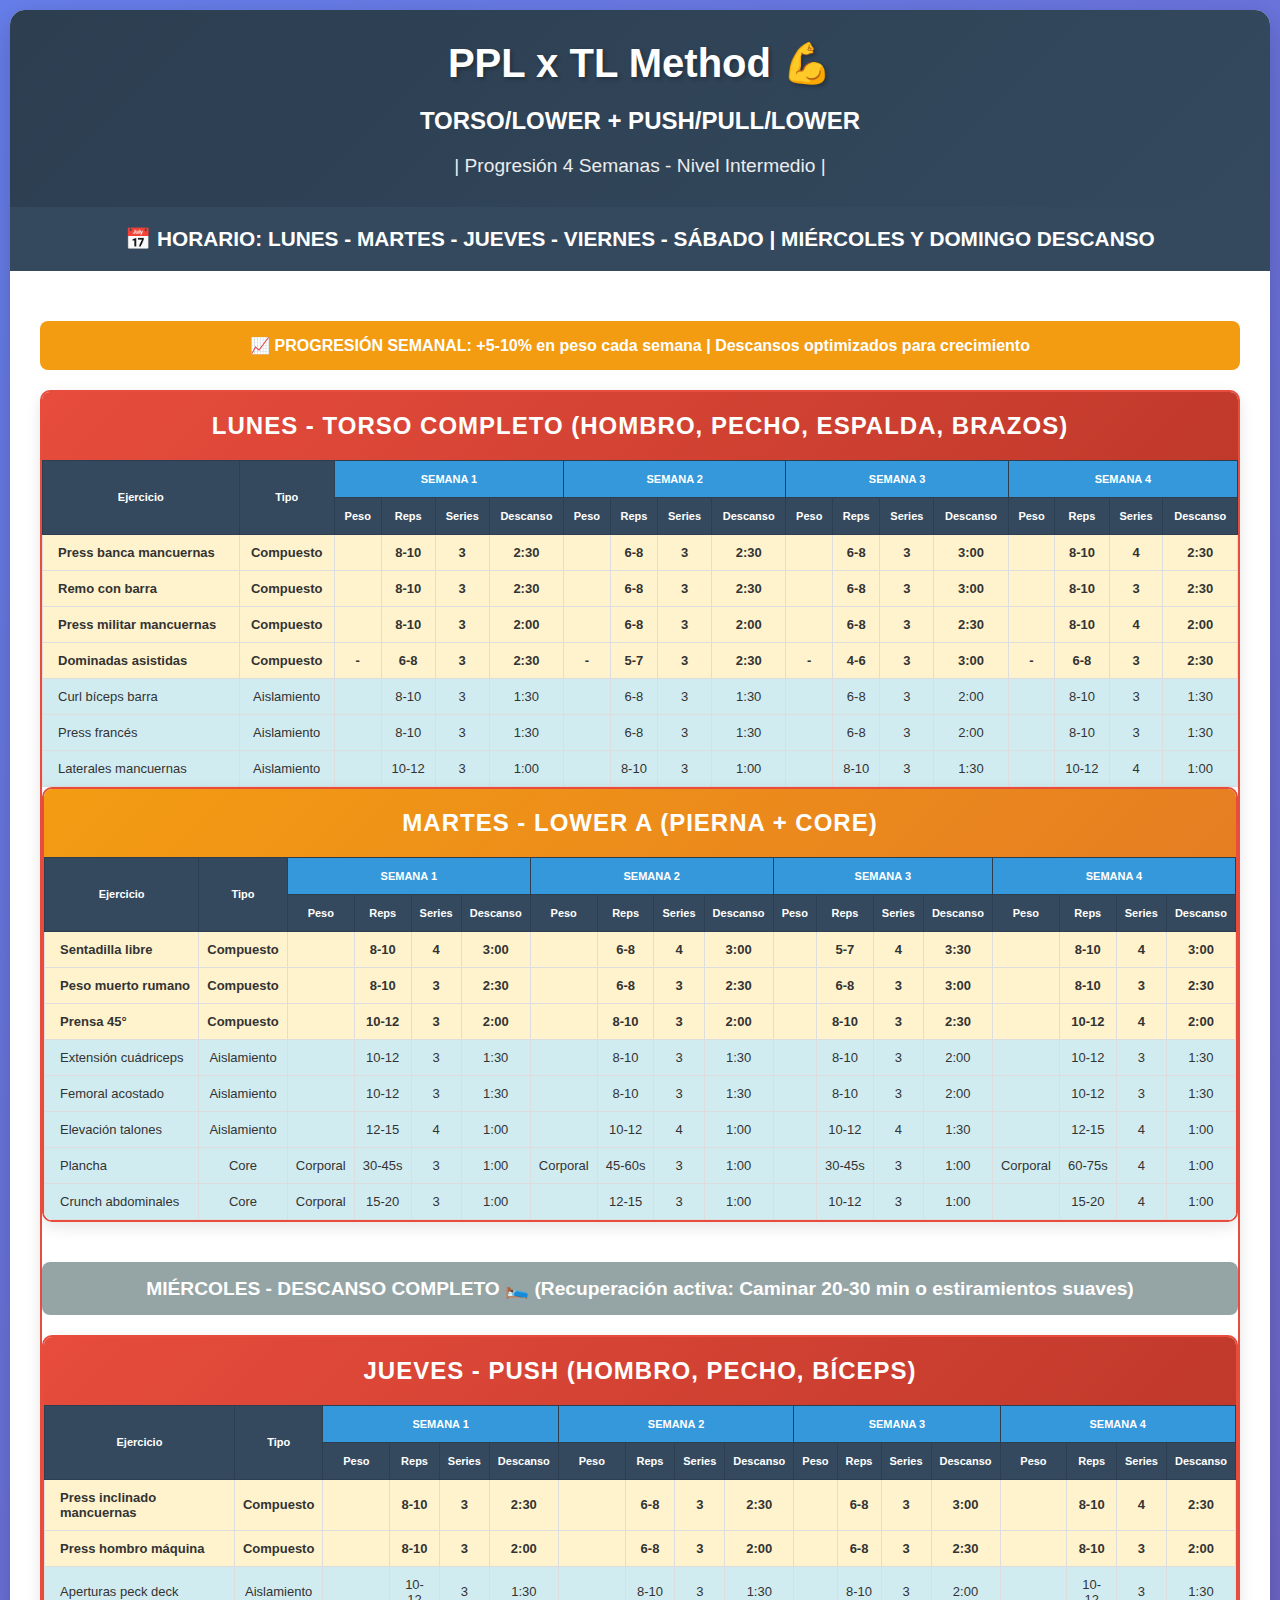
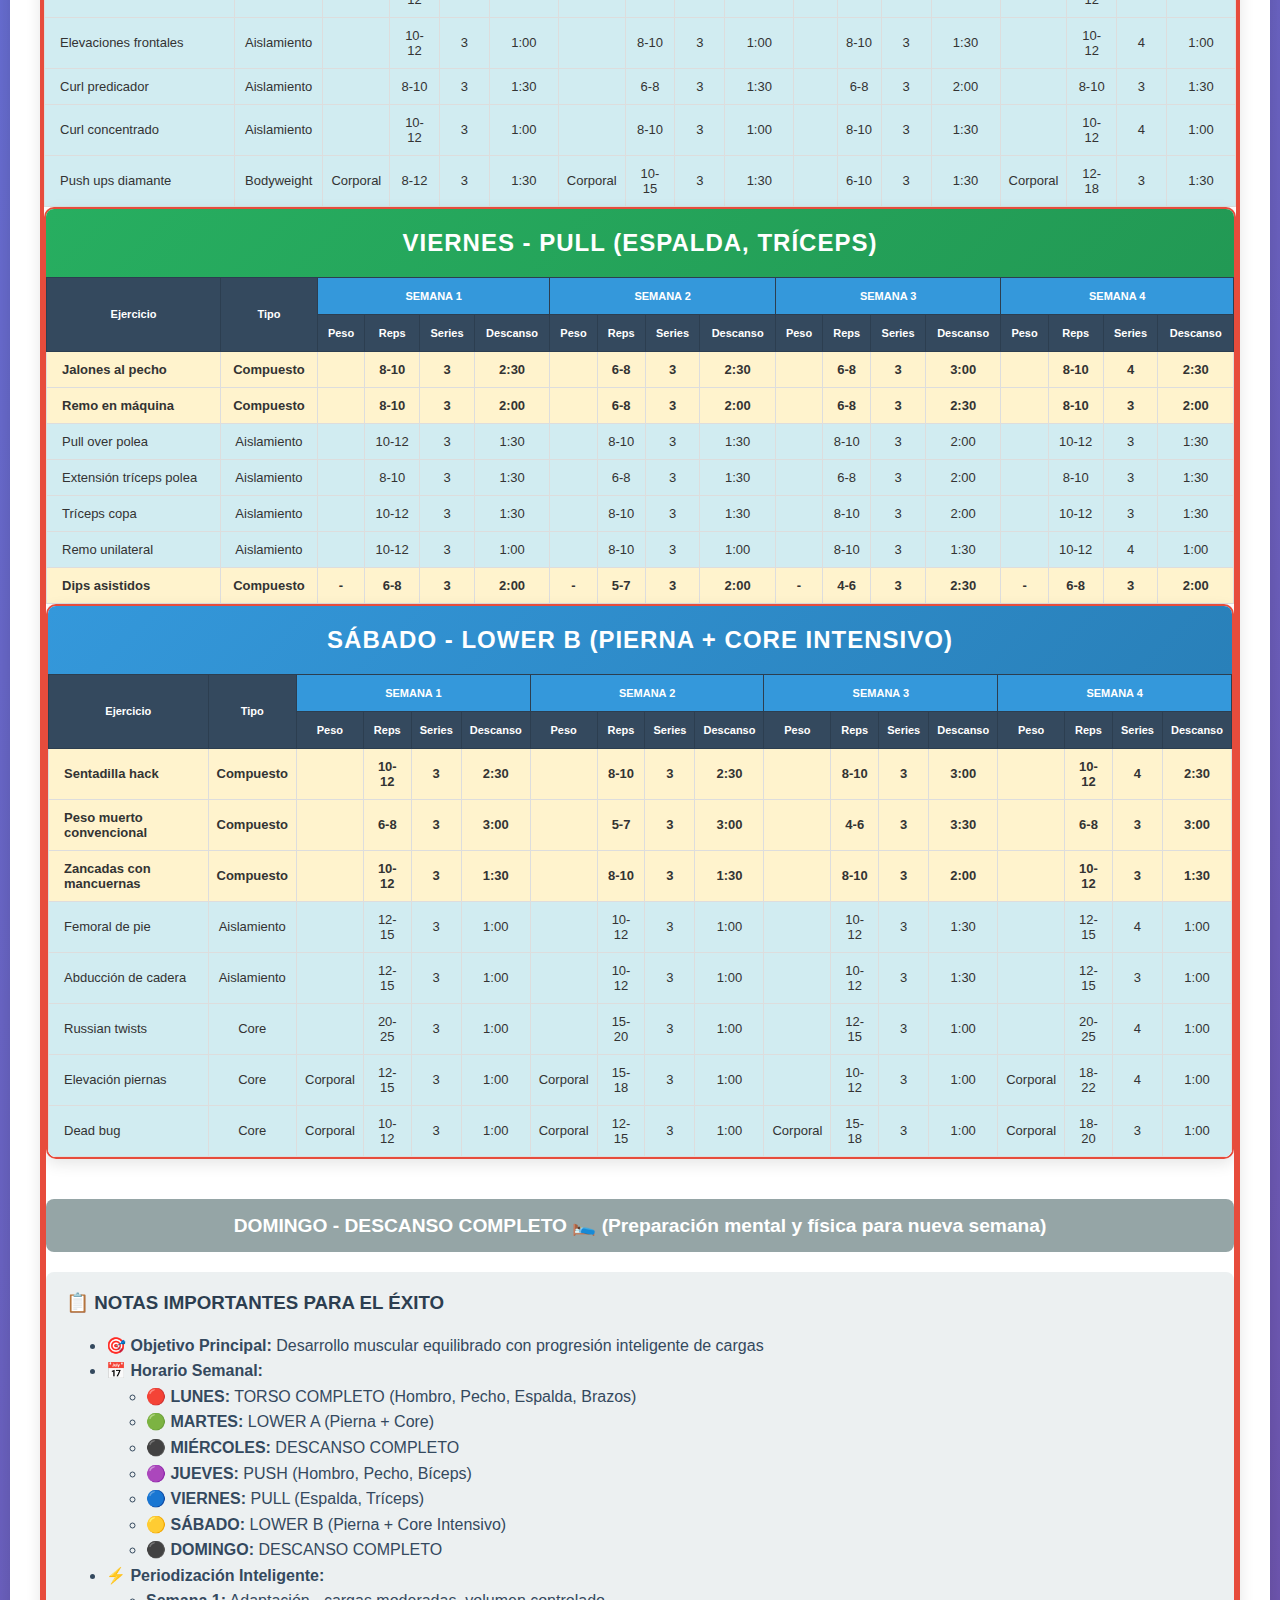
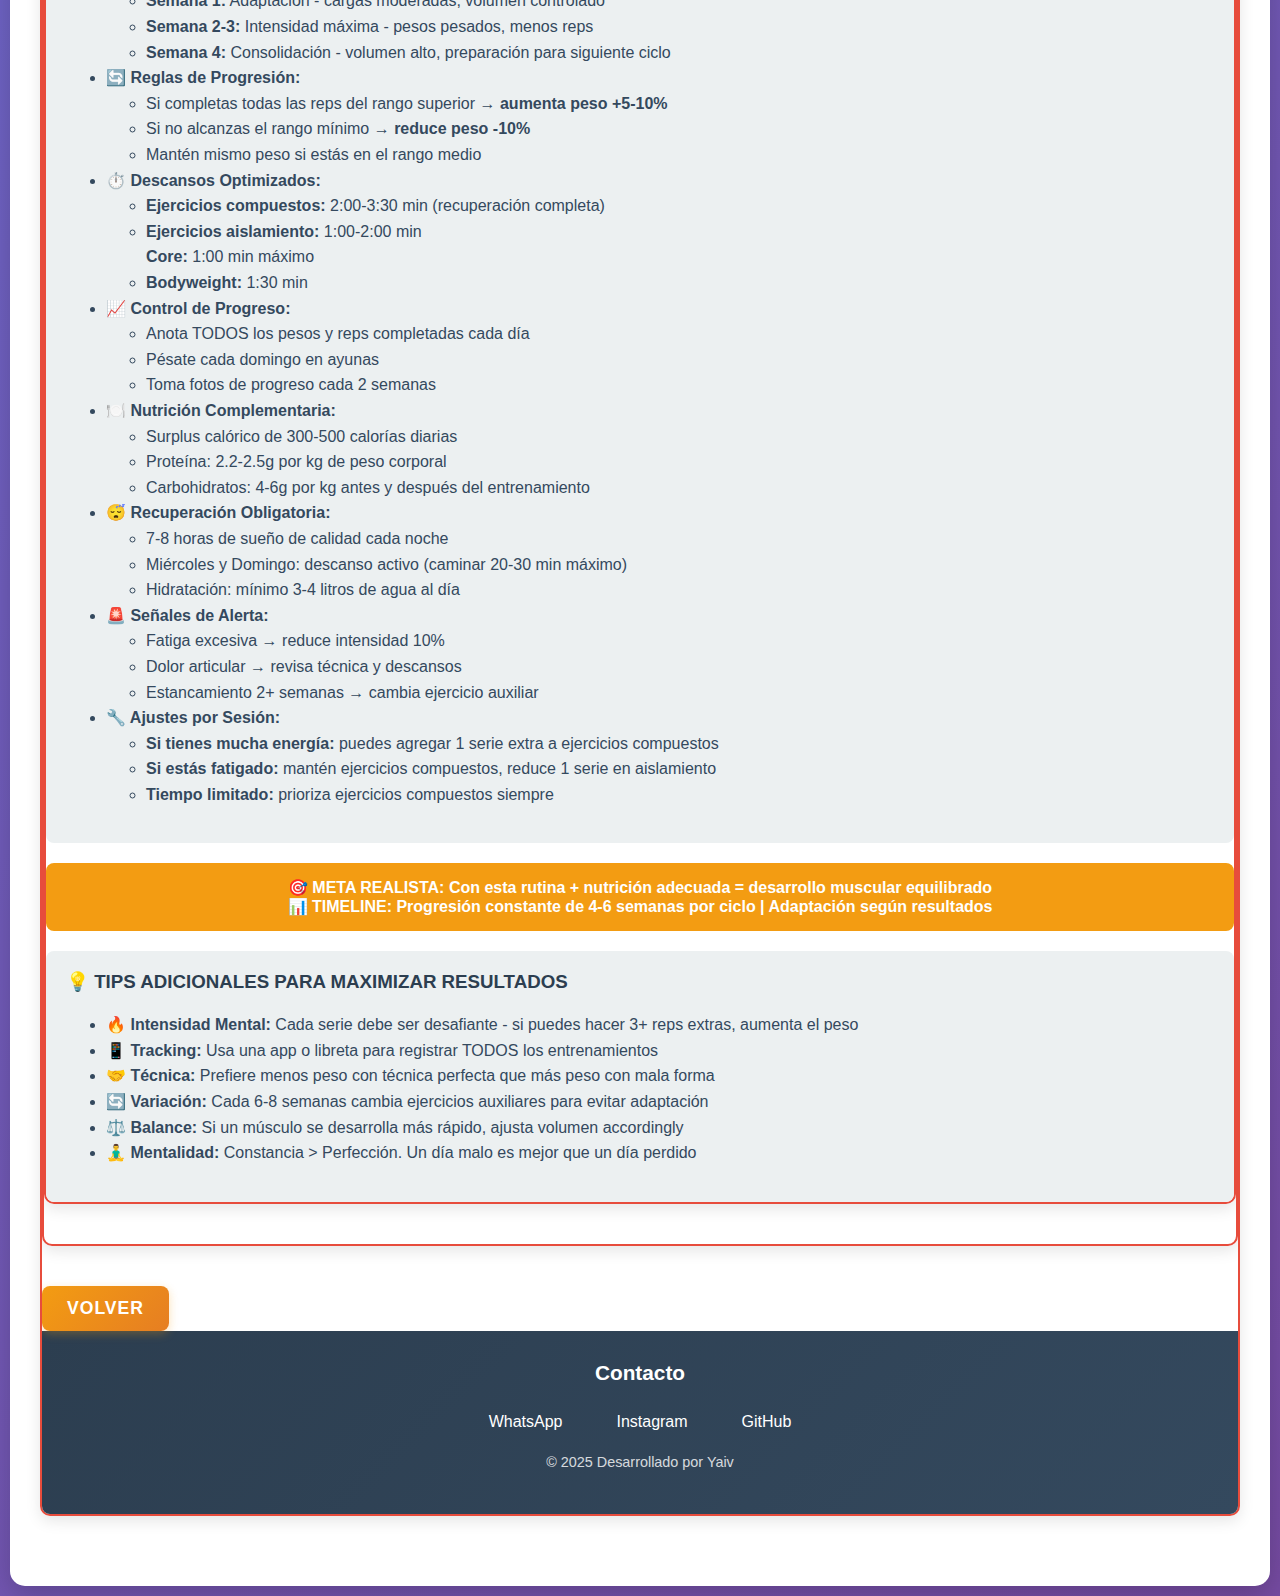
<file: rutinaTLxPPL.html>
<!DOCTYPE html>
<html lang="es">
<head>
    <meta charset="UTF-8">
    <meta name="viewport" content="width=device-width, initial-scale=1.0, user-scalable=no">
    <meta name="theme-color" content="#667eea">
    <title>PPL x TL Method</title>
    <link rel="stylesheet" href="styles.css">
</head>
<body>
    <div class="container">
        <div class="header">
            <h1>PPL x TL Method	 💪</h1>
            <H2>TORSO/LOWER + PUSH/PULL/LOWER</H2>
            <p> | Progresión 4 Semanas - Nivel Intermedio |</p>
        </div>
        
        <div class="schedule">
            📅 HORARIO: LUNES - MARTES - JUEVES - VIERNES - SÁBADO | MIÉRCOLES Y DOMINGO DESCANSO
        </div>
        
        <div class="content">
            <div class="progression-note">
                📈 PROGRESIÓN SEMANAL: +5-10% en peso cada semana | Descansos optimizados para crecimiento
            </div>
            
            <!-- LUNES - TORSO COMPLETO -->
            <div class="workout-day">
                <div class="day-header push">LUNES - TORSO COMPLETO (Hombro, Pecho, Espalda, Brazos)</div>
                <div class="table-container">
                    <table class="exercises-table">
                    <thead>
                        <tr>
                            <th rowspan="2">Ejercicio</th>
                            <th rowspan="2">Tipo</th>
                            <th colspan="4" class="week-header">SEMANA 1</th>
                            <th colspan="4" class="week-header">SEMANA 2</th>
                            <th colspan="4" class="week-header">SEMANA 3</th>
                            <th colspan="4" class="week-header">SEMANA 4</th>
                        </tr>
                        <tr>
                            <th>Peso</th><th>Reps</th><th>Series</th><th>Descanso</th>
                            <th>Peso</th><th>Reps</th><th>Series</th><th>Descanso</th>
                            <th>Peso</th><th>Reps</th><th>Series</th><th>Descanso</th>
                            <th>Peso</th><th>Reps</th><th>Series</th><th>Descanso</th>
                        </tr>
                    </thead>
                    <tbody>
                        <tr class="compound-exercise">
                            <td class="exercise-name">Press banca mancuernas</td>
                            <td>Compuesto</td>
                            <td></td><td>8-10</td><td>3</td><td>2:30</td>
                            <td></td><td>6-8</td><td>3</td><td>2:30</td>
                            <td></td><td>6-8</td><td>3</td><td>3:00</td>
                            <td></td><td>8-10</td><td>4</td><td>2:30</td>
                        </tr>
                        <tr class="compound-exercise">
                            <td class="exercise-name">Remo con barra</td>
                            <td>Compuesto</td>
                            <td></td><td>8-10</td><td>3</td><td>2:30</td>
                            <td></td><td>6-8</td><td>3</td><td>2:30</td>
                            <td></td><td>6-8</td><td>3</td><td>3:00</td>
                            <td></td><td>8-10</td><td>3</td><td>2:30</td>
                        </tr>
                        <tr class="compound-exercise">
                            <td class="exercise-name">Press militar mancuernas</td>
                            <td>Compuesto</td>
                            <td></td><td>8-10</td><td>3</td><td>2:00</td>
                            <td></td><td>6-8</td><td>3</td><td>2:00</td>
                            <td></td><td>6-8</td><td>3</td><td>2:30</td>
                            <td></td><td>8-10</td><td>4</td><td>2:00</td>
                        </tr>
                        <tr class="compound-exercise">
                            <td class="exercise-name">Dominadas asistidas</td>
                            <td>Compuesto</td>
                            <td>-</td><td>6-8</td><td>3</td><td>2:30</td>
                            <td>-</td><td>5-7</td><td>3</td><td>2:30</td>
                            <td>-</td><td>4-6</td><td>3</td><td>3:00</td>
                            <td>-</td><td>6-8</td><td>3</td><td>2:30</td>
                        </tr>
                        <tr class="isolation-exercise">
                            <td class="exercise-name">Curl bíceps barra</td>
                            <td>Aislamiento</td>
                            <td></td><td>8-10</td><td>3</td><td>1:30</td>
                            <td></td><td>6-8</td><td>3</td><td>1:30</td>
                            <td></td><td>6-8</td><td>3</td><td>2:00</td>
                            <td></td><td>8-10</td><td>3</td><td>1:30</td>
                        </tr>
                        <tr class="isolation-exercise">
                            <td class="exercise-name">Press francés</td>
                            <td>Aislamiento</td>
                            <td></td><td>8-10</td><td>3</td><td>1:30</td>
                            <td></td><td>6-8</td><td>3</td><td>1:30</td>
                            <td></td><td>6-8</td><td>3</td><td>2:00</td>
                            <td></td><td>8-10</td><td>3</td><td>1:30</td>
                        </tr>
                        <tr class="isolation-exercise">
                            <td class="exercise-name">Laterales mancuernas</td>
                            <td>Aislamiento</td>
                            <td></td><td>10-12</td><td>3</td><td>1:00</td>
                            <td></td><td>8-10</td><td>3</td><td>1:00</td>
                            <td></td><td>8-10</td><td>3</td><td>1:30</td>
                            <td></td><td>10-12</td><td>4</td><td>1:00</td>
                        </tr>
                    </tbody>
                </table>
            </div>

            <!-- MARTES - LOWER A -->
            <div class="workout-day">
                <div class="day-header legs">MARTES - LOWER A (Pierna + Core)</div>
                <div class="table-container">
                    <table class="exercises-table">
                    <thead>
                        <tr>
                            <th rowspan="2">Ejercicio</th>
                            <th rowspan="2">Tipo</th>
                            <th colspan="4" class="week-header">SEMANA 1</th>
                            <th colspan="4" class="week-header">SEMANA 2</th>
                            <th colspan="4" class="week-header">SEMANA 3</th>
                            <th colspan="4" class="week-header">SEMANA 4</th>
                        </tr>
                        <tr>
                            <th>Peso</th><th>Reps</th><th>Series</th><th>Descanso</th>
                            <th>Peso</th><th>Reps</th><th>Series</th><th>Descanso</th>
                            <th>Peso</th><th>Reps</th><th>Series</th><th>Descanso</th>
                            <th>Peso</th><th>Reps</th><th>Series</th><th>Descanso</th>
                        </tr>
                    </thead>
                    <tbody>
                        <tr class="compound-exercise">
                            <td class="exercise-name">Sentadilla libre</td>
                            <td>Compuesto</td>
                            <td></td><td>8-10</td><td>4</td><td>3:00</td>
                            <td></td><td>6-8</td><td>4</td><td>3:00</td>
                            <td></td><td>5-7</td><td>4</td><td>3:30</td>
                            <td></td><td>8-10</td><td>4</td><td>3:00</td>
                        </tr>
                        <tr class="compound-exercise">
                            <td class="exercise-name">Peso muerto rumano</td>
                            <td>Compuesto</td>
                            <td></td><td>8-10</td><td>3</td><td>2:30</td>
                            <td></td><td>6-8</td><td>3</td><td>2:30</td>
                            <td></td><td>6-8</td><td>3</td><td>3:00</td>
                            <td></td><td>8-10</td><td>3</td><td>2:30</td>
                        </tr>
                        <tr class="compound-exercise">
                            <td class="exercise-name">Prensa 45°</td>
                            <td>Compuesto</td>
                            <td></td><td>10-12</td><td>3</td><td>2:00</td>
                            <td></td><td>8-10</td><td>3</td><td>2:00</td>
                            <td></td><td>8-10</td><td>3</td><td>2:30</td>
                            <td></td><td>10-12</td><td>4</td><td>2:00</td>
                        </tr>
                        <tr class="isolation-exercise">
                            <td class="exercise-name">Extensión cuádriceps</td>
                            <td>Aislamiento</td>
                            <td></td><td>10-12</td><td>3</td><td>1:30</td>
                            <td></td><td>8-10</td><td>3</td><td>1:30</td>
                            <td></td><td>8-10</td><td>3</td><td>2:00</td>
                            <td></td><td>10-12</td><td>3</td><td>1:30</td>
                        </tr>
                        <tr class="isolation-exercise">
                            <td class="exercise-name">Femoral acostado</td>
                            <td>Aislamiento</td>
                            <td></td><td>10-12</td><td>3</td><td>1:30</td>
                            <td></td><td>8-10</td><td>3</td><td>1:30</td>
                            <td></td><td>8-10</td><td>3</td><td>2:00</td>
                            <td></td><td>10-12</td><td>3</td><td>1:30</td>
                        </tr>
                        <tr class="isolation-exercise">
                            <td class="exercise-name">Elevación talones</td>
                            <td>Aislamiento</td>
                            <td></td><td>12-15</td><td>4</td><td>1:00</td>
                            <td></td><td>10-12</td><td>4</td><td>1:00</td>
                            <td></td><td>10-12</td><td>4</td><td>1:30</td>
                            <td></td><td>12-15</td><td>4</td><td>1:00</td>
                        </tr>
                        <tr class="isolation-exercise">
                            <td class="exercise-name">Plancha</td>
                            <td>Core</td>
                            <td>Corporal</td><td>30-45s</td><td>3</td><td>1:00</td>
                            <td>Corporal</td><td>45-60s</td><td>3</td><td>1:00</td>
                            <td></td><td>30-45s</td><td>3</td><td>1:00</td>
                            <td>Corporal</td><td>60-75s</td><td>4</td><td>1:00</td>
                        </tr>
                        <tr class="isolation-exercise">
                            <td class="exercise-name">Crunch abdominales</td>
                            <td>Core</td>
                            <td>Corporal</td><td>15-20</td><td>3</td><td>1:00</td>
                            <td></td><td>12-15</td><td>3</td><td>1:00</td>
                            <td></td><td>10-12</td><td>3</td><td>1:00</td>
                            <td></td><td>15-20</td><td>4</td><td>1:00</td>
                        </tr>
                    </tbody>
                </table>
                </div>
            </div>

            <div class="rest-day">
                MIÉRCOLES - DESCANSO COMPLETO 🛌 (Recuperación activa: Caminar 20-30 min o estiramientos suaves)
            </div>

            <!-- JUEVES - PUSH -->
            <div class="workout-day">
                <div class="day-header push">JUEVES - PUSH (Hombro, Pecho, Bíceps)</div>
                <div class="table-container">
                    <table class="exercises-table">
                    <thead>
                        <tr>
                            <th rowspan="2">Ejercicio</th>
                            <th rowspan="2">Tipo</th>
                            <th colspan="4" class="week-header">SEMANA 1</th>
                            <th colspan="4" class="week-header">SEMANA 2</th>
                            <th colspan="4" class="week-header">SEMANA 3</th>
                            <th colspan="4" class="week-header">SEMANA 4</th>
                        </tr>
                        <tr>
                            <th>Peso</th><th>Reps</th><th>Series</th><th>Descanso</th>
                            <th>Peso</th><th>Reps</th><th>Series</th><th>Descanso</th>
                            <th>Peso</th><th>Reps</th><th>Series</th><th>Descanso</th>
                            <th>Peso</th><th>Reps</th><th>Series</th><th>Descanso</th>
                        </tr>
                    </thead>
                    <tbody>
                        <tr class="compound-exercise">
                            <td class="exercise-name">Press inclinado mancuernas</td>
                            <td>Compuesto</td>
                            <td></td><td>8-10</td><td>3</td><td>2:30</td>
                            <td></td><td>6-8</td><td>3</td><td>2:30</td>
                            <td></td><td>6-8</td><td>3</td><td>3:00</td>
                            <td></td><td>8-10</td><td>4</td><td>2:30</td>
                        </tr>
                        <tr class="compound-exercise">
                            <td class="exercise-name">Press hombro máquina</td>
                            <td>Compuesto</td>
                            <td></td><td>8-10</td><td>3</td><td>2:00</td>
                            <td></td><td>6-8</td><td>3</td><td>2:00</td>
                            <td></td><td>6-8</td><td>3</td><td>2:30</td>
                            <td></td><td>8-10</td><td>3</td><td>2:00</td>
                        </tr>
                        <tr class="isolation-exercise">
                            <td class="exercise-name">Aperturas peck deck</td>
                            <td>Aislamiento</td>
                            <td></td><td>10-12</td><td>3</td><td>1:30</td>
                            <td></td><td>8-10</td><td>3</td><td>1:30</td>
                            <td></td><td>8-10</td><td>3</td><td>2:00</td>
                            <td></td><td>10-12</td><td>3</td><td>1:30</td>
                        </tr>
                        <tr class="isolation-exercise">
                            <td class="exercise-name">Elevaciones frontales</td>
                            <td>Aislamiento</td>
                            <td></td><td>10-12</td><td>3</td><td>1:00</td>
                            <td></td><td>8-10</td><td>3</td><td>1:00</td>
                            <td></td><td>8-10</td><td>3</td><td>1:30</td>
                            <td></td><td>10-12</td><td>4</td><td>1:00</td>
                        </tr>
                        <tr class="isolation-exercise">
                            <td class="exercise-name">Curl predicador</td>
                            <td>Aislamiento</td>
                            <td></td><td>8-10</td><td>3</td><td>1:30</td>
                            <td></td><td>6-8</td><td>3</td><td>1:30</td>
                            <td></td><td>6-8</td><td>3</td><td>2:00</td>
                            <td></td><td>8-10</td><td>3</td><td>1:30</td>
                        </tr>
                        <tr class="isolation-exercise">
                            <td class="exercise-name">Curl concentrado</td>
                            <td>Aislamiento</td>
                            <td></td><td>10-12</td><td>3</td><td>1:00</td>
                            <td></td><td>8-10</td><td>3</td><td>1:00</td>
                            <td></td><td>8-10</td><td>3</td><td>1:30</td>
                            <td></td><td>10-12</td><td>4</td><td>1:00</td>
                        </tr>
                        <tr class="isolation-exercise">
                            <td class="exercise-name">Push ups diamante</td>
                            <td>Bodyweight</td>
                            <td>Corporal</td><td>8-12</td><td>3</td><td>1:30</td>
                            <td>Corporal</td><td>10-15</td><td>3</td><td>1:30</td>
                            <td></td><td>6-10</td><td>3</td><td>1:30</td>
                            <td>Corporal</td><td>12-18</td><td>3</td><td>1:30</td>
                        </tr>
                    </tbody>
                </table>
            </div>

            <!-- VIERNES - PULL -->
            <div class="workout-day">
                <div class="day-header pull">VIERNES - PULL (Espalda, Tríceps)</div>
                <div class="table-container">
                    <table class="exercises-table">
                    <thead>
                        <tr>
                            <th rowspan="2">Ejercicio</th>
                            <th rowspan="2">Tipo</th>
                            <th colspan="4" class="week-header">SEMANA 1</th>
                            <th colspan="4" class="week-header">SEMANA 2</th>
                            <th colspan="4" class="week-header">SEMANA 3</th>
                            <th colspan="4" class="week-header">SEMANA 4</th>
                        </tr>
                        <tr>
                            <th>Peso</th><th>Reps</th><th>Series</th><th>Descanso</th>
                            <th>Peso</th><th>Reps</th><th>Series</th><th>Descanso</th>
                            <th>Peso</th><th>Reps</th><th>Series</th><th>Descanso</th>
                            <th>Peso</th><th>Reps</th><th>Series</th><th>Descanso</th>
                        </tr>
                    </thead>
                    <tbody>
                        <tr class="compound-exercise">
                            <td class="exercise-name">Jalones al pecho</td>
                            <td>Compuesto</td>
                            <td></td><td>8-10</td><td>3</td><td>2:30</td>
                            <td></td><td>6-8</td><td>3</td><td>2:30</td>
                            <td></td><td>6-8</td><td>3</td><td>3:00</td>
                            <td></td><td>8-10</td><td>4</td><td>2:30</td>
                        </tr>
                        <tr class="compound-exercise">
                            <td class="exercise-name">Remo en máquina</td>
                            <td>Compuesto</td>
                            <td></td><td>8-10</td><td>3</td><td>2:00</td>
                            <td></td><td>6-8</td><td>3</td><td>2:00</td>
                            <td></td><td>6-8</td><td>3</td><td>2:30</td>
                            <td></td><td>8-10</td><td>3</td><td>2:00</td>
                        </tr>
                        <tr class="isolation-exercise">
                            <td class="exercise-name">Pull over polea</td>
                            <td>Aislamiento</td>
                            <td></td><td>10-12</td><td>3</td><td>1:30</td>
                            <td></td><td>8-10</td><td>3</td><td>1:30</td>
                            <td></td><td>8-10</td><td>3</td><td>2:00</td>
                            <td></td><td>10-12</td><td>3</td><td>1:30</td>
                        </tr>
                        <tr class="isolation-exercise">
                            <td class="exercise-name">Extensión tríceps polea</td>
                            <td>Aislamiento</td>
                            <td></td><td>8-10</td><td>3</td><td>1:30</td>
                            <td></td><td>6-8</td><td>3</td><td>1:30</td>
                            <td></td><td>6-8</td><td>3</td><td>2:00</td>
                            <td></td><td>8-10</td><td>3</td><td>1:30</td>
                        </tr>
                        <tr class="isolation-exercise">
                            <td class="exercise-name">Tríceps copa</td>
                            <td>Aislamiento</td>
                            <td></td><td>10-12</td><td>3</td><td>1:30</td>
                            <td></td><td>8-10</td><td>3</td><td>1:30</td>
                            <td></td><td>8-10</td><td>3</td><td>2:00</td>
                            <td></td><td>10-12</td><td>3</td><td>1:30</td>
                        </tr>
                        <tr class="isolation-exercise">
                            <td class="exercise-name">Remo unilateral</td>
                            <td>Aislamiento</td>
                            <td></td><td>10-12</td><td>3</td><td>1:00</td>
                            <td></td><td>8-10</td><td>3</td><td>1:00</td>
                            <td></td><td>8-10</td><td>3</td><td>1:30</td>
                            <td></td><td>10-12</td><td>4</td><td>1:00</td>
                        </tr>
                        <tr class="compound-exercise">
                            <td class="exercise-name">Dips asistidos</td>
                            <td>Compuesto</td>
                            <td>-</td><td>6-8</td><td>3</td><td>2:00</td>
                            <td>-</td><td>5-7</td><td>3</td><td>2:00</td>
                            <td>-</td><td>4-6</td><td>3</td><td>2:30</td>
                            <td>-</td><td>6-8</td><td>3</td><td>2:00</td>
                        </tr>
                    </tbody>
                </table>
            </div>

            <!-- SÁBADO - LOWER B -->
            <div class="workout-day">
                <div class="day-header pierna">SÁBADO - LOWER B (Pierna + Core Intensivo)</div>
                <div class="table-container">
                    <table class="exercises-table">
                    <thead>
                        <tr>
                            <th rowspan="2">Ejercicio</th>
                            <th rowspan="2">Tipo</th>
                            <th colspan="4" class="week-header">SEMANA 1</th>
                            <th colspan="4" class="week-header">SEMANA 2</th>
                            <th colspan="4" class="week-header">SEMANA 3</th>
                            <th colspan="4" class="week-header">SEMANA 4</th>
                        </tr>
                        <tr>
                            <th>Peso</th><th>Reps</th><th>Series</th><th>Descanso</th>
                            <th>Peso</th><th>Reps</th><th>Series</th><th>Descanso</th>
                            <th>Peso</th><th>Reps</th><th>Series</th><th>Descanso</th>
                            <th>Peso</th><th>Reps</th><th>Series</th><th>Descanso</th>
                        </tr>
                    </thead>
                    <tbody>
                        <tr class="compound-exercise">
                            <td class="exercise-name">Sentadilla hack</td>
                            <td>Compuesto</td>
                            <td></td><td>10-12</td><td>3</td><td>2:30</td>
                            <td></td><td>8-10</td><td>3</td><td>2:30</td>
                            <td></td><td>8-10</td><td>3</td><td>3:00</td>
                            <td></td><td>10-12</td><td>4</td><td>2:30</td>
                        </tr>
                        <tr class="compound-exercise">
                            <td class="exercise-name">Peso muerto convencional</td>
                            <td>Compuesto</td>
                            <td></td><td>6-8</td><td>3</td><td>3:00</td>
                            <td></td><td>5-7</td><td>3</td><td>3:00</td>
                            <td></td><td>4-6</td><td>3</td><td>3:30</td>
                            <td></td><td>6-8</td><td>3</td><td>3:00</td>
                        </tr>
                        <tr class="compound-exercise">
                            <td class="exercise-name">Zancadas con mancuernas</td>
                            <td>Compuesto</td>
                            <td></td><td>10-12</td><td>3</td><td>1:30</td>
                            <td></td><td>8-10</td><td>3</td><td>1:30</td>
                            <td></td><td>8-10</td><td>3</td><td>2:00</td>
                            <td></td><td>10-12</td><td>3</td><td>1:30</td>
                        </tr>
                        <tr class="isolation-exercise">
                            <td class="exercise-name">Femoral de pie</td>
                            <td>Aislamiento</td>
                            <td></td><td>12-15</td><td>3</td><td>1:00</td>
                            <td></td><td>10-12</td><td>3</td><td>1:00</td>
                            <td></td><td>10-12</td><td>3</td><td>1:30</td>
                            <td></td><td>12-15</td><td>4</td><td>1:00</td>
                        </tr>
                        <tr class="isolation-exercise">
                            <td class="exercise-name">Abducción de cadera</td>
                            <td>Aislamiento</td>
                            <td></td><td>12-15</td><td>3</td><td>1:00</td>
                            <td></td><td>10-12</td><td>3</td><td>1:00</td>
                            <td></td><td>10-12</td><td>3</td><td>1:30</td>
                            <td></td><td>12-15</td><td>3</td><td>1:00</td>
                        </tr>
                        <tr class="isolation-exercise">
                            <td class="exercise-name">Russian twists</td>
                            <td>Core</td>
                            <td></td><td>20-25</td><td>3</td><td>1:00</td>
                            <td></td><td>15-20</td><td>3</td><td>1:00</td>
                            <td></td><td>12-15</td><td>3</td><td>1:00</td>
                            <td></td><td>20-25</td><td>4</td><td>1:00</td>
                        </tr>
                        <tr class="isolation-exercise">
                            <td class="exercise-name">Elevación piernas</td>
                            <td>Core</td>
                            <td>Corporal</td><td>12-15</td><td>3</td><td>1:00</td>
                            <td>Corporal</td><td>15-18</td><td>3</td><td>1:00</td>
                            <td></td><td>10-12</td><td>3</td><td>1:00</td>
                            <td>Corporal</td><td>18-22</td><td>4</td><td>1:00</td>
                        </tr>
                        <tr class="isolation-exercise">
                            <td class="exercise-name">Dead bug</td>
                            <td>Core</td>
                            <td>Corporal</td><td>10-12</td><td>3</td><td>1:00</td>
                            <td>Corporal</td><td>12-15</td><td>3</td><td>1:00</td>
                            <td>Corporal</td><td>15-18</td><td>3</td><td>1:00</td>
                            <td>Corporal</td><td>18-20</td><td>3</td><td>1:00</td>
                        </tr>
                    </tbody>
                </table>
                </div>
            </div>

            <div class="rest-day">
                DOMINGO - DESCANSO COMPLETO 🛌 (Preparación mental y física para nueva semana)
            </div>

            <div class="notes">
                <h3>📋 NOTAS IMPORTANTES PARA EL ÉXITO</h3>
                <ul>
                    <li><strong>🎯 Objetivo Principal:</strong> Desarrollo muscular equilibrado con progresión inteligente de cargas</li>
                    <li><strong>📅 Horario Semanal:</strong> 
                        <ul>
                            <li>🔴 <strong>LUNES:</strong> TORSO COMPLETO (Hombro, Pecho, Espalda, Brazos)</li>
                            <li>🟢 <strong>MARTES:</strong> LOWER A (Pierna + Core)</li>
                            <li>⚫ <strong>MIÉRCOLES:</strong> DESCANSO COMPLETO</li>
                            <li>🟣 <strong>JUEVES:</strong> PUSH (Hombro, Pecho, Bíceps)</li>
                            <li>🔵 <strong>VIERNES:</strong> PULL (Espalda, Tríceps)</li>
                            <li>🟡 <strong>SÁBADO:</strong> LOWER B (Pierna + Core Intensivo)</li>
                            <li>⚫ <strong>DOMINGO:</strong> DESCANSO COMPLETO</li>
                        </ul>
                    </li>
                    <li><strong>⚡ Periodización Inteligente:</strong> 
                        <ul>
                            <li><strong>Semana 1:</strong> Adaptación - cargas moderadas, volumen controlado</li>
                            <li><strong>Semana 2-3:</strong> Intensidad máxima - pesos pesados, menos reps</li>
                            <li><strong>Semana 4:</strong> Consolidación - volumen alto, preparación para siguiente ciclo</li>
                        </ul>
                    </li>
                    <li><strong>🔄 Reglas de Progresión:</strong> 
                        <ul>
                            <li>Si completas todas las reps del rango superior → <strong>aumenta peso +5-10%</strong></li>
                            <li>Si no alcanzas el rango mínimo → <strong>reduce peso -10%</strong></li>
                            <li>Mantén mismo peso si estás en el rango medio</li>
                        </ul>
                    </li>
                    <li><strong>⏱️ Descansos Optimizados:</strong> 
                        <ul>
                            <li><strong>Ejercicios compuestos:</strong> 2:00-3:30 min (recuperación completa)</li>
                            <li><strong>Ejercicios aislamiento:</strong> 1:00-2:00 min</li>
                            <strong>Core:</strong> 1:00 min máximo</li>
                            <li><strong>Bodyweight:</strong> 1:30 min</li>
                        </ul>
                    </li>
                    <li><strong>📈 Control de Progreso:</strong> 
                        <ul>
                            <li>Anota TODOS los pesos y reps completadas cada día</li>
                            <li>Pésate cada domingo en ayunas</li>
                            <li>Toma fotos de progreso cada 2 semanas</li>
                        </ul>
                    </li>
                    <li><strong>🍽️ Nutrición Complementaria:</strong> 
                        <ul>
                            <li>Surplus calórico de 300-500 calorías diarias</li>
                            <li>Proteína: 2.2-2.5g por kg de peso corporal</li>
                            <li>Carbohidratos: 4-6g por kg antes y después del entrenamiento</li>
                        </ul>
                    </li>
                    <li><strong>😴 Recuperación Obligatoria:</strong> 
                        <ul>
                            <li>7-8 horas de sueño de calidad cada noche</li>
                            <li>Miércoles y Domingo: descanso activo (caminar 20-30 min máximo)</li>
                            <li>Hidratación: mínimo 3-4 litros de agua al día</li>
                        </ul>
                    </li>
                    <li><strong>🚨 Señales de Alerta:</strong> 
                        <ul>
                            <li>Fatiga excesiva → reduce intensidad 10%</li>
                            <li>Dolor articular → revisa técnica y descansos</li>
                            <li>Estancamiento 2+ semanas → cambia ejercicio auxiliar</li>
                        </ul>
                    </li>
                    <li><strong>🔧 Ajustes por Sesión:</strong> 
                        <ul>
                            <li><strong>Si tienes mucha energía:</strong> puedes agregar 1 serie extra a ejercicios compuestos</li>
                            <li><strong>Si estás fatigado:</strong> mantén ejercicios compuestos, reduce 1 serie en aislamiento</li>
                            <li><strong>Tiempo limitado:</strong> prioriza ejercicios compuestos siempre</li>
                        </ul>
                    </li>
                </ul>
            </div>

            <div class="progression-note">
                🎯 <strong>META REALISTA:</strong> Con esta rutina + nutrición adecuada = desarrollo muscular equilibrado<br>
                📊 <strong>TIMELINE:</strong> Progresión constante de 4-6 semanas por ciclo | Adaptación según resultados
            </div>

            <div class="notes">
                <h3>💡 TIPS ADICIONALES PARA MAXIMIZAR RESULTADOS</h3>
                <ul>
                    <li><strong>🔥 Intensidad Mental:</strong> Cada serie debe ser desafiante - si puedes hacer 3+ reps extras, aumenta el peso</li>
                    <li><strong>📱 Tracking:</strong> Usa una app o libreta para registrar TODOS los entrenamientos</li>
                    <li><strong>🤝 Técnica:</strong> Prefiere menos peso con técnica perfecta que más peso con mala forma</li>
                    <li><strong>🔄 Variación:</strong> Cada 6-8 semanas cambia ejercicios auxiliares para evitar adaptación</li>
                    <li><strong>⚖️ Balance:</strong> Si un músculo se desarrolla más rápido, ajusta volumen accordingly</li>
                    <li><strong>🧘‍♂️ Mentalidad:</strong> Constancia > Perfección. Un día malo es mejor que un día perdido</li>
                </ul>
            </div>
        </div>
    </div>

    <input type="button" value="Volver" onclick="location.href='index.html';">

    <footer class="footer">
        <h3>Contacto</h3>
        <div class="social-links">
            <a href="https://wa.me/525573584231" class="social-link" target="_blank">WhatsApp</a>
            <a href="https://instagram.com/yaiv.g" class="social-link" target="_blank">Instagram</a>
            <a href="https://github.com/yaiv" class="social-link" target="_blank">GitHub</a>
        </div>
        <div class="copyright">
            <p>© 2025 Desarrollado por Yaiv</p>
        </div>
    </footer>
</body>
</html>
</file>
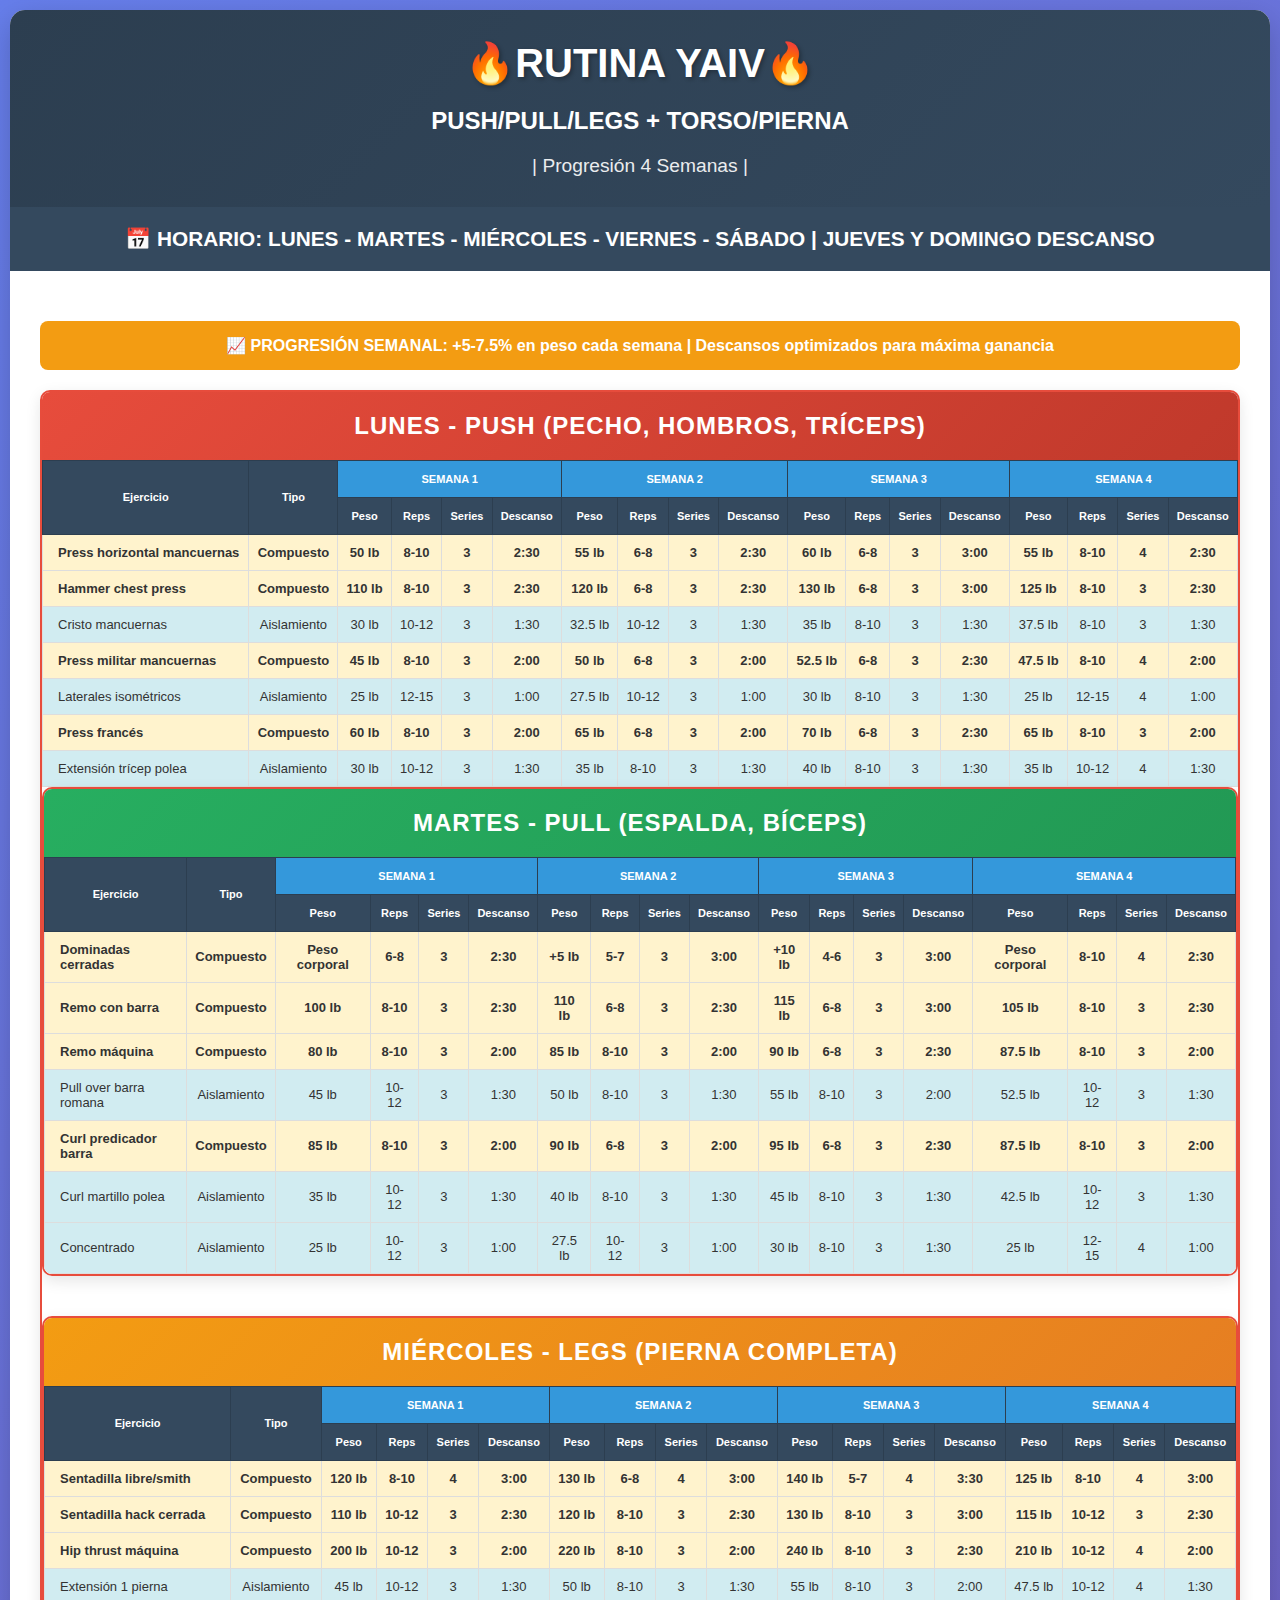
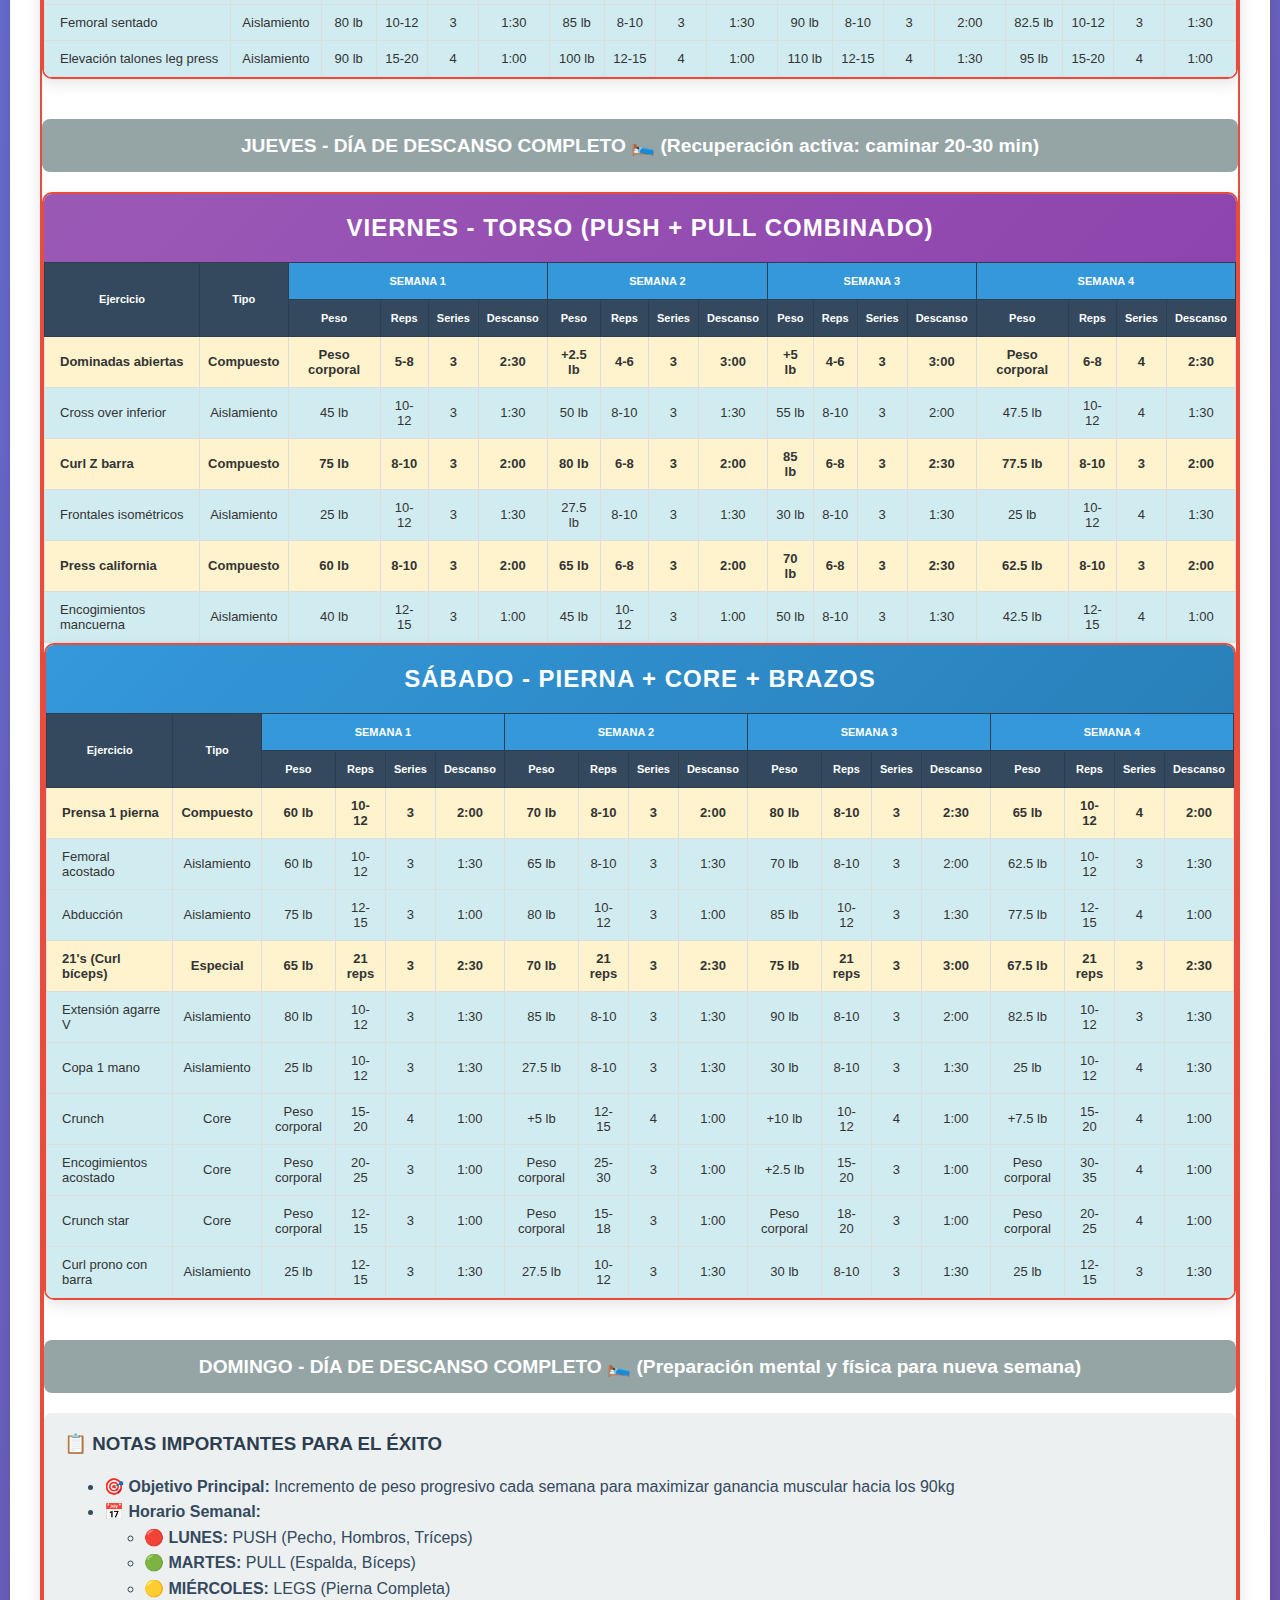
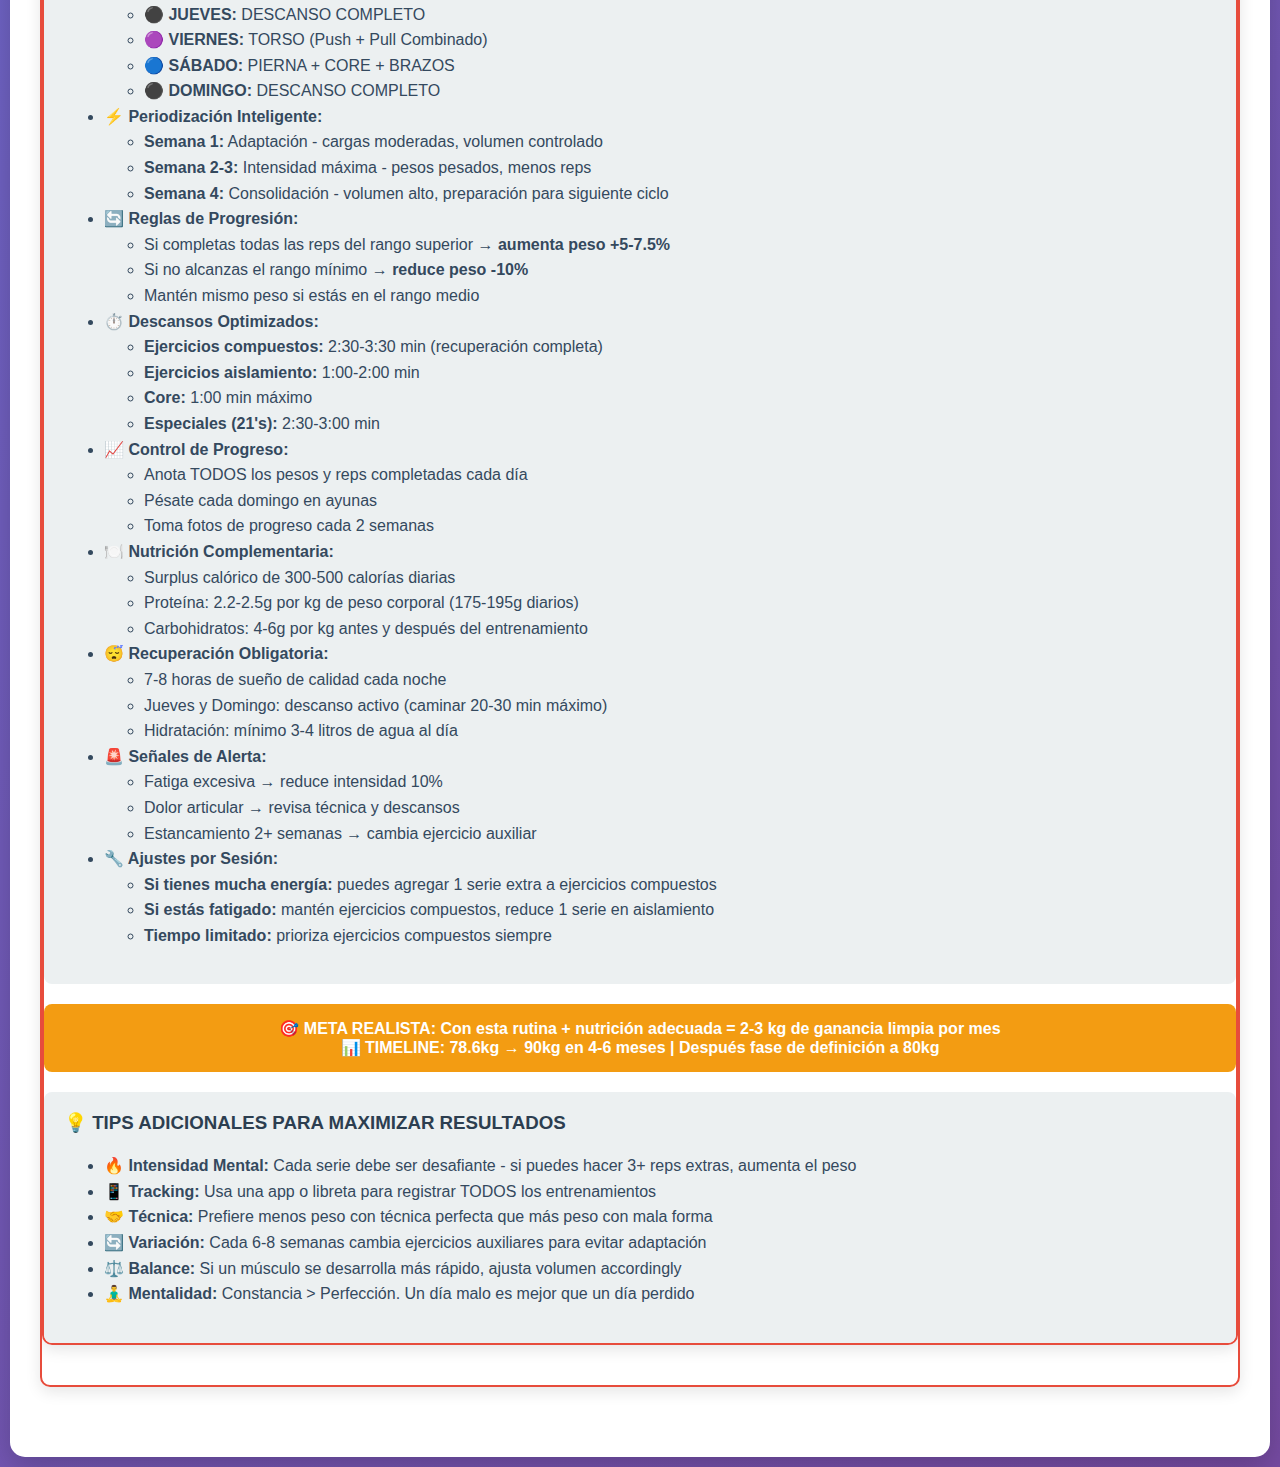
<file: RutinaYaiv.html>
<!DOCTYPE html>
<html lang="es">
<head>
    <meta charset="UTF-8">
    <meta name="viewport" content="width=device-width, initial-scale=1.0, user-scalable=no">
    <meta name="theme-color" content="#667eea">
    <title>Rutina Yaiv - Agosto 2025</title>
    <link rel="stylesheet" href="styles.css">
</head>
<body>
    <div class="container">
        <div class="header">
            <h1>🔥RUTINA YAIV🔥</h1>
            <H2>PUSH/PULL/LEGS + TORSO/PIERNA</H2>
            <p> | Progresión 4 Semanas |</p>
        </div>
        
        <div class="schedule">
            📅 HORARIO: LUNES - MARTES - MIÉRCOLES - VIERNES - SÁBADO | JUEVES Y DOMINGO DESCANSO
        </div>
        
        <div class="content">
            <div class="progression-note">
                📈 PROGRESIÓN SEMANAL: +5-7.5% en peso cada semana | Descansos optimizados para máxima ganancia
            </div>
            
            <!-- LUNES - PUSH -->
            <div class="workout-day">
                <div class="day-header push">LUNES - PUSH (Pecho, Hombros, Tríceps)</div>
                <div class="table-container">
                    <table class="exercises-table">
                    <thead>
                        <tr>
                            <th rowspan="2">Ejercicio</th>
                            <th rowspan="2">Tipo</th>
                            <th colspan="4" class="week-header">SEMANA 1</th>
                            <th colspan="4" class="week-header">SEMANA 2</th>
                            <th colspan="4" class="week-header">SEMANA 3</th>
                            <th colspan="4" class="week-header">SEMANA 4</th>
                        </tr>
                        <tr>
                            <th>Peso</th><th>Reps</th><th>Series</th><th>Descanso</th>
                            <th>Peso</th><th>Reps</th><th>Series</th><th>Descanso</th>
                            <th>Peso</th><th>Reps</th><th>Series</th><th>Descanso</th>
                            <th>Peso</th><th>Reps</th><th>Series</th><th>Descanso</th>
                        </tr>
                    </thead>
                    <tbody>
                        <tr class="compound-exercise">
                            <td class="exercise-name">Press horizontal mancuernas</td>
                            <td>Compuesto</td>
                            <td>50 lb</td><td>8-10</td><td>3</td><td>2:30</td>
                            <td>55 lb</td><td>6-8</td><td>3</td><td>2:30</td>
                            <td>60 lb</td><td>6-8</td><td>3</td><td>3:00</td>
                            <td>55 lb</td><td>8-10</td><td>4</td><td>2:30</td>
                        </tr>
                        <tr class="compound-exercise">
                            <td class="exercise-name">Hammer chest press</td>
                            <td>Compuesto</td>
                            <td>110 lb</td><td>8-10</td><td>3</td><td>2:30</td>
                            <td>120 lb</td><td>6-8</td><td>3</td><td>2:30</td>
                            <td>130 lb</td><td>6-8</td><td>3</td><td>3:00</td>
                            <td>125 lb</td><td>8-10</td><td>3</td><td>2:30</td>
                        </tr>
                        <tr class="isolation-exercise">
                            <td class="exercise-name">Cristo mancuernas</td>
                            <td>Aislamiento</td>
                            <td>30 lb</td><td>10-12</td><td>3</td><td>1:30</td>
                            <td>32.5 lb</td><td>10-12</td><td>3</td><td>1:30</td>
                            <td>35 lb</td><td>8-10</td><td>3</td><td>1:30</td>
                            <td>37.5 lb</td><td>8-10</td><td>3</td><td>1:30</td>
                        </tr>
                        <tr class="compound-exercise">
                            <td class="exercise-name">Press militar mancuernas</td>
                            <td>Compuesto</td>
                            <td>45 lb</td><td>8-10</td><td>3</td><td>2:00</td>
                            <td>50 lb</td><td>6-8</td><td>3</td><td>2:00</td>
                            <td>52.5 lb</td><td>6-8</td><td>3</td><td>2:30</td>
                            <td>47.5 lb</td><td>8-10</td><td>4</td><td>2:00</td>
                        </tr>
                        <tr class="isolation-exercise">
                            <td class="exercise-name">Laterales isométricos</td>
                            <td>Aislamiento</td>
                            <td>25 lb</td><td>12-15</td><td>3</td><td>1:00</td>
                            <td>27.5 lb</td><td>10-12</td><td>3</td><td>1:00</td>
                            <td>30 lb</td><td>8-10</td><td>3</td><td>1:30</td>
                            <td>25 lb</td><td>12-15</td><td>4</td><td>1:00</td>
                        </tr>
                        <tr class="compound-exercise">
                            <td class="exercise-name">Press francés</td>
                            <td>Compuesto</td>
                            <td>60 lb</td><td>8-10</td><td>3</td><td>2:00</td>
                            <td>65 lb</td><td>6-8</td><td>3</td><td>2:00</td>
                            <td>70 lb</td><td>6-8</td><td>3</td><td>2:30</td>
                            <td>65 lb</td><td>8-10</td><td>3</td><td>2:00</td>
                        </tr>
                        <tr class="isolation-exercise">
                            <td class="exercise-name">Extensión trícep polea</td>
                            <td>Aislamiento</td>
                            <td>30 lb</td><td>10-12</td><td>3</td><td>1:30</td>
                            <td>35 lb</td><td>8-10</td><td>3</td><td>1:30</td>
                            <td>40 lb</td><td>8-10</td><td>3</td><td>1:30</td>
                            <td>35 lb</td><td>10-12</td><td>4</td><td>1:30</td>
                        </tr>
                    </tbody>
                </table>
            </div>

            <!-- MARTES - PULL -->
            <div class="workout-day">
                <div class="day-header pull">MARTES - PULL (Espalda, Bíceps)</div>
                <div class="table-container">
                    <table class="exercises-table">
                    <thead>
                        <tr>
                            <th rowspan="2">Ejercicio</th>
                            <th rowspan="2">Tipo</th>
                            <th colspan="4" class="week-header">SEMANA 1</th>
                            <th colspan="4" class="week-header">SEMANA 2</th>
                            <th colspan="4" class="week-header">SEMANA 3</th>
                            <th colspan="4" class="week-header">SEMANA 4</th>
                        </tr>
                        <tr>
                            <th>Peso</th><th>Reps</th><th>Series</th><th>Descanso</th>
                            <th>Peso</th><th>Reps</th><th>Series</th><th>Descanso</th>
                            <th>Peso</th><th>Reps</th><th>Series</th><th>Descanso</th>
                            <th>Peso</th><th>Reps</th><th>Series</th><th>Descanso</th>
                        </tr>
                    </thead>
                    <tbody>
                        <tr class="compound-exercise">
                            <td class="exercise-name">Dominadas cerradas</td>
                            <td>Compuesto</td>
                            <td>Peso corporal</td><td>6-8</td><td>3</td><td>2:30</td>
                            <td>+5 lb</td><td>5-7</td><td>3</td><td>3:00</td>
                            <td>+10 lb</td><td>4-6</td><td>3</td><td>3:00</td>
                            <td>Peso corporal</td><td>8-10</td><td>4</td><td>2:30</td>
                        </tr>
                        <tr class="compound-exercise">
                            <td class="exercise-name">Remo con barra</td>
                            <td>Compuesto</td>
                            <td>100 lb</td><td>8-10</td><td>3</td><td>2:30</td>
                            <td>110 lb</td><td>6-8</td><td>3</td><td>2:30</td>
                            <td>115 lb</td><td>6-8</td><td>3</td><td>3:00</td>
                            <td>105 lb</td><td>8-10</td><td>3</td><td>2:30</td>
                        </tr>
                        <tr class="compound-exercise">
                            <td class="exercise-name">Remo máquina</td>
                            <td>Compuesto</td>
                            <td>80 lb</td><td>8-10</td><td>3</td><td>2:00</td>
                            <td>85 lb</td><td>8-10</td><td>3</td><td>2:00</td>
                            <td>90 lb</td><td>6-8</td><td>3</td><td>2:30</td>
                            <td>87.5 lb</td><td>8-10</td><td>3</td><td>2:00</td>
                        </tr>
                        <tr class="isolation-exercise">
                            <td class="exercise-name">Pull over barra romana</td>
                            <td>Aislamiento</td>
                            <td>45 lb</td><td>10-12</td><td>3</td><td>1:30</td>
                            <td>50 lb</td><td>8-10</td><td>3</td><td>1:30</td>
                            <td>55 lb</td><td>8-10</td><td>3</td><td>2:00</td>
                            <td>52.5 lb</td><td>10-12</td><td>3</td><td>1:30</td>
                        </tr>
                        <tr class="compound-exercise">
                            <td class="exercise-name">Curl predicador barra</td>
                            <td>Compuesto</td>
                            <td>85 lb</td><td>8-10</td><td>3</td><td>2:00</td>
                            <td>90 lb</td><td>6-8</td><td>3</td><td>2:00</td>
                            <td>95 lb</td><td>6-8</td><td>3</td><td>2:30</td>
                            <td>87.5 lb</td><td>8-10</td><td>3</td><td>2:00</td>
                        </tr>
                        <tr class="isolation-exercise">
                            <td class="exercise-name">Curl martillo polea</td>
                            <td>Aislamiento</td>
                            <td>35 lb</td><td>10-12</td><td>3</td><td>1:30</td>
                            <td>40 lb</td><td>8-10</td><td>3</td><td>1:30</td>
                            <td>45 lb</td><td>8-10</td><td>3</td><td>1:30</td>
                            <td>42.5 lb</td><td>10-12</td><td>3</td><td>1:30</td>
                        </tr>
                        <tr class="isolation-exercise">
                            <td class="exercise-name">Concentrado</td>
                            <td>Aislamiento</td>
                            <td>25 lb</td><td>10-12</td><td>3</td><td>1:00</td>
                            <td>27.5 lb</td><td>10-12</td><td>3</td><td>1:00</td>
                            <td>30 lb</td><td>8-10</td><td>3</td><td>1:30</td>
                            <td>25 lb</td><td>12-15</td><td>4</td><td>1:00</td>
                        </tr>
                    </tbody>
                </table>
                </div>
            </div>

            <!-- MIÉRCOLES - LEGS -->
            <div class="workout-day">
                <div class="day-header legs">MIÉRCOLES - LEGS (Pierna Completa)</div>
                <div class="table-container">
                    <table class="exercises-table">
                    <thead>
                        <tr>
                            <th rowspan="2">Ejercicio</th>
                            <th rowspan="2">Tipo</th>
                            <th colspan="4" class="week-header">SEMANA 1</th>
                            <th colspan="4" class="week-header">SEMANA 2</th>
                            <th colspan="4" class="week-header">SEMANA 3</th>
                            <th colspan="4" class="week-header">SEMANA 4</th>
                        </tr>
                        <tr>
                            <th>Peso</th><th>Reps</th><th>Series</th><th>Descanso</th>
                            <th>Peso</th><th>Reps</th><th>Series</th><th>Descanso</th>
                            <th>Peso</th><th>Reps</th><th>Series</th><th>Descanso</th>
                            <th>Peso</th><th>Reps</th><th>Series</th><th>Descanso</th>
                        </tr>
                    </thead>
                    <tbody>
                        <tr class="compound-exercise">
                            <td class="exercise-name">Sentadilla libre/smith</td>
                            <td>Compuesto</td>
                            <td>120 lb</td><td>8-10</td><td>4</td><td>3:00</td>
                            <td>130 lb</td><td>6-8</td><td>4</td><td>3:00</td>
                            <td>140 lb</td><td>5-7</td><td>4</td><td>3:30</td>
                            <td>125 lb</td><td>8-10</td><td>4</td><td>3:00</td>
                        </tr>
                        <tr class="compound-exercise">
                            <td class="exercise-name">Sentadilla hack cerrada</td>
                            <td>Compuesto</td>
                            <td>110 lb</td><td>10-12</td><td>3</td><td>2:30</td>
                            <td>120 lb</td><td>8-10</td><td>3</td><td>2:30</td>
                            <td>130 lb</td><td>8-10</td><td>3</td><td>3:00</td>
                            <td>115 lb</td><td>10-12</td><td>3</td><td>2:30</td>
                        </tr>
                        <tr class="compound-exercise">
                            <td class="exercise-name">Hip thrust máquina</td>
                            <td>Compuesto</td>
                            <td>200 lb</td><td>10-12</td><td>3</td><td>2:00</td>
                            <td>220 lb</td><td>8-10</td><td>3</td><td>2:00</td>
                            <td>240 lb</td><td>8-10</td><td>3</td><td>2:30</td>
                            <td>210 lb</td><td>10-12</td><td>4</td><td>2:00</td>
                        </tr>
                        <tr class="isolation-exercise">
                            <td class="exercise-name">Extensión 1 pierna</td>
                            <td>Aislamiento</td>
                            <td>45 lb</td><td>10-12</td><td>3</td><td>1:30</td>
                            <td>50 lb</td><td>8-10</td><td>3</td><td>1:30</td>
                            <td>55 lb</td><td>8-10</td><td>3</td><td>2:00</td>
                            <td>47.5 lb</td><td>10-12</td><td>4</td><td>1:30</td>
                        </tr>
                        <tr class="isolation-exercise">
                            <td class="exercise-name">Femoral sentado</td>
                            <td>Aislamiento</td>
                            <td>80 lb</td><td>10-12</td><td>3</td><td>1:30</td>
                            <td>85 lb</td><td>8-10</td><td>3</td><td>1:30</td>
                            <td>90 lb</td><td>8-10</td><td>3</td><td>2:00</td>
                            <td>82.5 lb</td><td>10-12</td><td>3</td><td>1:30</td>
                        </tr>
                        <tr class="isolation-exercise">
                            <td class="exercise-name">Elevación talones leg press</td>
                            <td>Aislamiento</td>
                            <td>90 lb</td><td>15-20</td><td>4</td><td>1:00</td>
                            <td>100 lb</td><td>12-15</td><td>4</td><td>1:00</td>
                            <td>110 lb</td><td>12-15</td><td>4</td><td>1:30</td>
                            <td>95 lb</td><td>15-20</td><td>4</td><td>1:00</td>
                        </tr>
                    </tbody>
                </table>
                </div>
            </div>

            <div class="rest-day">
                JUEVES - DÍA DE DESCANSO COMPLETO 🛌 (Recuperación activa: caminar 20-30 min)
            </div>

            <!-- VIERNES - TORSO -->
            <div class="workout-day">
                <div class="day-header torso">VIERNES - TORSO (Push + Pull Combinado)</div>
                <div class="table-container">
                    <table class="exercises-table">
                    <thead>
                        <tr>
                            <th rowspan="2">Ejercicio</th>
                            <th rowspan="2">Tipo</th>
                            <th colspan="4" class="week-header">SEMANA 1</th>
                            <th colspan="4" class="week-header">SEMANA 2</th>
                            <th colspan="4" class="week-header">SEMANA 3</th>
                            <th colspan="4" class="week-header">SEMANA 4</th>
                        </tr>
                        <tr>
                            <th>Peso</th><th>Reps</th><th>Series</th><th>Descanso</th>
                            <th>Peso</th><th>Reps</th><th>Series</th><th>Descanso</th>
                            <th>Peso</th><th>Reps</th><th>Series</th><th>Descanso</th>
                            <th>Peso</th><th>Reps</th><th>Series</th><th>Descanso</th>
                        </tr>
                    </thead>
                    <tbody>
                        <tr class="compound-exercise">
                            <td class="exercise-name">Dominadas abiertas</td>
                            <td>Compuesto</td>
                            <td>Peso corporal</td><td>5-8</td><td>3</td><td>2:30</td>
                            <td>+2.5 lb</td><td>4-6</td><td>3</td><td>3:00</td>
                            <td>+5 lb</td><td>4-6</td><td>3</td><td>3:00</td>
                            <td>Peso corporal</td><td>6-8</td><td>4</td><td>2:30</td>
                        </tr>
                        <tr class="isolation-exercise">
                            <td class="exercise-name">Cross over inferior</td>
                            <td>Aislamiento</td>
                            <td>45 lb</td><td>10-12</td><td>3</td><td>1:30</td>
                            <td>50 lb</td><td>8-10</td><td>3</td><td>1:30</td>
                            <td>55 lb</td><td>8-10</td><td>3</td><td>2:00</td>
                            <td>47.5 lb</td><td>10-12</td><td>4</td><td>1:30</td>
                        </tr>
                        <tr class="compound-exercise">
                            <td class="exercise-name">Curl Z barra</td>
                            <td>Compuesto</td>
                            <td>75 lb</td><td>8-10</td><td>3</td><td>2:00</td>
                            <td>80 lb</td><td>6-8</td><td>3</td><td>2:00</td>
                            <td>85 lb</td><td>6-8</td><td>3</td><td>2:30</td>
                            <td>77.5 lb</td><td>8-10</td><td>3</td><td>2:00</td>
                        </tr>
                        <tr class="isolation-exercise">
                            <td class="exercise-name">Frontales isométricos</td>
                            <td>Aislamiento</td>
                            <td>25 lb</td><td>10-12</td><td>3</td><td>1:30</td>
                            <td>27.5 lb</td><td>8-10</td><td>3</td><td>1:30</td>
                            <td>30 lb</td><td>8-10</td><td>3</td><td>1:30</td>
                            <td>25 lb</td><td>10-12</td><td>4</td><td>1:30</td>
                        </tr>
                        <tr class="compound-exercise">
                            <td class="exercise-name">Press california</td>
                            <td>Compuesto</td>
                            <td>60 lb</td><td>8-10</td><td>3</td><td>2:00</td>
                            <td>65 lb</td><td>6-8</td><td>3</td><td>2:00</td>
                            <td>70 lb</td><td>6-8</td><td>3</td><td>2:30</td>
                            <td>62.5 lb</td><td>8-10</td><td>3</td><td>2:00</td>
                        </tr>
                        <tr class="isolation-exercise">
                            <td class="exercise-name">Encogimientos mancuerna</td>
                            <td>Aislamiento</td>
                            <td>40 lb</td><td>12-15</td><td>3</td><td>1:00</td>
                            <td>45 lb</td><td>10-12</td><td>3</td><td>1:00</td>
                            <td>50 lb</td><td>8-10</td><td>3</td><td>1:30</td>
                            <td>42.5 lb</td><td>12-15</td><td>4</td><td>1:00</td>
                        </tr>
                    </tbody>
                </table>
            </div>

            <!-- SÁBADO - PIERNA + CORE -->
            <div class="workout-day">
                <div class="day-header pierna">SÁBADO - PIERNA + CORE + BRAZOS</div>
                <div class="table-container">
                    <table class="exercises-table">
                    <thead>
                        <tr>
                            <th rowspan="2">Ejercicio</th>
                            <th rowspan="2">Tipo</th>
                            <th colspan="4" class="week-header">SEMANA 1</th>
                            <th colspan="4" class="week-header">SEMANA 2</th>
                            <th colspan="4" class="week-header">SEMANA 3</th>
                            <th colspan="4" class="week-header">SEMANA 4</th>
                        </tr>
                        <tr>
                            <th>Peso</th><th>Reps</th><th>Series</th><th>Descanso</th>
                            <th>Peso</th><th>Reps</th><th>Series</th><th>Descanso</th>
                            <th>Peso</th><th>Reps</th><th>Series</th><th>Descanso</th>
                            <th>Peso</th><th>Reps</th><th>Series</th><th>Descanso</th>
                        </tr>
                    </thead>
                    <tbody>
                        <tr class="compound-exercise">
                            <td class="exercise-name">Prensa 1 pierna</td>
                            <td>Compuesto</td>
                            <td>60 lb</td><td>10-12</td><td>3</td><td>2:00</td>
                            <td>70 lb</td><td>8-10</td><td>3</td><td>2:00</td>
                            <td>80 lb</td><td>8-10</td><td>3</td><td>2:30</td>
                            <td>65 lb</td><td>10-12</td><td>4</td><td>2:00</td>
                        </tr>
                        <tr class="isolation-exercise">
                            <td class="exercise-name">Femoral acostado</td>
                            <td>Aislamiento</td>
                            <td>60 lb</td><td>10-12</td><td>3</td><td>1:30</td>
                            <td>65 lb</td><td>8-10</td><td>3</td><td>1:30</td>
                            <td>70 lb</td><td>8-10</td><td>3</td><td>2:00</td>
                            <td>62.5 lb</td><td>10-12</td><td>3</td><td>1:30</td>
                        </tr>
                        <tr class="isolation-exercise">
                            <td class="exercise-name">Abducción</td>
                            <td>Aislamiento</td>
                            <td>75 lb</td><td>12-15</td><td>3</td><td>1:00</td>
                            <td>80 lb</td><td>10-12</td><td>3</td><td>1:00</td>
                            <td>85 lb</td><td>10-12</td><td>3</td><td>1:30</td>
                            <td>77.5 lb</td><td>12-15</td><td>4</td><td>1:00</td>
                        </tr>
                        <tr class="compound-exercise">
                            <td class="exercise-name">21's (Curl bíceps)</td>
                            <td>Especial</td>
                            <td>65 lb</td><td>21 reps</td><td>3</td><td>2:30</td>
                            <td>70 lb</td><td>21 reps</td><td>3</td><td>2:30</td>
                            <td>75 lb</td><td>21 reps</td><td>3</td><td>3:00</td>
                            <td>67.5 lb</td><td>21 reps</td><td>3</td><td>2:30</td>
                        </tr>
                        <tr class="isolation-exercise">
                            <td class="exercise-name">Extensión agarre V</td>
                            <td>Aislamiento</td>
                            <td>80 lb</td><td>10-12</td><td>3</td><td>1:30</td>
                            <td>85 lb</td><td>8-10</td><td>3</td><td>1:30</td>
                            <td>90 lb</td><td>8-10</td><td>3</td><td>2:00</td>
                            <td>82.5 lb</td><td>10-12</td><td>3</td><td>1:30</td>
                        </tr>
                        <tr class="isolation-exercise">
                            <td class="exercise-name">Copa 1 mano</td>
                            <td>Aislamiento</td>
                            <td>25 lb</td><td>10-12</td><td>3</td><td>1:30</td>
                            <td>27.5 lb</td><td>8-10</td><td>3</td><td>1:30</td>
                            <td>30 lb</td><td>8-10</td><td>3</td><td>1:30</td>
                            <td>25 lb</td><td>10-12</td><td>4</td><td>1:30</td>
                        </tr>
                        <tr class="isolation-exercise">
                            <td class="exercise-name">Crunch</td>
                            <td>Core</td>
                            <td>Peso corporal</td><td>15-20</td><td>4</td><td>1:00</td>
                            <td>+5 lb</td><td>12-15</td><td>4</td><td>1:00</td>
                            <td>+10 lb</td><td>10-12</td><td>4</td><td>1:00</td>
                            <td>+7.5 lb</td><td>15-20</td><td>4</td><td>1:00</td>
                        </tr>
                        <tr class="isolation-exercise">
                            <td class="exercise-name">Encogimientos acostado</td>
                            <td>Core</td>
                            <td>Peso corporal</td><td>20-25</td><td>3</td><td>1:00</td>
                            <td>Peso corporal</td><td>25-30</td><td>3</td><td>1:00</td>
                            <td>+2.5 lb</td><td>15-20</td><td>3</td><td>1:00</td>
                            <td>Peso corporal</td><td>30-35</td><td>4</td><td>1:00</td>
                        </tr>
                        <tr class="isolation-exercise">
                            <td class="exercise-name">Crunch star</td>
                            <td>Core</td>
                            <td>Peso corporal</td><td>12-15</td><td>3</td><td>1:00</td>
                            <td>Peso corporal</td><td>15-18</td><td>3</td><td>1:00</td>
                            <td>Peso corporal</td><td>18-20</td><td>3</td><td>1:00</td>
                            <td>Peso corporal</td><td>20-25</td><td>4</td><td>1:00</td>
                        </tr>
                        <tr class="isolation-exercise">
                            <td class="exercise-name">Curl prono con barra</td>
                            <td>Aislamiento</td>
                            <td>25 lb</td><td>12-15</td><td>3</td><td>1:30</td>
                            <td>27.5 lb</td><td>10-12</td><td>3</td><td>1:30</td>
                            <td>30 lb</td><td>8-10</td><td>3</td><td>1:30</td>
                            <td>25 lb</td><td>12-15</td><td>3</td><td>1:30</td>
                        </tr>
                    </tbody>
                </table>
                </div>
            </div>

            <div class="rest-day">
                DOMINGO - DÍA DE DESCANSO COMPLETO 🛌 (Preparación mental y física para nueva semana)
            </div>

            <div class="notes">
                <h3>📋 NOTAS IMPORTANTES PARA EL ÉXITO</h3>
                <ul>
                    <li><strong>🎯 Objetivo Principal:</strong> Incremento de peso progresivo cada semana para maximizar ganancia muscular hacia los 90kg</li>
                    <li><strong>📅 Horario Semanal:</strong> 
                        <ul>
                            <li>🔴 <strong>LUNES:</strong> PUSH (Pecho, Hombros, Tríceps)</li>
                            <li>🟢 <strong>MARTES:</strong> PULL (Espalda, Bíceps)</li>
                            <li>🟡 <strong>MIÉRCOLES:</strong> LEGS (Pierna Completa)</li>
                            <li>⚫ <strong>JUEVES:</strong> DESCANSO COMPLETO</li>
                            <li>🟣 <strong>VIERNES:</strong> TORSO (Push + Pull Combinado)</li>
                            <li>🔵 <strong>SÁBADO:</strong> PIERNA + CORE + BRAZOS</li>
                            <li>⚫ <strong>DOMINGO:</strong> DESCANSO COMPLETO</li>
                        </ul>
                    </li>
                    <li><strong>⚡ Periodización Inteligente:</strong> 
                        <ul>
                            <li><strong>Semana 1:</strong> Adaptación - cargas moderadas, volumen controlado</li>
                            <li><strong>Semana 2-3:</strong> Intensidad máxima - pesos pesados, menos reps</li>
                            <li><strong>Semana 4:</strong> Consolidación - volumen alto, preparación para siguiente ciclo</li>
                        </ul>
                    </li>
                    <li><strong>🔄 Reglas de Progresión:</strong> 
                        <ul>
                            <li>Si completas todas las reps del rango superior → <strong>aumenta peso +5-7.5%</strong></li>
                            <li>Si no alcanzas el rango mínimo → <strong>reduce peso -10%</strong></li>
                            <li>Mantén mismo peso si estás en el rango medio</li>
                        </ul>
                    </li>
                    <li><strong>⏱️ Descansos Optimizados:</strong> 
                        <ul>
                            <li><strong>Ejercicios compuestos:</strong> 2:30-3:30 min (recuperación completa)</li>
                            <li><strong>Ejercicios aislamiento:</strong> 1:00-2:00 min</li>
                            <li><strong>Core:</strong> 1:00 min máximo</li>
                            <li><strong>Especiales (21's):</strong> 2:30-3:00 min</li>
                        </ul>
                    </li>
                    <li><strong>📈 Control de Progreso:</strong> 
                        <ul>
                            <li>Anota TODOS los pesos y reps completadas cada día</li>
                            <li>Pésate cada domingo en ayunas</li>
                            <li>Toma fotos de progreso cada 2 semanas</li>
                        </ul>
                    </li>
                    <li><strong>🍽️ Nutrición Complementaria:</strong> 
                        <ul>
                            <li>Surplus calórico de 300-500 calorías diarias</li>
                            <li>Proteína: 2.2-2.5g por kg de peso corporal (175-195g diarios)</li>
                            <li>Carbohidratos: 4-6g por kg antes y después del entrenamiento</li>
                        </ul>
                    </li>
                    <li><strong>😴 Recuperación Obligatoria:</strong> 
                        <ul>
                            <li>7-8 horas de sueño de calidad cada noche</li>
                            <li>Jueves y Domingo: descanso activo (caminar 20-30 min máximo)</li>
                            <li>Hidratación: mínimo 3-4 litros de agua al día</li>
                        </ul>
                    </li>
                    <li><strong>🚨 Señales de Alerta:</strong> 
                        <ul>
                            <li>Fatiga excesiva → reduce intensidad 10%</li>
                            <li>Dolor articular → revisa técnica y descansos</li>
                            <li>Estancamiento 2+ semanas → cambia ejercicio auxiliar</li>
                        </ul>
                    </li>
                    <li><strong>🔧 Ajustes por Sesión:</strong> 
                        <ul>
                            <li><strong>Si tienes mucha energía:</strong> puedes agregar 1 serie extra a ejercicios compuestos</li>
                            <li><strong>Si estás fatigado:</strong> mantén ejercicios compuestos, reduce 1 serie en aislamiento</li>
                            <li><strong>Tiempo limitado:</strong> prioriza ejercicios compuestos siempre</li>
                        </ul>
                    </li>
                </ul>
            </div>

            <div class="progression-note">
                🎯 <strong>META REALISTA:</strong> Con esta rutina + nutrición adecuada = 2-3 kg de ganancia limpia por mes<br>
                📊 <strong>TIMELINE:</strong> 78.6kg → 90kg en 4-6 meses | Después fase de definición a 80kg
            </div>

            <div class="notes">
                <h3>💡 TIPS ADICIONALES PARA MAXIMIZAR RESULTADOS</h3>
                <ul>
                    <li><strong>🔥 Intensidad Mental:</strong> Cada serie debe ser desafiante - si puedes hacer 3+ reps extras, aumenta el peso</li>
                    <li><strong>📱 Tracking:</strong> Usa una app o libreta para registrar TODOS los entrenamientos</li>
                    <li><strong>🤝 Técnica:</strong> Prefiere menos peso con técnica perfecta que más peso con mala forma</li>
                    <li><strong>🔄 Variación:</strong> Cada 6-8 semanas cambia ejercicios auxiliares para evitar adaptación</li>
                    <li><strong>⚖️ Balance:</strong> Si un músculo se desarrolla más rápido, ajusta volumen accordingly</li>
                    <li><strong>🧘‍♂️ Mentalidad:</strong> Constancia > Perfección. Un día malo es mejor que un día perdido</li>
                </ul>
            </div>
        </div>
    </div>
</body>
</html>
</file>
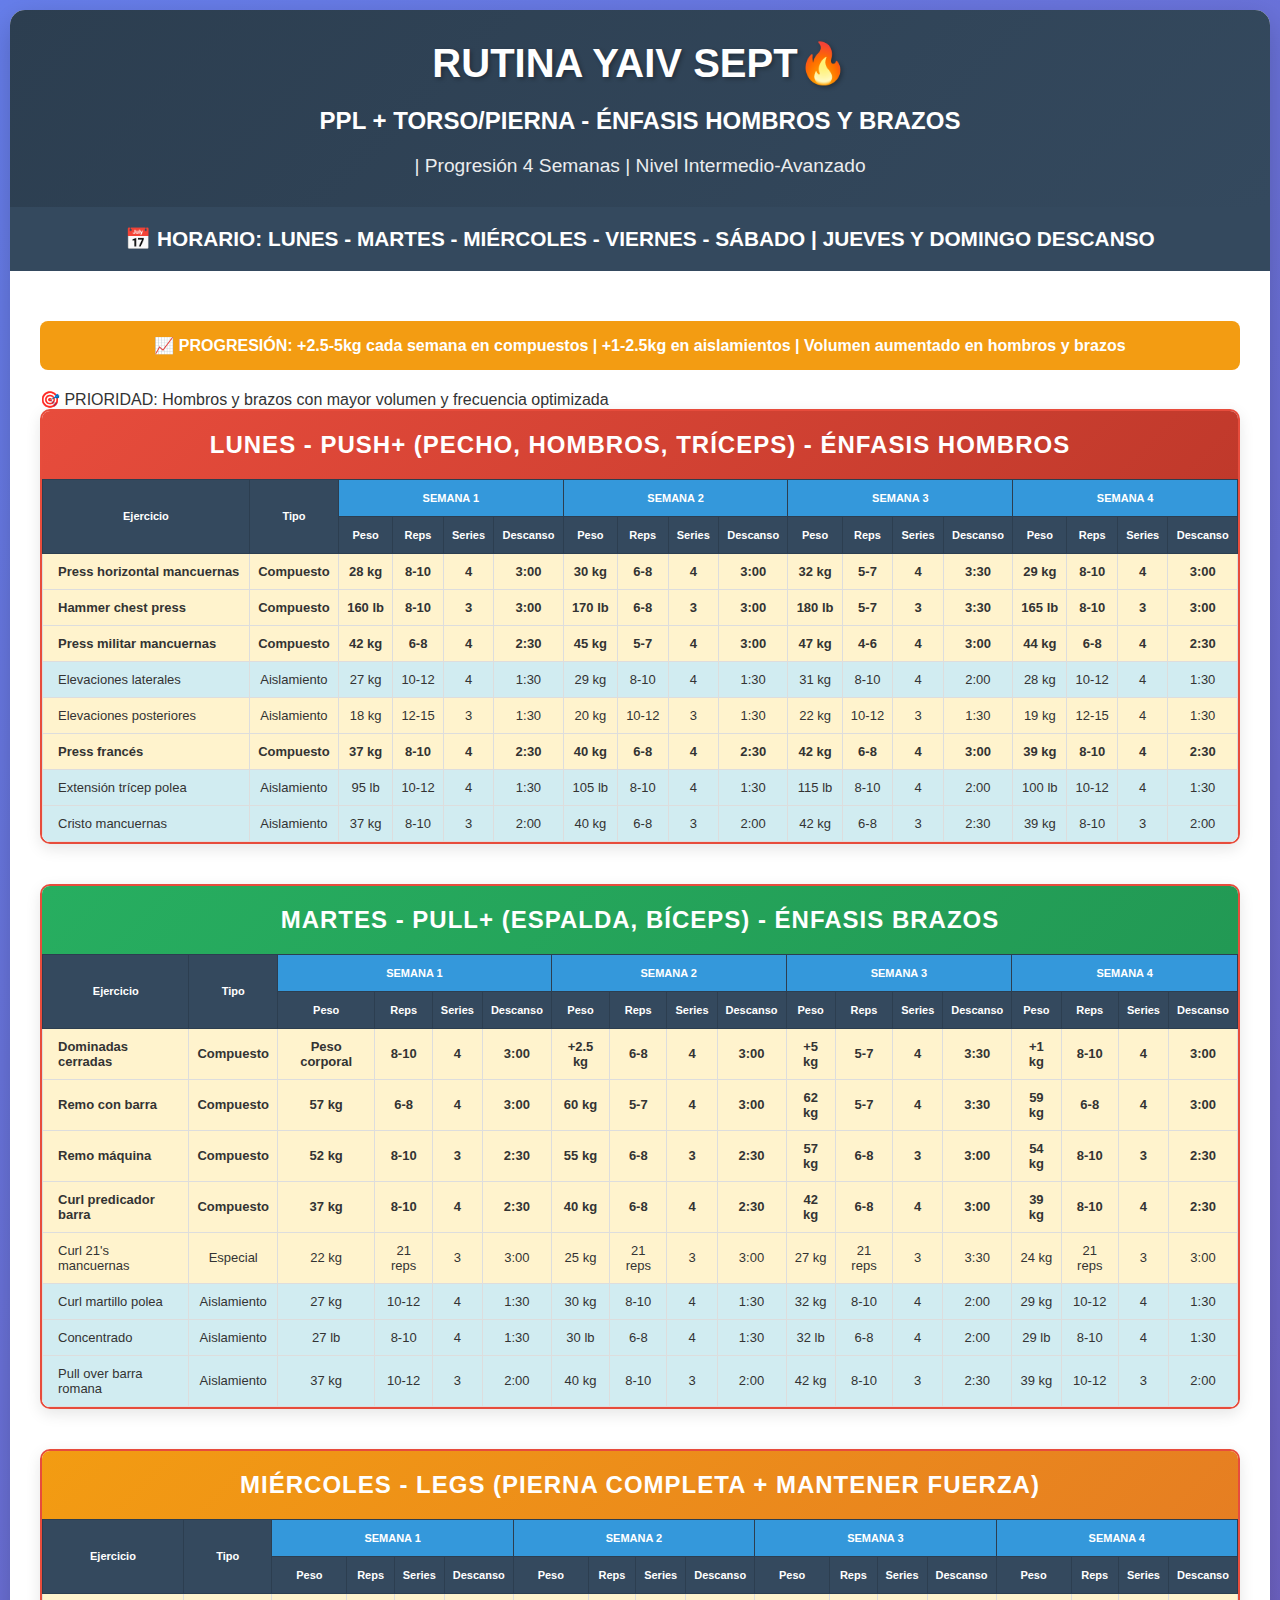
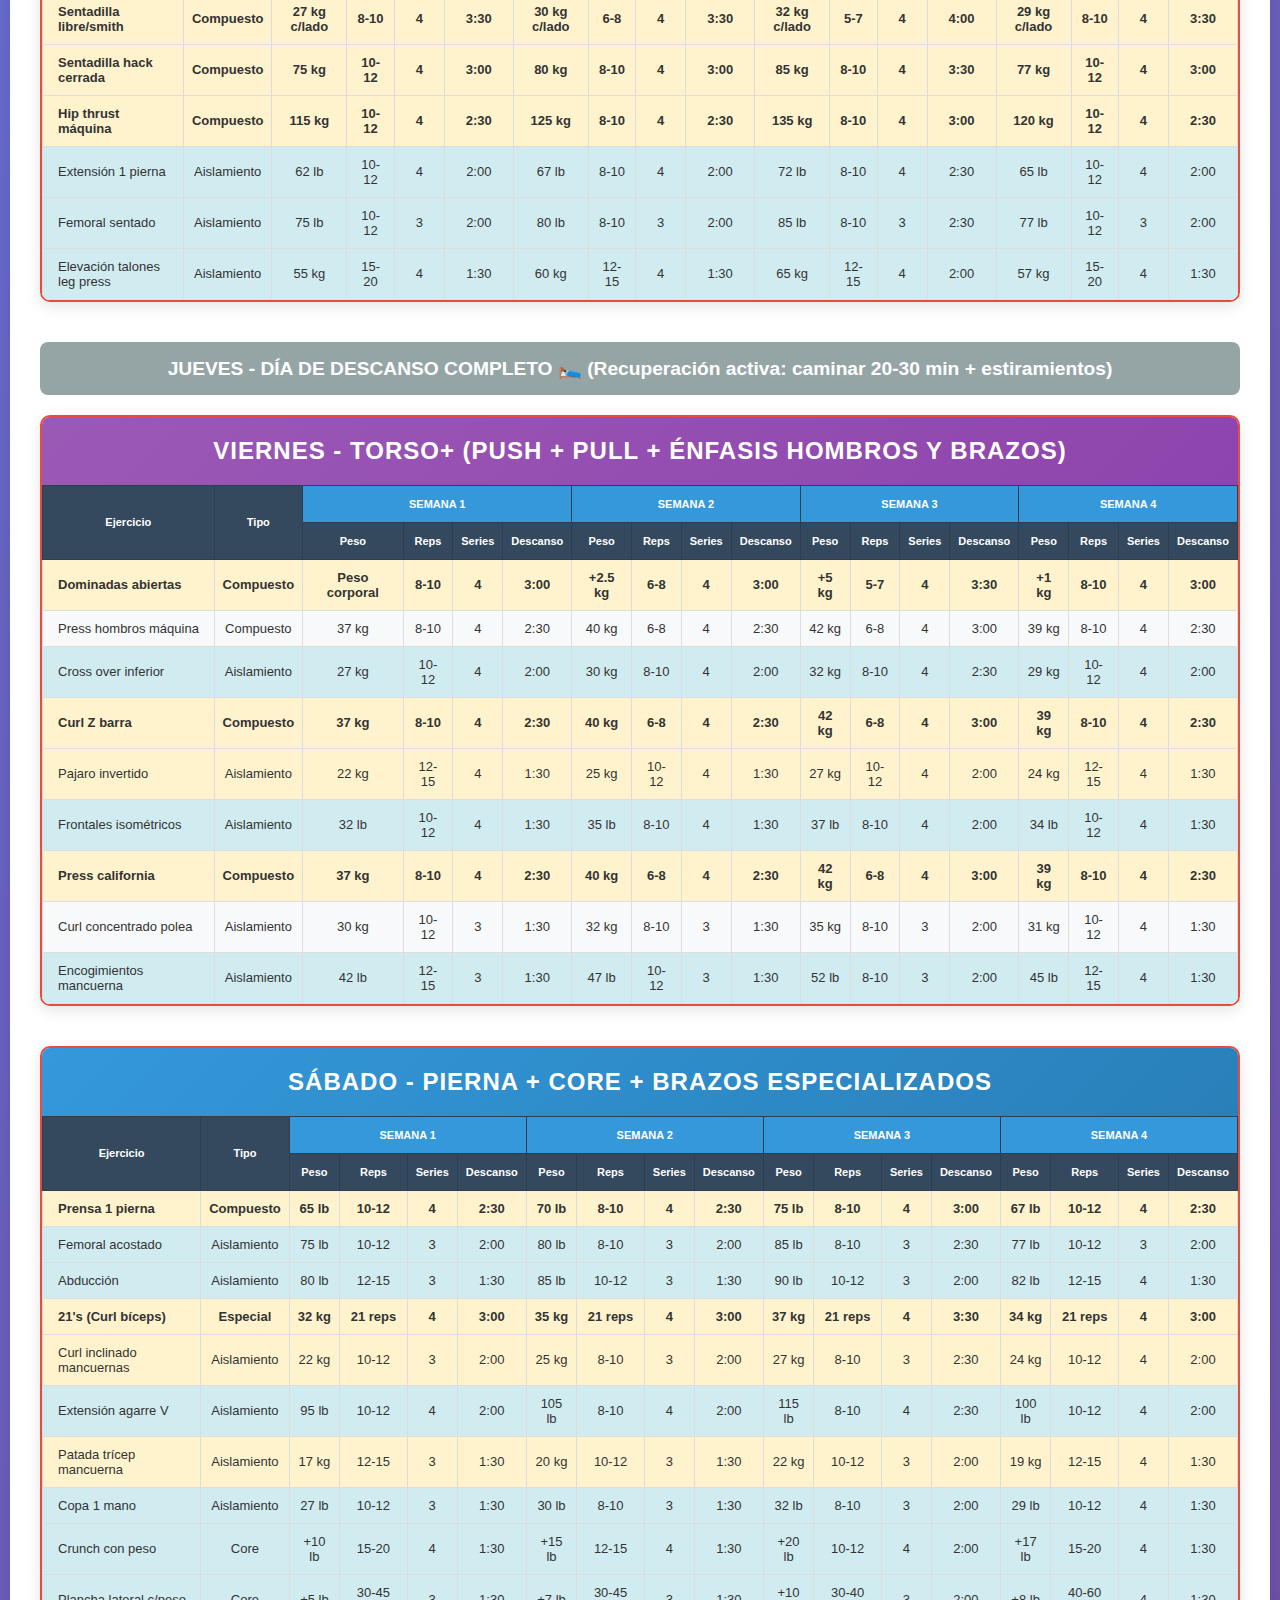
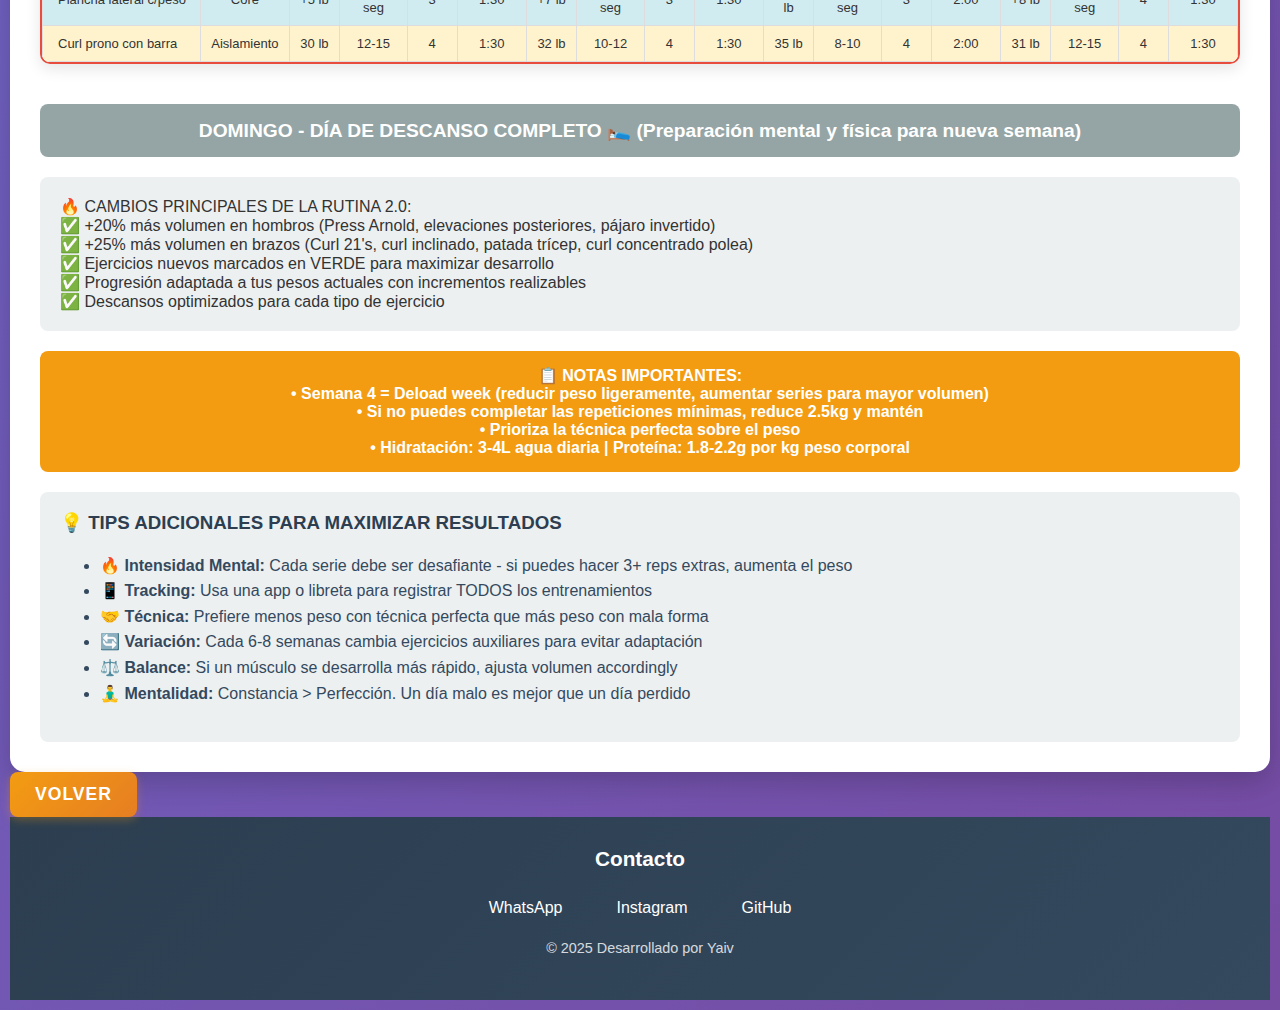
<file: RutinaYaivII.html>
<!DOCTYPE html>
<html lang="es">
<head>
    <meta charset="UTF-8">
    <meta name="viewport" content="width=device-width, initial-scale=1.0, user-scalable=no">
    <meta name="theme-color" content="#667eea">
    <title>Rutina Yaiv - Agosto 2025</title>
    <link rel="stylesheet" href="styles.css">
</head>
<body>
    <div class="container">
        <div class="header">
            <h1>RUTINA YAIV SEPT🔥</h1>
            <h2>PPL + TORSO/PIERNA - ÉNFASIS HOMBROS Y BRAZOS</h2>
            <p>| Progresión 4 Semanas | Nivel Intermedio-Avanzado</p>
        </div>
        
        <div class="schedule">
            📅 HORARIO: LUNES - MARTES - MIÉRCOLES - VIERNES - SÁBADO | JUEVES Y DOMINGO DESCANSO
        </div>
        
        <div class="content">
            <div class="progression-note">
                📈 PROGRESIÓN: +2.5-5kg cada semana en compuestos | +1-2.5kg en aislamientos | Volumen aumentado en hombros y brazos
            </div>
            
            <div class="emphasis-note">
                🎯 PRIORIDAD: Hombros y brazos con mayor volumen y frecuencia optimizada
            </div>
            
            <!-- LUNES - PUSH MEJORADO -->
            <div class="workout-day">
                <div class="day-header push">LUNES - PUSH+ (Pecho, Hombros, Tríceps) - ÉNFASIS HOMBROS</div>
                <div class="table-container">
                    <table class="exercises-table">
                    <thead>
                        <tr>
                            <th rowspan="2">Ejercicio</th>
                            <th rowspan="2">Tipo</th>
                            <th colspan="4" class="week-header">SEMANA 1</th>
                            <th colspan="4" class="week-header">SEMANA 2</th>
                            <th colspan="4" class="week-header">SEMANA 3</th>
                            <th colspan="4" class="week-header">SEMANA 4</th>
                        </tr>
                        <tr>
                            <th>Peso</th><th>Reps</th><th>Series</th><th>Descanso</th>
                            <th>Peso</th><th>Reps</th><th>Series</th><th>Descanso</th>
                            <th>Peso</th><th>Reps</th><th>Series</th><th>Descanso</th>
                            <th>Peso</th><th>Reps</th><th>Series</th><th>Descanso</th>
                        </tr>
                    </thead>
                    <tbody>
                        <tr class="compound-exercise">
                            <td class="exercise-name">Press horizontal mancuernas</td>
                            <td>Compuesto</td>
                            <td>28 kg</td><td>8-10</td><td>4</td><td>3:00</td>
                            <td>30 kg</td><td>6-8</td><td>4</td><td>3:00</td>
                            <td>32 kg</td><td>5-7</td><td>4</td><td>3:30</td>
                            <td>29 kg</td><td>8-10</td><td>4</td><td>3:00</td>
                        </tr>
                        <tr class="compound-exercise">
                            <td class="exercise-name">Hammer chest press</td>
                            <td>Compuesto</td>
                            <td>160 lb</td><td>8-10</td><td>3</td><td>3:00</td>
                            <td>170 lb</td><td>6-8</td><td>3</td><td>3:00</td>
                            <td>180 lb</td><td>5-7</td><td>3</td><td>3:30</td>
                            <td>165 lb</td><td>8-10</td><td>3</td><td>3:00</td>
                        </tr>
                        <tr class="compound-exercise">
                            <td class="exercise-name">Press militar mancuernas</td>
                            <td>Compuesto</td>
                            <td>42 kg</td><td>6-8</td><td>4</td><td>2:30</td>
                            <td>45 kg</td><td>5-7</td><td>4</td><td>3:00</td>
                            <td>47 kg</td><td>4-6</td><td>4</td><td>3:00</td>
                            <td>44 kg</td><td>6-8</td><td>4</td><td>2:30</td>
                        </tr>

                        <tr class="isolation-exercise">
                            <td class="exercise-name">Elevaciones laterales</td>
                            <td>Aislamiento</td>
                            <td>27 kg</td><td>10-12</td><td>4</td><td>1:30</td>
                            <td>29 kg</td><td>8-10</td><td>4</td><td>1:30</td>
                            <td>31 kg</td><td>8-10</td><td>4</td><td>2:00</td>
                            <td>28 kg</td><td>10-12</td><td>4</td><td>1:30</td>
                        </tr>
                        <tr class="new-exercise">
                            <td class="exercise-name">Elevaciones posteriores</td>
                            <td>Aislamiento</td>
                            <td>18 kg</td><td>12-15</td><td>3</td><td>1:30</td>
                            <td>20 kg</td><td>10-12</td><td>3</td><td>1:30</td>
                            <td>22 kg</td><td>10-12</td><td>3</td><td>1:30</td>
                            <td>19 kg</td><td>12-15</td><td>4</td><td>1:30</td>
                        </tr>
                        <tr class="compound-exercise">
                            <td class="exercise-name">Press francés</td>
                            <td>Compuesto</td>
                            <td>37 kg</td><td>8-10</td><td>4</td><td>2:30</td>
                            <td>40 kg</td><td>6-8</td><td>4</td><td>2:30</td>
                            <td>42 kg</td><td>6-8</td><td>4</td><td>3:00</td>
                            <td>39 kg</td><td>8-10</td><td>4</td><td>2:30</td>
                        </tr>
                        <tr class="isolation-exercise">
                            <td class="exercise-name">Extensión trícep polea</td>
                            <td>Aislamiento</td>
                            <td>95 lb</td><td>10-12</td><td>4</td><td>1:30</td>
                            <td>105 lb</td><td>8-10</td><td>4</td><td>1:30</td>
                            <td>115 lb</td><td>8-10</td><td>4</td><td>2:00</td>
                            <td>100 lb</td><td>10-12</td><td>4</td><td>1:30</td>
                        </tr>
                        <tr class="isolation-exercise">
                            <td class="exercise-name">Cristo mancuernas</td>
                            <td>Aislamiento</td>
                            <td>37 kg</td><td>8-10</td><td>3</td><td>2:00</td>
                            <td>40 kg</td><td>6-8</td><td>3</td><td>2:00</td>
                            <td>42 kg</td><td>6-8</td><td>3</td><td>2:30</td>
                            <td>39 kg</td><td>8-10</td><td>3</td><td>2:00</td>
                        </tr>
                    </tbody>
                </table>
                </div>
            </div>

            <!-- MARTES - PULL MEJORADO -->
            <div class="workout-day">
                <div class="day-header pull">MARTES - PULL+ (Espalda, Bíceps) - ÉNFASIS BRAZOS</div>
                <div class="table-container">
                    <table class="exercises-table">
                    <thead>
                        <tr>
                            <th rowspan="2">Ejercicio</th>
                            <th rowspan="2">Tipo</th>
                            <th colspan="4" class="week-header">SEMANA 1</th>
                            <th colspan="4" class="week-header">SEMANA 2</th>
                            <th colspan="4" class="week-header">SEMANA 3</th>
                            <th colspan="4" class="week-header">SEMANA 4</th>
                        </tr>
                        <tr>
                            <th>Peso</th><th>Reps</th><th>Series</th><th>Descanso</th>
                            <th>Peso</th><th>Reps</th><th>Series</th><th>Descanso</th>
                            <th>Peso</th><th>Reps</th><th>Series</th><th>Descanso</th>
                            <th>Peso</th><th>Reps</th><th>Series</th><th>Descanso</th>
                        </tr>
                    </thead>
                    <tbody>
                        <tr class="compound-exercise">
                            <td class="exercise-name">Dominadas cerradas</td>
                            <td>Compuesto</td>
                            <td>Peso corporal</td><td>8-10</td><td>4</td><td>3:00</td>
                            <td>+2.5 kg</td><td>6-8</td><td>4</td><td>3:00</td>
                            <td>+5 kg</td><td>5-7</td><td>4</td><td>3:30</td>
                            <td>+1 kg</td><td>8-10</td><td>4</td><td>3:00</td>
                        </tr>
                        <tr class="compound-exercise">
                            <td class="exercise-name">Remo con barra</td>
                            <td>Compuesto</td>
                            <td>57 kg</td><td>6-8</td><td>4</td><td>3:00</td>
                            <td>60 kg</td><td>5-7</td><td>4</td><td>3:00</td>
                            <td>62 kg</td><td>5-7</td><td>4</td><td>3:30</td>
                            <td>59 kg</td><td>6-8</td><td>4</td><td>3:00</td>
                        </tr>
                        <tr class="compound-exercise">
                            <td class="exercise-name">Remo máquina</td>
                            <td>Compuesto</td>
                            <td>52 kg</td><td>8-10</td><td>3</td><td>2:30</td>
                            <td>55 kg</td><td>6-8</td><td>3</td><td>2:30</td>
                            <td>57 kg</td><td>6-8</td><td>3</td><td>3:00</td>
                            <td>54 kg</td><td>8-10</td><td>3</td><td>2:30</td>
                        </tr>
                        <tr class="compound-exercise">
                            <td class="exercise-name">Curl predicador barra</td>
                            <td>Compuesto</td>
                            <td>37 kg</td><td>8-10</td><td>4</td><td>2:30</td>
                            <td>40 kg</td><td>6-8</td><td>4</td><td>2:30</td>
                            <td>42 kg</td><td>6-8</td><td>4</td><td>3:00</td>
                            <td>39 kg</td><td>8-10</td><td>4</td><td>2:30</td>
                        </tr>
                        <tr class="new-exercise">
                            <td class="exercise-name">Curl 21's mancuernas</td>
                            <td>Especial</td>
                            <td>22 kg</td><td>21 reps</td><td>3</td><td>3:00</td>
                            <td>25 kg</td><td>21 reps</td><td>3</td><td>3:00</td>
                            <td>27 kg</td><td>21 reps</td><td>3</td><td>3:30</td>
                            <td>24 kg</td><td>21 reps</td><td>3</td><td>3:00</td>
                        </tr>
                        <tr class="isolation-exercise">
                            <td class="exercise-name">Curl martillo polea</td>
                            <td>Aislamiento</td>
                            <td>27 kg</td><td>10-12</td><td>4</td><td>1:30</td>
                            <td>30 kg</td><td>8-10</td><td>4</td><td>1:30</td>
                            <td>32 kg</td><td>8-10</td><td>4</td><td>2:00</td>
                            <td>29 kg</td><td>10-12</td><td>4</td><td>1:30</td>
                        </tr>
                        <tr class="isolation-exercise">
                            <td class="exercise-name">Concentrado</td>
                            <td>Aislamiento</td>
                            <td>27 lb</td><td>8-10</td><td>4</td><td>1:30</td>
                            <td>30 lb</td><td>6-8</td><td>4</td><td>1:30</td>
                            <td>32 lb</td><td>6-8</td><td>4</td><td>2:00</td>
                            <td>29 lb</td><td>8-10</td><td>4</td><td>1:30</td>
                        </tr>
                        <tr class="isolation-exercise">
                            <td class="exercise-name">Pull over barra romana</td>
                            <td>Aislamiento</td>
                            <td>37 kg</td><td>10-12</td><td>3</td><td>2:00</td>
                            <td>40 kg</td><td>8-10</td><td>3</td><td>2:00</td>
                            <td>42 kg</td><td>8-10</td><td>3</td><td>2:30</td>
                            <td>39 kg</td><td>10-12</td><td>3</td><td>2:00</td>
                        </tr>
                    </tbody>
                </table>
                </div>
            </div>

            <!-- MIÉRCOLES - LEGS -->
            <div class="workout-day">
                <div class="day-header legs">MIÉRCOLES - LEGS (Pierna Completa + Mantener Fuerza)</div>
                <div class="table-container">
                    <table class="exercises-table">
                    <thead>
                        <tr>
                            <th rowspan="2">Ejercicio</th>
                            <th rowspan="2">Tipo</th>
                            <th colspan="4" class="week-header">SEMANA 1</th>
                            <th colspan="4" class="week-header">SEMANA 2</th>
                            <th colspan="4" class="week-header">SEMANA 3</th>
                            <th colspan="4" class="week-header">SEMANA 4</th>
                        </tr>
                        <tr>
                            <th>Peso</th><th>Reps</th><th>Series</th><th>Descanso</th>
                            <th>Peso</th><th>Reps</th><th>Series</th><th>Descanso</th>
                            <th>Peso</th><th>Reps</th><th>Series</th><th>Descanso</th>
                            <th>Peso</th><th>Reps</th><th>Series</th><th>Descanso</th>
                        </tr>
                    </thead>
                    <tbody>
                        <tr class="compound-exercise">
                            <td class="exercise-name">Sentadilla libre/smith</td>
                            <td>Compuesto</td>
                            <td>27 kg c/lado</td><td>8-10</td><td>4</td><td>3:30</td>
                            <td>30 kg c/lado</td><td>6-8</td><td>4</td><td>3:30</td>
                            <td>32 kg c/lado</td><td>5-7</td><td>4</td><td>4:00</td>
                            <td>29 kg c/lado</td><td>8-10</td><td>4</td><td>3:30</td>
                        </tr>
                        <tr class="compound-exercise">
                            <td class="exercise-name">Sentadilla hack cerrada</td>
                            <td>Compuesto</td>
                            <td>75 kg</td><td>10-12</td><td>4</td><td>3:00</td>
                            <td>80 kg</td><td>8-10</td><td>4</td><td>3:00</td>
                            <td>85 kg</td><td>8-10</td><td>4</td><td>3:30</td>
                            <td>77 kg</td><td>10-12</td><td>4</td><td>3:00</td>
                        </tr>
                        <tr class="compound-exercise">
                            <td class="exercise-name">Hip thrust máquina</td>
                            <td>Compuesto</td>
                            <td>115 kg</td><td>10-12</td><td>4</td><td>2:30</td>
                            <td>125 kg</td><td>8-10</td><td>4</td><td>2:30</td>
                            <td>135 kg</td><td>8-10</td><td>4</td><td>3:00</td>
                            <td>120 kg</td><td>10-12</td><td>4</td><td>2:30</td>
                        </tr>
                        <tr class="isolation-exercise">
                            <td class="exercise-name">Extensión 1 pierna</td>
                            <td>Aislamiento</td>
                            <td>62 lb</td><td>10-12</td><td>4</td><td>2:00</td>
                            <td>67 lb</td><td>8-10</td><td>4</td><td>2:00</td>
                            <td>72 lb</td><td>8-10</td><td>4</td><td>2:30</td>
                            <td>65 lb</td><td>10-12</td><td>4</td><td>2:00</td>
                        </tr>
                        <tr class="isolation-exercise">
                            <td class="exercise-name">Femoral sentado</td>
                            <td>Aislamiento</td>
                            <td>75 lb</td><td>10-12</td><td>3</td><td>2:00</td>
                            <td>80 lb</td><td>8-10</td><td>3</td><td>2:00</td>
                            <td>85 lb</td><td>8-10</td><td>3</td><td>2:30</td>
                            <td>77 lb</td><td>10-12</td><td>3</td><td>2:00</td>
                        </tr>
                        <tr class="isolation-exercise">
                            <td class="exercise-name">Elevación talones leg press</td>
                            <td>Aislamiento</td>
                            <td>55 kg</td><td>15-20</td><td>4</td><td>1:30</td>
                            <td>60 kg</td><td>12-15</td><td>4</td><td>1:30</td>
                            <td>65 kg</td><td>12-15</td><td>4</td><td>2:00</td>
                            <td>57 kg</td><td>15-20</td><td>4</td><td>1:30</td>
                        </tr>
                    </tbody>
                </table>
                </div>
            </div>

            <div class="rest-day">
                JUEVES - DÍA DE DESCANSO COMPLETO 🛌 (Recuperación activa: caminar 20-30 min + estiramientos)
            </div>

            <!-- VIERNES - TORSO MEJORADO -->
            <div class="workout-day">
                <div class="day-header torso">VIERNES - TORSO+ (Push + Pull + ÉNFASIS HOMBROS Y BRAZOS)</div>
                <div class="table-container">
                    <table class="exercises-table">
                    <thead>
                        <tr>
                            <th rowspan="2">Ejercicio</th>
                            <th rowspan="2">Tipo</th>
                            <th colspan="4" class="week-header">SEMANA 1</th>
                            <th colspan="4" class="week-header">SEMANA 2</th>
                            <th colspan="4" class="week-header">SEMANA 3</th>
                            <th colspan="4" class="week-header">SEMANA 4</th>
                        </tr>
                        <tr>
                            <th>Peso</th><th>Reps</th><th>Series</th><th>Descanso</th>
                            <th>Peso</th><th>Reps</th><th>Series</th><th>Descanso</th>
                            <th>Peso</th><th>Reps</th><th>Series</th><th>Descanso</th>
                            <th>Peso</th><th>Reps</th><th>Series</th><th>Descanso</th>
                        </tr>
                    </thead>
                    <tbody>
                        <tr class="compound-exercise">
                            <td class="exercise-name">Dominadas abiertas</td>
                            <td>Compuesto</td>
                            <td>Peso corporal</td><td>8-10</td><td>4</td><td>3:00</td>
                            <td>+2.5 kg</td><td>6-8</td><td>4</td><td>3:00</td>
                            <td>+5 kg</td><td>5-7</td><td>4</td><td>3:30</td>
                            <td>+1 kg</td><td>8-10</td><td>4</td><td>3:00</td>
                        </tr>
                        <tr class="new-exercise">
                            <td class="exercise-name">Press hombros máquina</td>
                            <td>Compuesto</td>
                            <td>37 kg</td><td>8-10</td><td>4</td><td>2:30</td>
                            <td>40 kg</td><td>6-8</td><td>4</td><td>2:30</td>
                            <td>42 kg</td><td>6-8</td><td>4</td><td>3:00</td>
                            <td>39 kg</td><td>8-10</td><td>4</td><td>2:30</td>
                        </tr>
                        <tr class="isolation-exercise">
                            <td class="exercise-name">Cross over inferior</td>
                            <td>Aislamiento</td>
                            <td>27 kg</td><td>10-12</td><td>4</td><td>2:00</td>
                            <td>30 kg</td><td>8-10</td><td>4</td><td>2:00</td>
                            <td>32 kg</td><td>8-10</td><td>4</td><td>2:30</td>
                            <td>29 kg</td><td>10-12</td><td>4</td><td>2:00</td>
                        </tr>
                        <tr class="compound-exercise">
                            <td class="exercise-name">Curl Z barra</td>
                            <td>Compuesto</td>
                            <td>37 kg</td><td>8-10</td><td>4</td><td>2:30</td>
                            <td>40 kg</td><td>6-8</td><td>4</td><td>2:30</td>
                            <td>42 kg</td><td>6-8</td><td>4</td><td>3:00</td>
                            <td>39 kg</td><td>8-10</td><td>4</td><td>2:30</td>
                        </tr>
                        <tr class="new-exercise">
                            <td class="exercise-name">Pajaro invertido</td>
                            <td>Aislamiento</td>
                            <td>22 kg</td><td>12-15</td><td>4</td><td>1:30</td>
                            <td>25 kg</td><td>10-12</td><td>4</td><td>1:30</td>
                            <td>27 kg</td><td>10-12</td><td>4</td><td>2:00</td>
                            <td>24 kg</td><td>12-15</td><td>4</td><td>1:30</td>
                        </tr>
                        <tr class="isolation-exercise">
                            <td class="exercise-name">Frontales isométricos</td>
                            <td>Aislamiento</td>
                            <td>32 lb</td><td>10-12</td><td>4</td><td>1:30</td>
                            <td>35 lb</td><td>8-10</td><td>4</td><td>1:30</td>
                            <td>37 lb</td><td>8-10</td><td>4</td><td>2:00</td>
                            <td>34 lb</td><td>10-12</td><td>4</td><td>1:30</td>
                        </tr>
                        <tr class="compound-exercise">
                            <td class="exercise-name">Press california</td>
                            <td>Compuesto</td>
                            <td>37 kg</td><td>8-10</td><td>4</td><td>2:30</td>
                            <td>40 kg</td><td>6-8</td><td>4</td><td>2:30</td>
                            <td>42 kg</td><td>6-8</td><td>4</td><td>3:00</td>
                            <td>39 kg</td><td>8-10</td><td>4</td><td>2:30</td>
                        </tr>
                        <tr class="new-exercise">
                            <td class="exercise-name">Curl concentrado polea</td>
                            <td>Aislamiento</td>
                            <td>30 kg</td><td>10-12</td><td>3</td><td>1:30</td>
                            <td>32 kg</td><td>8-10</td><td>3</td><td>1:30</td>
                            <td>35 kg</td><td>8-10</td><td>3</td><td>2:00</td>
                            <td>31 kg</td><td>10-12</td><td>4</td><td>1:30</td>
                        </tr>
                        <tr class="isolation-exercise">
                            <td class="exercise-name">Encogimientos mancuerna</td>
                            <td>Aislamiento</td>
                            <td>42 lb</td><td>12-15</td><td>3</td><td>1:30</td>
                            <td>47 lb</td><td>10-12</td><td>3</td><td>1:30</td>
                            <td>52 lb</td><td>8-10</td><td>3</td><td>2:00</td>
                            <td>45 lb</td><td>12-15</td><td>4</td><td>1:30</td>
                        </tr>
                    </tbody>
                </table>
                </div>
            </div>

            <!-- SÁBADO - PIERNA + CORE + BRAZOS -->
            <div class="workout-day">
                <div class="day-header pierna">SÁBADO - PIERNA + CORE + BRAZOS ESPECIALIZADOS</div>
                <div class="table-container">
                    <table class="exercises-table">
                    <thead>
                        <tr>
                            <th rowspan="2">Ejercicio</th>
                            <th rowspan="2">Tipo</th>
                            <th colspan="4" class="week-header">SEMANA 1</th>
                            <th colspan="4" class="week-header">SEMANA 2</th>
                            <th colspan="4" class="week-header">SEMANA 3</th>
                            <th colspan="4" class="week-header">SEMANA 4</th>
                        </tr>
                        <tr>
                            <th>Peso</th><th>Reps</th><th>Series</th><th>Descanso</th>
                            <th>Peso</th><th>Reps</th><th>Series</th><th>Descanso</th>
                            <th>Peso</th><th>Reps</th><th>Series</th><th>Descanso</th>
                            <th>Peso</th><th>Reps</th><th>Series</th><th>Descanso</th>
                        </tr>
                    </thead>
                    <tbody>
                        <tr class="compound-exercise">
                            <td class="exercise-name">Prensa 1 pierna</td>
                            <td>Compuesto</td>
                            <td>65 lb</td><td>10-12</td><td>4</td><td>2:30</td>
                            <td>70 lb</td><td>8-10</td><td>4</td><td>2:30</td>
                            <td>75 lb</td><td>8-10</td><td>4</td><td>3:00</td>
                            <td>67 lb</td><td>10-12</td><td>4</td><td>2:30</td>
                        </tr>
                        <tr class="isolation-exercise">
                            <td class="exercise-name">Femoral acostado</td>
                            <td>Aislamiento</td>
                            <td>75 lb</td><td>10-12</td><td>3</td><td>2:00</td>
                            <td>80 lb</td><td>8-10</td><td>3</td><td>2:00</td>
                            <td>85 lb</td><td>8-10</td><td>3</td><td>2:30</td>
                            <td>77 lb</td><td>10-12</td><td>3</td><td>2:00</td>
                        </tr>
                        <tr class="isolation-exercise">
                            <td class="exercise-name">Abducción</td>
                            <td>Aislamiento</td>
                            <td>80 lb</td><td>12-15</td><td>3</td><td>1:30</td>
                            <td>85 lb</td><td>10-12</td><td>3</td><td>1:30</td>
                            <td>90 lb</td><td>10-12</td><td>3</td><td>2:00</td>
                            <td>82 lb</td><td>12-15</td><td>4</td><td>1:30</td>
                        </tr>
                        <tr class="compound-exercise">
                            <td class="exercise-name">21's (Curl bíceps)</td>
                            <td>Especial</td>
                            <td>32 kg</td><td>21 reps</td><td>4</td><td>3:00</td>
                            <td>35 kg</td><td>21 reps</td><td>4</td><td>3:00</td>
                            <td>37 kg</td><td>21 reps</td><td>4</td><td>3:30</td>
                            <td>34 kg</td><td>21 reps</td><td>4</td><td>3:00</td>
                        </tr>
                        <tr class="new-exercise">
                            <td class="exercise-name">Curl inclinado mancuernas</td>
                            <td>Aislamiento</td>
                            <td>22 kg</td><td>10-12</td><td>3</td><td>2:00</td>
                            <td>25 kg</td><td>8-10</td><td>3</td><td>2:00</td>
                            <td>27 kg</td><td>8-10</td><td>3</td><td>2:30</td>
                            <td>24 kg</td><td>10-12</td><td>4</td><td>2:00</td>
                        </tr>
                        <tr class="isolation-exercise">
                            <td class="exercise-name">Extensión agarre V</td>
                            <td>Aislamiento</td>
                            <td>95 lb</td><td>10-12</td><td>4</td><td>2:00</td>
                            <td>105 lb</td><td>8-10</td><td>4</td><td>2:00</td>
                            <td>115 lb</td><td>8-10</td><td>4</td><td>2:30</td>
                            <td>100 lb</td><td>10-12</td><td>4</td><td>2:00</td>
                        </tr>
                        <tr class="new-exercise">
                            <td class="exercise-name">Patada trícep mancuerna</td>
                            <td>Aislamiento</td>
                            <td>17 kg</td><td>12-15</td><td>3</td><td>1:30</td>
                            <td>20 kg</td><td>10-12</td><td>3</td><td>1:30</td>
                            <td>22 kg</td><td>10-12</td><td>3</td><td>2:00</td>
                            <td>19 kg</td><td>12-15</td><td>4</td><td>1:30</td>
                        </tr>
                        <tr class="isolation-exercise">
                            <td class="exercise-name">Copa 1 mano</td>
                            <td>Aislamiento</td>
                            <td>27 lb</td><td>10-12</td><td>3</td><td>1:30</td>
                            <td>30 lb</td><td>8-10</td><td>3</td><td>1:30</td>
                            <td>32 lb</td><td>8-10</td><td>3</td><td>2:00</td>
                            <td>29 lb</td><td>10-12</td><td>4</td><td>1:30</td>
                        </tr>
                        <tr class="isolation-exercise">
                            <td class="exercise-name">Crunch con peso</td>
                            <td>Core</td>
                            <td>+10 lb</td><td>15-20</td><td>4</td><td>1:30</td>
                            <td>+15 lb</td><td>12-15</td><td>4</td><td>1:30</td>
                            <td>+20 lb</td><td>10-12</td><td>4</td><td>2:00</td>
                            <td>+17 lb</td><td>15-20</td><td>4</td><td>1:30</td>
                        </tr>
                        <tr class="isolation-exercise">
                            <td class="exercise-name">Plancha lateral c/peso</td>
                            <td>Core</td>
                            <td>+5 lb</td><td>30-45 seg</td><td>3</td><td>1:30</td>
                            <td>+7 lb</td><td>30-45 seg</td><td>3</td><td>1:30</td>
                            <td>+10 lb</td><td>30-40 seg</td><td>3</td><td>2:00</td>
                            <td>+8 lb</td><td>40-60 seg</td><td>4</td><td>1:30</td>
                        </tr>
                        <tr class="new-exercise">
                            <td class="exercise-name">Curl prono con barra</td>
                            <td>Aislamiento</td>
                            <td>30 lb</td><td>12-15</td><td>4</td><td>1:30</td>
                            <td>32 lb</td><td>10-12</td><td>4</td><td>1:30</td>
                            <td>35 lb</td><td>8-10</td><td>4</td><td>2:00</td>
                            <td>31 lb</td><td>12-15</td><td>4</td><td>1:30</td>
                        </tr>
                    </tbody>
                </table>
                </div>
            </div>

            <div class="rest-day">
                DOMINGO - DÍA DE DESCANSO COMPLETO 🛌 (Preparación mental y física para nueva semana)
            </div>

            <div class="notes">
                🔥 CAMBIOS PRINCIPALES DE LA RUTINA 2.0:
                <br>✅ +20% más volumen en hombros (Press Arnold, elevaciones posteriores, pájaro invertido)
                <br>✅ +25% más volumen en brazos (Curl 21's, curl inclinado, patada trícep, curl concentrado polea)
                <br>✅ Ejercicios nuevos marcados en VERDE para maximizar desarrollo
                <br>✅ Progresión adaptada a tus pesos actuales con incrementos realizables
                <br>✅ Descansos optimizados para cada tipo de ejercicio
            </div>

            <div class="progression-note">
               📋 NOTAS IMPORTANTES:
                <br>• Semana 4 = Deload week (reducir peso ligeramente, aumentar series para mayor volumen)
                <br>• Si no puedes completar las repeticiones mínimas, reduce 2.5kg y mantén
                <br>• Prioriza la técnica perfecta sobre el peso
                <br>• Hidratación: 3-4L agua diaria | Proteína: 1.8-2.2g por kg peso corporal
            </div>

            <div class="notes">
                <h3>💡 TIPS ADICIONALES PARA MAXIMIZAR RESULTADOS</h3>
                <ul>
                    <li><strong>🔥 Intensidad Mental:</strong> Cada serie debe ser desafiante - si puedes hacer 3+ reps extras, aumenta el peso</li>
                    <li><strong>📱 Tracking:</strong> Usa una app o libreta para registrar TODOS los entrenamientos</li>
                    <li><strong>🤝 Técnica:</strong> Prefiere menos peso con técnica perfecta que más peso con mala forma</li>
                    <li><strong>🔄 Variación:</strong> Cada 6-8 semanas cambia ejercicios auxiliares para evitar adaptación</li>
                    <li><strong>⚖️ Balance:</strong> Si un músculo se desarrolla más rápido, ajusta volumen accordingly</li>
                    <li><strong>🧘‍♂️ Mentalidad:</strong> Constancia > Perfección. Un día malo es mejor que un día perdido</li>
                </ul>
            </div>
        </div>
    </div>

    <input type="button" value="Volver" onclick="location.href='index.html';">


    <footer class="footer">
        <h3>Contacto</h3>
        <div class="social-links">
            <a href="https://wa.me/525573584231" class="social-link" target="_blank">WhatsApp</a>
            <a href="https://instagram.com/yaiv.g" class="social-link" target="_blank">Instagram</a>
            <a href="https://github.com/yaiv" class="social-link" target="_blank">GitHub</a>
        </div>
        <div class="copyright">
            <p>© 2025 Desarrollado por Yaiv</p>
        </div>
    </footer>
</body>
</html>
</file>
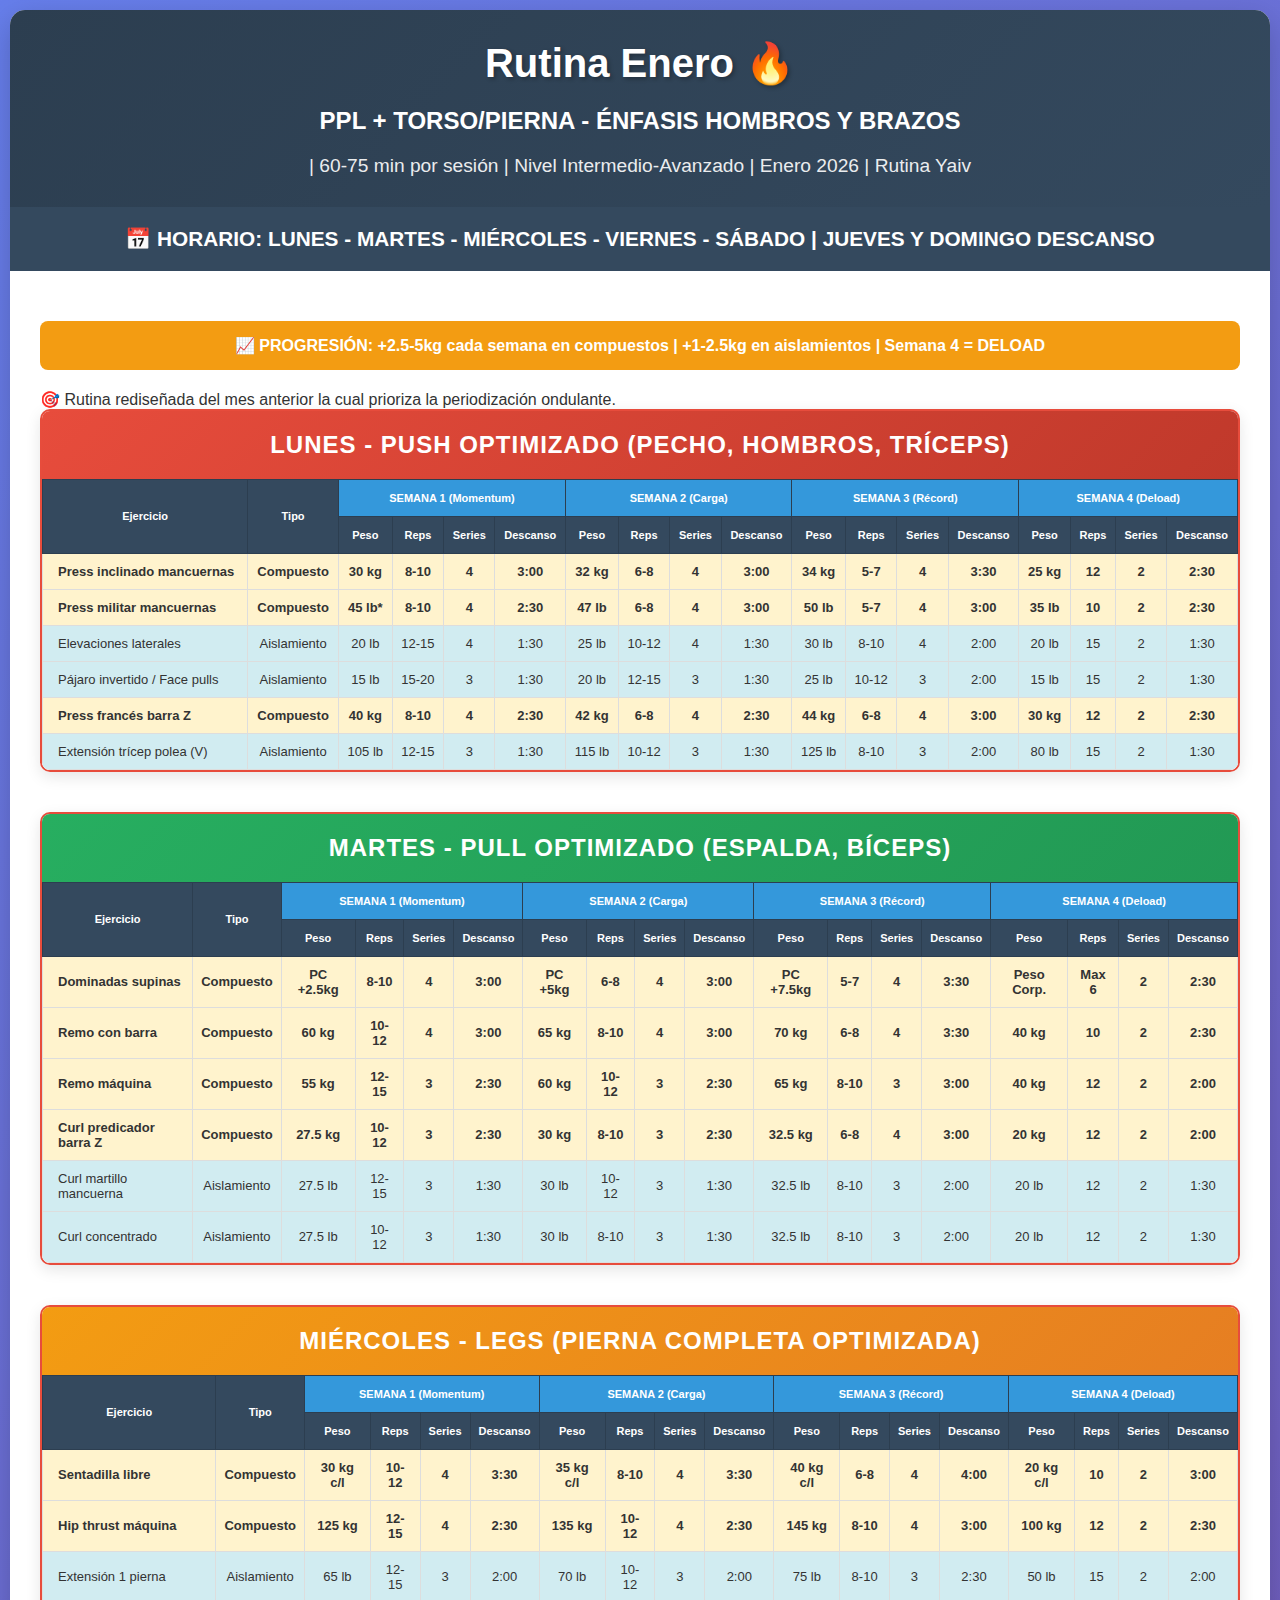
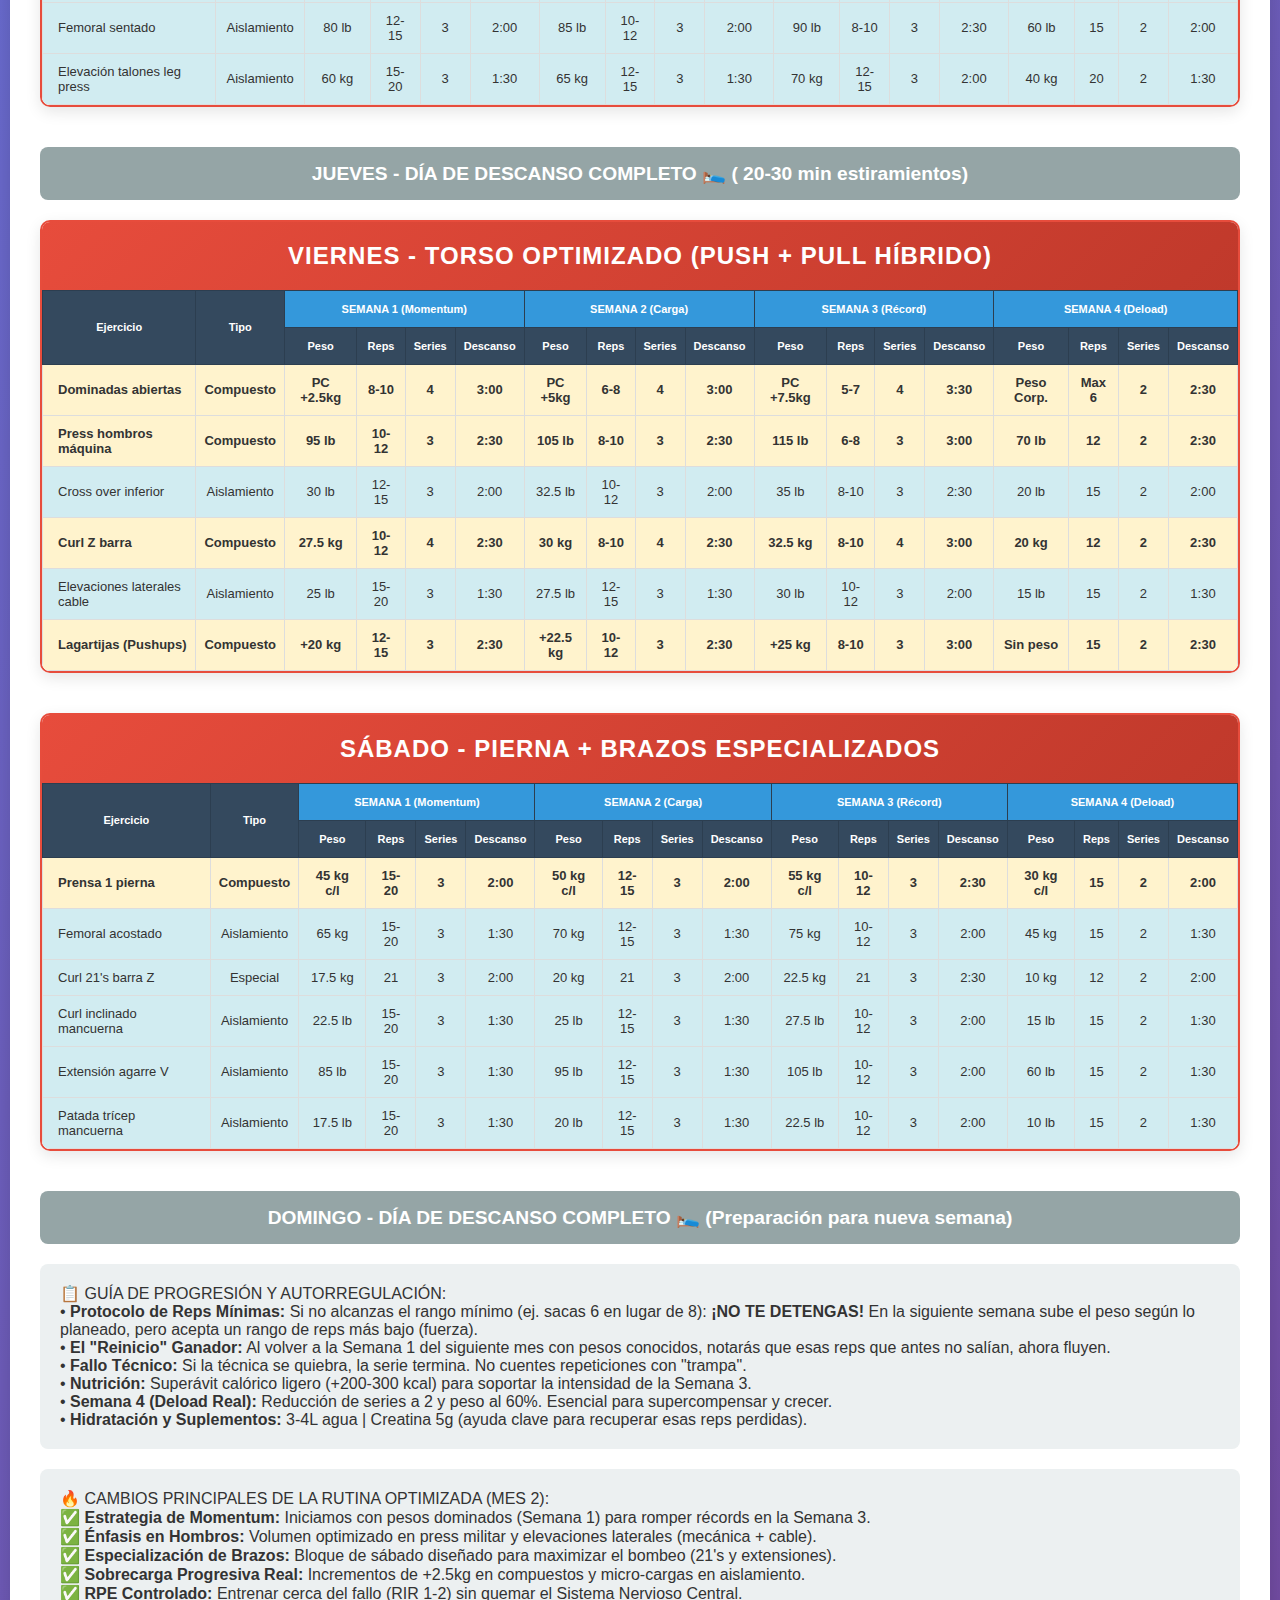
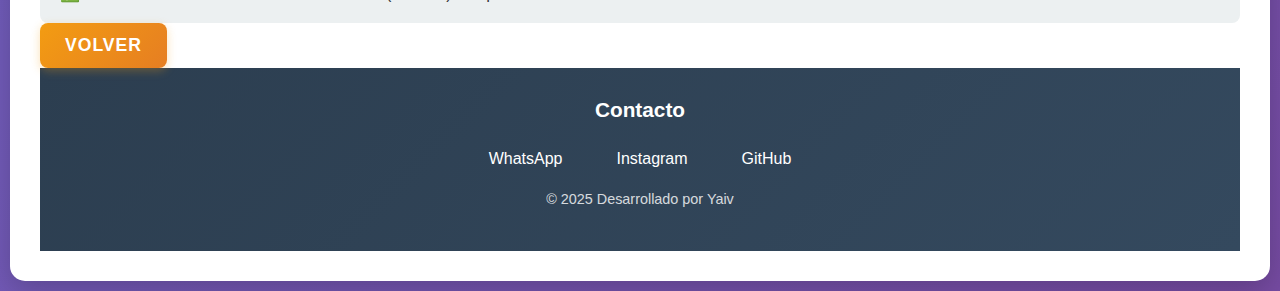
<file: yaivEnero.html>
<!DOCTYPE html>
<html lang="es">
<head>
    <meta charset="UTF-8">
    <meta name="viewport" content="width=device-width, initial-scale=1.0, user-scalable=no">
    <meta name="theme-color" content="#667eea">
    <title>Rutina Yaiv - Enero 2026</title>
    <link rel="stylesheet" href="styles.css">
</head>

<body>
    <div class="container">
        <div class="header">
            <h1> Rutina Enero 🔥</h1>
            <h2>PPL + TORSO/PIERNA - ÉNFASIS HOMBROS Y BRAZOS</h2>
            <p>| 60-75 min por sesión | Nivel Intermedio-Avanzado | Enero 2026 | Rutina Yaiv</p>
        </div>
        
        <div class="schedule">
            📅 HORARIO: LUNES - MARTES - MIÉRCOLES - VIERNES - SÁBADO | JUEVES Y DOMINGO DESCANSO
        </div>
        
        <div class="content">
            <div class="progression-note">
                📈 PROGRESIÓN: +2.5-5kg cada semana en compuestos | +1-2.5kg en aislamientos | Semana 4 = DELOAD
            </div>
            
            <div class="emphasis-note">
                🎯 Rutina rediseñada del mes anterior la cual prioriza la periodización ondulante.
            </div>
            
       <div class="workout-day">
    <div class="day-header push">LUNES - PUSH OPTIMIZADO (Pecho, Hombros, Tríceps)</div>
    <div class="table-container">
        <table class="exercises-table">
            <thead>
                <tr>
                    <th rowspan="2">Ejercicio</th>
                    <th rowspan="2">Tipo</th>
                    <th colspan="4" class="week-header">SEMANA 1 (Momentum)</th>
                    <th colspan="4" class="week-header">SEMANA 2 (Carga)</th>
                    <th colspan="4" class="week-header">SEMANA 3 (Récord)</th>
                    <th colspan="4" class="week-header">SEMANA 4 (Deload)</th>
                </tr>
                <tr>
                    <th>Peso</th><th>Reps</th><th>Series</th><th>Descanso</th>
                    <th>Peso</th><th>Reps</th><th>Series</th><th>Descanso</th>
                    <th>Peso</th><th>Reps</th><th>Series</th><th>Descanso</th>
                    <th>Peso</th><th>Reps</th><th>Series</th><th>Descanso</th>
                </tr>
            </thead>
            <tbody>
                <tr class="compound-exercise">
                    <td class="exercise-name">Press inclinado mancuernas</td>
                    <td>Compuesto</td>
                    <td>30 kg</td><td>8-10</td><td>4</td><td>3:00</td>
                    <td>32 kg</td><td>6-8</td><td>4</td><td>3:00</td>
                    <td>34 kg</td><td>5-7</td><td>4</td><td>3:30</td>
                    <td>25 kg</td><td>12</td><td>2</td><td>2:30</td>
                </tr>
                <tr class="compound-exercise">
                    <td class="exercise-name">Press militar mancuernas</td>
                    <td>Compuesto</td>
                    <td>45 lb*</td><td>8-10</td><td>4</td><td>2:30</td>
                    <td>47 lb</td><td>6-8</td><td>4</td><td>3:00</td>
                    <td>50 lb</td><td>5-7</td><td>4</td><td>3:00</td>
                    <td>35 lb</td><td>10</td><td>2</td><td>2:30</td>
                </tr>
                <tr class="isolation-exercise">
                    <td class="exercise-name">Elevaciones laterales</td>
                    <td>Aislamiento</td>
                    <td>20 lb</td><td>12-15</td><td>4</td><td>1:30</td>
                    <td>25 lb</td><td>10-12</td><td>4</td><td>1:30</td>
                    <td>30 lb</td><td>8-10</td><td>4</td><td>2:00</td>
                    <td>20 lb</td><td>15</td><td>2</td><td>1:30</td>
                </tr>
                <tr class="isolation-exercise">
                    <td class="exercise-name">Pájaro invertido / Face pulls</td>
                    <td>Aislamiento</td>
                    <td>15 lb</td><td>15-20</td><td>3</td><td>1:30</td>
                    <td>20 lb</td><td>12-15</td><td>3</td><td>1:30</td>
                    <td>25 lb</td><td>10-12</td><td>3</td><td>2:00</td>
                    <td>15 lb</td><td>15</td><td>2</td><td>1:30</td>
                </tr>
                <tr class="compound-exercise">
                    <td class="exercise-name">Press francés barra Z</td>
                    <td>Compuesto</td>
                    <td>40 kg</td><td>8-10</td><td>4</td><td>2:30</td>
                    <td>42 kg</td><td>6-8</td><td>4</td><td>2:30</td>
                    <td>44 kg</td><td>6-8</td><td>4</td><td>3:00</td>
                    <td>30 kg</td><td>12</td><td>2</td><td>2:30</td>
                </tr>
                <tr class="isolation-exercise">
                    <td class="exercise-name">Extensión trícep polea (V)</td>
                    <td>Aislamiento</td>
                    <td>105 lb</td><td>12-15</td><td>3</td><td>1:30</td>
                    <td>115 lb</td><td>10-12</td><td>3</td><td>1:30</td>
                    <td>125 lb</td><td>8-10</td><td>3</td><td>2:00</td>
                    <td>80 lb</td><td>15</td><td>2</td><td>1:30</td>
                </tr>
            </tbody>
        </table>
    </div>
</div>

<div class="workout-day">
                <div class="day-header pull">MARTES - PULL OPTIMIZADO (Espalda, Bíceps)</div>
                <div class="table-container">
                    <table class="exercises-table">
                        <thead>
                            <tr>
                                <th rowspan="2">Ejercicio</th>
                                <th rowspan="2">Tipo</th>
                                <th colspan="4" class="week-header">SEMANA 1 (Momentum)</th>
                                <th colspan="4" class="week-header">SEMANA 2 (Carga)</th>
                                <th colspan="4" class="week-header">SEMANA 3 (Récord)</th>
                                <th colspan="4" class="week-header">SEMANA 4 (Deload)</th>
                            </tr>
                            <tr>
                                <th>Peso</th><th>Reps</th><th>Series</th><th>Descanso</th>
                                <th>Peso</th><th>Reps</th><th>Series</th><th>Descanso</th>
                                <th>Peso</th><th>Reps</th><th>Series</th><th>Descanso</th>
                                <th>Peso</th><th>Reps</th><th>Series</th><th>Descanso</th>
                            </tr>
                        </thead>
                        <tbody>
                            <tr class="compound-exercise">
                                <td class="exercise-name">Dominadas supinas</td>
                                <td>Compuesto</td>
                                <td>PC +2.5kg</td><td>8-10</td><td>4</td><td>3:00</td>
                                <td>PC +5kg</td><td>6-8</td><td>4</td><td>3:00</td>
                                <td>PC +7.5kg</td><td>5-7</td><td>4</td><td>3:30</td>
                                <td>Peso Corp.</td><td>Max 6</td><td>2</td><td>2:30</td>
                            </tr>
                            <tr class="compound-exercise">
                                <td class="exercise-name">Remo con barra</td>
                                <td>Compuesto</td>
                                <td>60 kg</td><td>10-12</td><td>4</td><td>3:00</td>
                                <td>65 kg</td><td>8-10</td><td>4</td><td>3:00</td>
                                <td>70 kg</td><td>6-8</td><td>4</td><td>3:30</td>
                                <td>40 kg</td><td>10</td><td>2</td><td>2:30</td>
                            </tr>
                            <tr class="compound-exercise">
                                <td class="exercise-name">Remo máquina</td>
                                <td>Compuesto</td>
                                <td>55 kg</td><td>12-15</td><td>3</td><td>2:30</td>
                                <td>60 kg</td><td>10-12</td><td>3</td><td>2:30</td>
                                <td>65 kg</td><td>8-10</td><td>3</td><td>3:00</td>
                                <td>40 kg</td><td>12</td><td>2</td><td>2:00</td>
                            </tr>
                            <tr class="compound-exercise">
                                <td class="exercise-name">Curl predicador barra Z</td>
                                <td>Compuesto</td>
                                <td>27.5 kg</td><td>10-12</td><td>3</td><td>2:30</td>
                                <td>30 kg</td><td>8-10</td><td>3</td><td>2:30</td>
                                <td>32.5 kg</td><td>6-8</td><td>4</td><td>3:00</td>
                                <td>20 kg</td><td>12</td><td>2</td><td>2:00</td>
                            </tr>
                            <tr class="isolation-exercise">
                                <td class="exercise-name">Curl martillo mancuerna</td>
                                <td>Aislamiento</td>
                                <td>27.5 lb</td><td>12-15</td><td>3</td><td>1:30</td>
                                <td>30 lb</td><td>10-12</td><td>3</td><td>1:30</td>
                                <td>32.5 lb</td><td>8-10</td><td>3</td><td>2:00</td>
                                <td>20 lb</td><td>12</td><td>2</td><td>1:30</td>
                            </tr>
                            <tr class="isolation-exercise">
                                <td class="exercise-name">Curl concentrado</td>
                                <td>Aislamiento</td>
                                <td>27.5 lb</td><td>10-12</td><td>3</td><td>1:30</td>
                                <td>30 lb</td><td>8-10</td><td>3</td><td>1:30</td>
                                <td>32.5 lb</td><td>8-10</td><td>3</td><td>2:00</td>
                                <td>20 lb</td><td>12</td><td>2</td><td>1:30</td>
                            </tr>
                        </tbody>
                    </table>
                </div>
            </div>

            <div class="workout-day">
                <div class="day-header legs">MIÉRCOLES - LEGS (Pierna Completa Optimizada)</div>
                <div class="table-container">
                    <table class="exercises-table">
                        <thead>
                            <tr>
                                <th rowspan="2">Ejercicio</th>
                                <th rowspan="2">Tipo</th>
                                <th colspan="4" class="week-header">SEMANA 1 (Momentum)</th>
                                <th colspan="4" class="week-header">SEMANA 2 (Carga)</th>
                                <th colspan="4" class="week-header">SEMANA 3 (Récord)</th>
                                <th colspan="4" class="week-header">SEMANA 4 (Deload)</th>
                            </tr>
                            <tr>
                                <th>Peso</th><th>Reps</th><th>Series</th><th>Descanso</th>
                                <th>Peso</th><th>Reps</th><th>Series</th><th>Descanso</th>
                                <th>Peso</th><th>Reps</th><th>Series</th><th>Descanso</th>
                                <th>Peso</th><th>Reps</th><th>Series</th><th>Descanso</th>
                            </tr>
                        </thead>
                        <tbody>
                            <tr class="compound-exercise">
                                <td class="exercise-name">Sentadilla libre</td>
                                <td>Compuesto</td>
                                <td>30 kg c/l</td><td>10-12</td><td>4</td><td>3:30</td>
                                <td>35 kg c/l</td><td>8-10</td><td>4</td><td>3:30</td>
                                <td>40 kg c/l</td><td>6-8</td><td>4</td><td>4:00</td>
                                <td>20 kg c/l</td><td>10</td><td>2</td><td>3:00</td>
                            </tr>
                            <tr class="compound-exercise">
                                <td class="exercise-name">Hip thrust máquina</td>
                                <td>Compuesto</td>
                                <td>125 kg</td><td>12-15</td><td>4</td><td>2:30</td>
                                <td>135 kg</td><td>10-12</td><td>4</td><td>2:30</td>
                                <td>145 kg</td><td>8-10</td><td>4</td><td>3:00</td>
                                <td>100 kg</td><td>12</td><td>2</td><td>2:30</td>
                            </tr>
                            <tr class="isolation-exercise">
                                <td class="exercise-name">Extensión 1 pierna</td>
                                <td>Aislamiento</td>
                                <td>65 lb</td><td>12-15</td><td>3</td><td>2:00</td>
                                <td>70 lb</td><td>10-12</td><td>3</td><td>2:00</td>
                                <td>75 lb</td><td>8-10</td><td>3</td><td>2:30</td>
                                <td>50 lb</td><td>15</td><td>2</td><td>2:00</td>
                            </tr>
                            <tr class="isolation-exercise">
                                <td class="exercise-name">Femoral sentado</td>
                                <td>Aislamiento</td>
                                <td>80 lb</td><td>12-15</td><td>3</td><td>2:00</td>
                                <td>85 lb</td><td>10-12</td><td>3</td><td>2:00</td>
                                <td>90 lb</td><td>8-10</td><td>3</td><td>2:30</td>
                                <td>60 lb</td><td>15</td><td>2</td><td>2:00</td>
                            </tr>
                            <tr class="isolation-exercise">
                                <td class="exercise-name">Elevación talones leg press</td>
                                <td>Aislamiento</td>
                                <td>60 kg</td><td>15-20</td><td>3</td><td>1:30</td>
                                <td>65 kg</td><td>12-15</td><td>3</td><td>1:30</td>
                                <td>70 kg</td><td>12-15</td><td>3</td><td>2:00</td>
                                <td>40 kg</td><td>20</td><td>2</td><td>1:30</td>
                            </tr>
                        </tbody>
                    </table>
                </div>
            </div>

            <div class="rest-day">
                JUEVES - DÍA DE DESCANSO COMPLETO 🛌 ( 20-30 min estiramientos)
            </div>

            <div class="workout-day">
                <div class="day-header push-pull">VIERNES - TORSO OPTIMIZADO (Push + Pull Híbrido)</div>
                <div class="table-container">
                    <table class="exercises-table">
                        <thead>
                            <tr>
                                <th rowspan="2">Ejercicio</th>
                                <th rowspan="2">Tipo</th>
                                <th colspan="4" class="week-header">SEMANA 1 (Momentum)</th>
                                <th colspan="4" class="week-header">SEMANA 2 (Carga)</th>
                                <th colspan="4" class="week-header">SEMANA 3 (Récord)</th>
                                <th colspan="4" class="week-header">SEMANA 4 (Deload)</th>
                            </tr>
                            <tr>
                                <th>Peso</th><th>Reps</th><th>Series</th><th>Descanso</th>
                                <th>Peso</th><th>Reps</th><th>Series</th><th>Descanso</th>
                                <th>Peso</th><th>Reps</th><th>Series</th><th>Descanso</th>
                                <th>Peso</th><th>Reps</th><th>Series</th><th>Descanso</th>
                            </tr>
                        </thead>
                        <tbody>
                            <tr class="compound-exercise">
                                <td class="exercise-name">Dominadas abiertas</td>
                                <td>Compuesto</td>
                                <td>PC +2.5kg</td><td>8-10</td><td>4</td><td>3:00</td>
                                <td>PC +5kg</td><td>6-8</td><td>4</td><td>3:00</td>
                                <td>PC +7.5kg</td><td>5-7</td><td>4</td><td>3:30</td>
                                <td>Peso Corp.</td><td>Max 6</td><td>2</td><td>2:30</td>
                            </tr>
                            <tr class="compound-exercise">
                                <td class="exercise-name">Press hombros máquina</td>
                                <td>Compuesto</td>
                                <td>95 lb</td><td>10-12</td><td>3</td><td>2:30</td>
                                <td>105 lb</td><td>8-10</td><td>3</td><td>2:30</td>
                                <td>115 lb</td><td>6-8</td><td>3</td><td>3:00</td>
                                <td>70 lb</td><td>12</td><td>2</td><td>2:30</td>
                            </tr>
                            <tr class="isolation-exercise">
                                <td class="exercise-name">Cross over inferior</td>
                                <td>Aislamiento</td>
                                <td>30 lb</td><td>12-15</td><td>3</td><td>2:00</td>
                                <td>32.5 lb</td><td>10-12</td><td>3</td><td>2:00</td>
                                <td>35 lb</td><td>8-10</td><td>3</td><td>2:30</td>
                                <td>20 lb</td><td>15</td><td>2</td><td>2:00</td>
                            </tr>
                            <tr class="compound-exercise">
                                <td class="exercise-name">Curl Z barra</td>
                                <td>Compuesto</td>
                                <td>27.5 kg</td><td>10-12</td><td>4</td><td>2:30</td>
                                <td>30 kg</td><td>8-10</td><td>4</td><td>2:30</td>
                                <td>32.5 kg</td><td>8-10</td><td>4</td><td>3:00</td>
                                <td>20 kg</td><td>12</td><td>2</td><td>2:30</td>
                            </tr>
                            <tr class="isolation-exercise">
                                <td class="exercise-name">Elevaciones laterales cable</td>
                                <td>Aislamiento</td>
                                <td>25 lb</td><td>15-20</td><td>3</td><td>1:30</td>
                                <td>27.5 lb</td><td>12-15</td><td>3</td><td>1:30</td>
                                <td>30 lb</td><td>10-12</td><td>3</td><td>2:00</td>
                                <td>15 lb</td><td>15</td><td>2</td><td>1:30</td>
                            </tr>
                            <tr class="compound-exercise">
                                <td class="exercise-name">Lagartijas (Pushups)</td>
                                <td>Compuesto</td>
                                <td>+20 kg</td><td>12-15</td><td>3</td><td>2:30</td>
                                <td>+22.5 kg</td><td>10-12</td><td>3</td><td>2:30</td>
                                <td>+25 kg</td><td>8-10</td><td>3</td><td>3:00</td>
                                <td>Sin peso</td><td>15</td><td>2</td><td>2:30</td>
                            </tr>
                        </tbody>
                    </table>
                </div>
            </div>

            <div class="workout-day">
                <div class="day-header special">SÁBADO - PIERNA + BRAZOS ESPECIALIZADOS</div>
                <div class="table-container">
                    <table class="exercises-table">
                        <thead>
                            <tr>
                                <th rowspan="2">Ejercicio</th>
                                <th rowspan="2">Tipo</th>
                                <th colspan="4" class="week-header">SEMANA 1 (Momentum)</th>
                                <th colspan="4" class="week-header">SEMANA 2 (Carga)</th>
                                <th colspan="4" class="week-header">SEMANA 3 (Récord)</th>
                                <th colspan="4" class="week-header">SEMANA 4 (Deload)</th>
                            </tr>
                            <tr>
                                <th>Peso</th><th>Reps</th><th>Series</th><th>Descanso</th>
                                <th>Peso</th><th>Reps</th><th>Series</th><th>Descanso</th>
                                <th>Peso</th><th>Reps</th><th>Series</th><th>Descanso</th>
                                <th>Peso</th><th>Reps</th><th>Series</th><th>Descanso</th>
                            </tr>
                        </thead>
                        <tbody>
                            <tr class="compound-exercise">
                                <td class="exercise-name">Prensa 1 pierna</td>
                                <td>Compuesto</td>
                                <td>45 kg c/l</td><td>15-20</td><td>3</td><td>2:00</td>
                                <td>50 kg c/l</td><td>12-15</td><td>3</td><td>2:00</td>
                                <td>55 kg c/l</td><td>10-12</td><td>3</td><td>2:30</td>
                                <td>30 kg c/l</td><td>15</td><td>2</td><td>2:00</td>
                            </tr>
                            <tr class="isolation-exercise">
                                <td class="exercise-name">Femoral acostado</td>
                                <td>Aislamiento</td>
                                <td>65 kg</td><td>15-20</td><td>3</td><td>1:30</td>
                                <td>70 kg</td><td>12-15</td><td>3</td><td>1:30</td>
                                <td>75 kg</td><td>10-12</td><td>3</td><td>2:00</td>
                                <td>45 kg</td><td>15</td><td>2</td><td>1:30</td>
                            </tr>
                            <tr class="isolation-exercise">
                                <td class="exercise-name">Curl 21's barra Z</td>
                                <td>Especial</td>
                                <td>17.5 kg</td><td>21</td><td>3</td><td>2:00</td>
                                <td>20 kg</td><td>21</td><td>3</td><td>2:00</td>
                                <td>22.5 kg</td><td>21</td><td>3</td><td>2:30</td>
                                <td>10 kg</td><td>12</td><td>2</td><td>2:00</td>
                            </tr>
                            <tr class="isolation-exercise">
                                <td class="exercise-name">Curl inclinado mancuerna</td>
                                <td>Aislamiento</td>
                                <td>22.5 lb</td><td>15-20</td><td>3</td><td>1:30</td>
                                <td>25 lb</td><td>12-15</td><td>3</td><td>1:30</td>
                                <td>27.5 lb</td><td>10-12</td><td>3</td><td>2:00</td>
                                <td>15 lb</td><td>15</td><td>2</td><td>1:30</td>
                            </tr>
                            <tr class="isolation-exercise">
                                <td class="exercise-name">Extensión agarre V</td>
                                <td>Aislamiento</td>
                                <td>85 lb</td><td>15-20</td><td>3</td><td>1:30</td>
                                <td>95 lb</td><td>12-15</td><td>3</td><td>1:30</td>
                                <td>105 lb</td><td>10-12</td><td>3</td><td>2:00</td>
                                <td>60 lb</td><td>15</td><td>2</td><td>1:30</td>
                            </tr>
                            <tr class="isolation-exercise">
                                <td class="exercise-name">Patada trícep mancuerna</td>
                                <td>Aislamiento</td>
                                <td>17.5 lb</td><td>15-20</td><td>3</td><td>1:30</td>
                                <td>20 lb</td><td>12-15</td><td>3</td><td>1:30</td>
                                <td>22.5 lb</td><td>10-12</td><td>3</td><td>2:00</td>
                                <td>10 lb</td><td>15</td><td>2</td><td>1:30</td>
                            </tr>
                        </tbody>
                    </table>
                </div>
            </div>

            <div class="rest-day">
                DOMINGO - DÍA DE DESCANSO COMPLETO 🛌 (Preparación para nueva semana)
            </div>


<div class="notes">
    📋 GUÍA DE PROGRESIÓN Y AUTORREGULACIÓN:
    <br>• <b>Protocolo de Reps Mínimas:</b> Si no alcanzas el rango mínimo (ej. sacas 6 en lugar de 8): 
    <b>¡NO TE DETENGAS!</b> En la siguiente semana sube el peso según lo planeado, pero acepta un rango de reps más bajo (fuerza). 
    <br>• <b>El "Reinicio" Ganador:</b> Al volver a la Semana 1 del siguiente mes con pesos conocidos, notarás que esas reps que antes no salían, ahora fluyen.
    <br>• <b>Fallo Técnico:</b> Si la técnica se quiebra, la serie termina. No cuentes repeticiones con "trampa".
    <br>• <b>Nutrición:</b> Superávit calórico ligero (+200-300 kcal) para soportar la intensidad de la Semana 3.
    <br>• <b>Semana 4 (Deload Real):</b> Reducción de series a 2 y peso al 60%. Esencial para supercompensar y crecer.
    <br>• <b>Hidratación y Suplementos:</b> 3-4L agua | Creatina 5g (ayuda clave para recuperar esas reps perdidas).
</div>

            <div class="notes">
    🔥 CAMBIOS PRINCIPALES DE LA RUTINA OPTIMIZADA (MES 2):
    <br>✅ <b>Estrategia de Momentum:</b> Iniciamos con pesos dominados (Semana 1) para romper récords en la Semana 3.
    <br>✅ <b>Énfasis en Hombros:</b> Volumen optimizado en press militar y elevaciones laterales (mecánica + cable).
    <br>✅ <b>Especialización de Brazos:</b> Bloque de sábado diseñado para maximizar el bombeo (21's y extensiones).
    <br>✅ <b>Sobrecarga Progresiva Real:</b> Incrementos de +2.5kg en compuestos y micro-cargas en aislamiento.
    <br>✅ <b>RPE Controlado:</b> Entrenar cerca del fallo (RIR 1-2) sin quemar el Sistema Nervioso Central.
</div>



            <input type="button" value="Volver" onclick="location.href='index.html';">


        <footer class="footer">
        <h3>Contacto</h3>
        <div class="social-links">
            <a href="https://wa.me/525573584231" class="social-link" target="_blank">WhatsApp</a>
            <a href="https://instagram.com/yaiv.g" class="social-link" target="_blank">Instagram</a>
            <a href="https://github.com/yaiv" class="social-link" target="_blank">GitHub</a>
        </div>
        <div class="copyright">
            <p>© 2025 Desarrollado por Yaiv</p>
        </div>
    </footer>
</body>
</html>
</file>
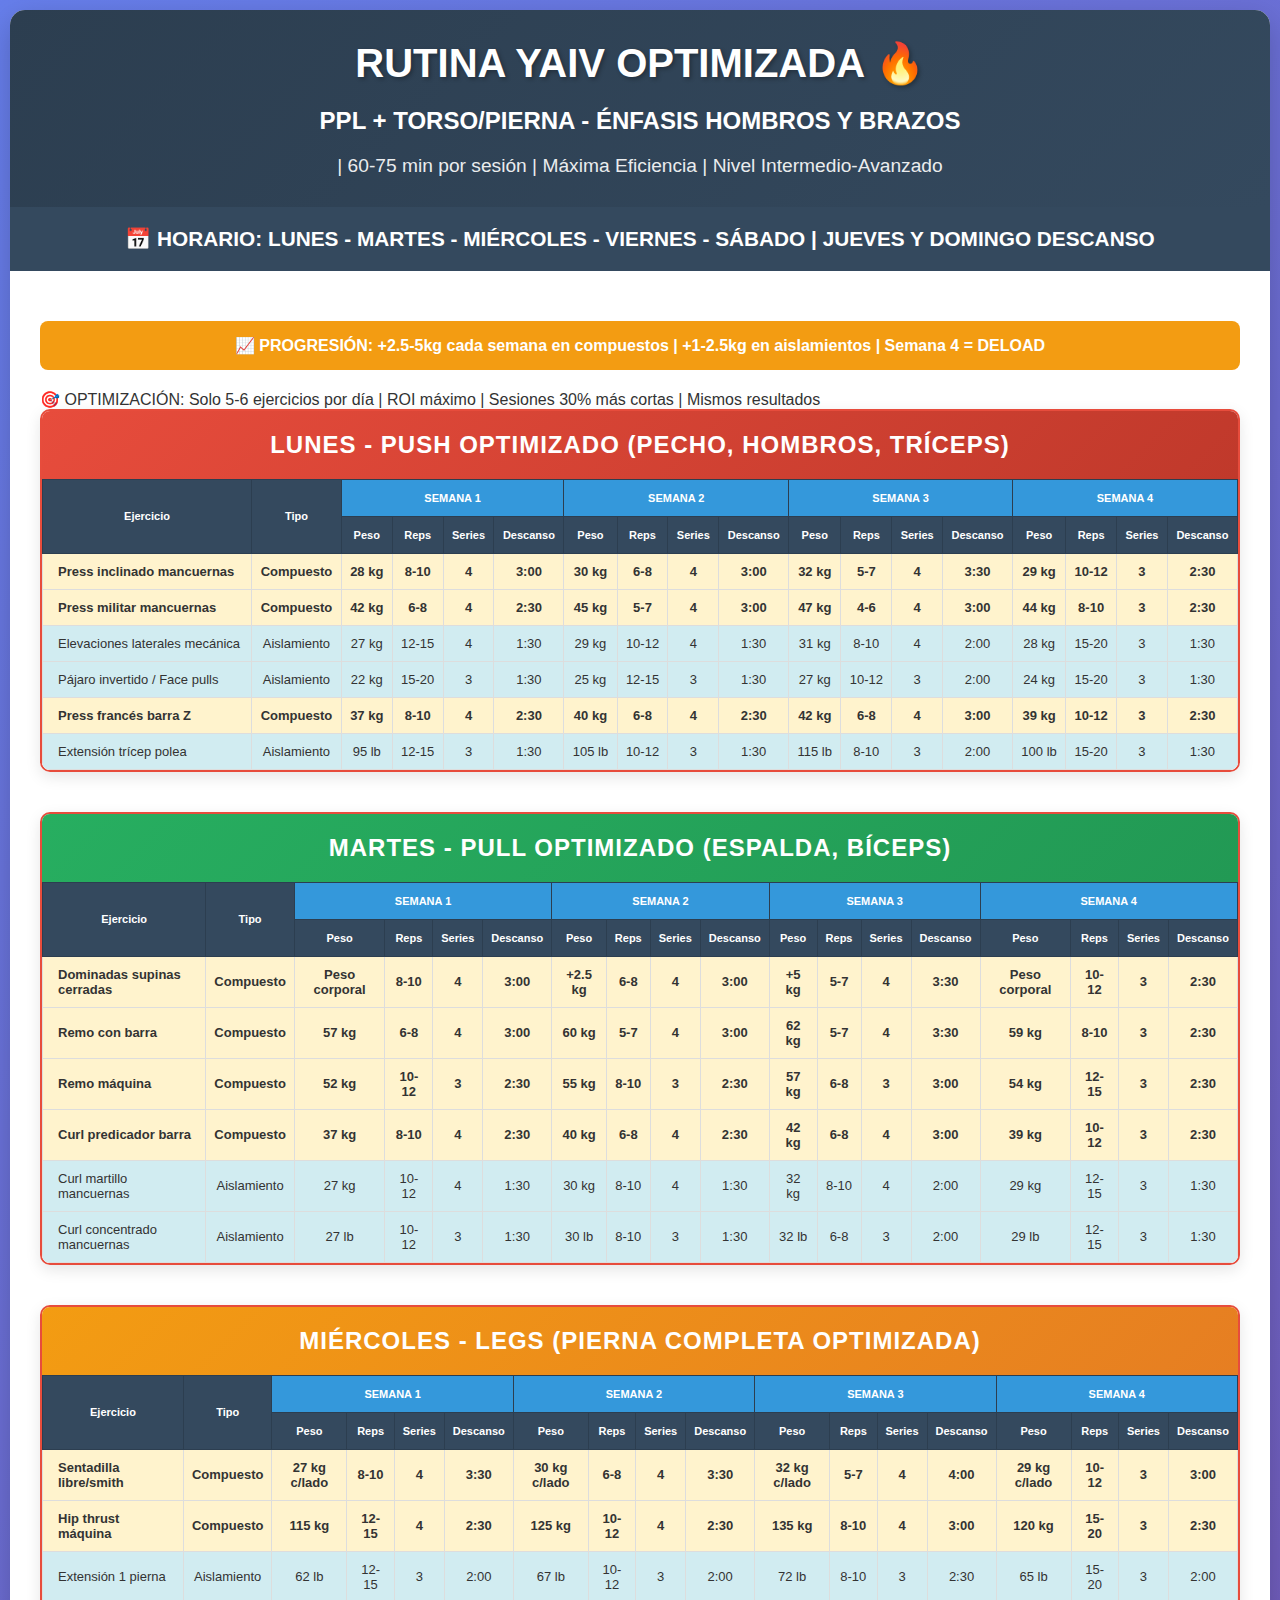
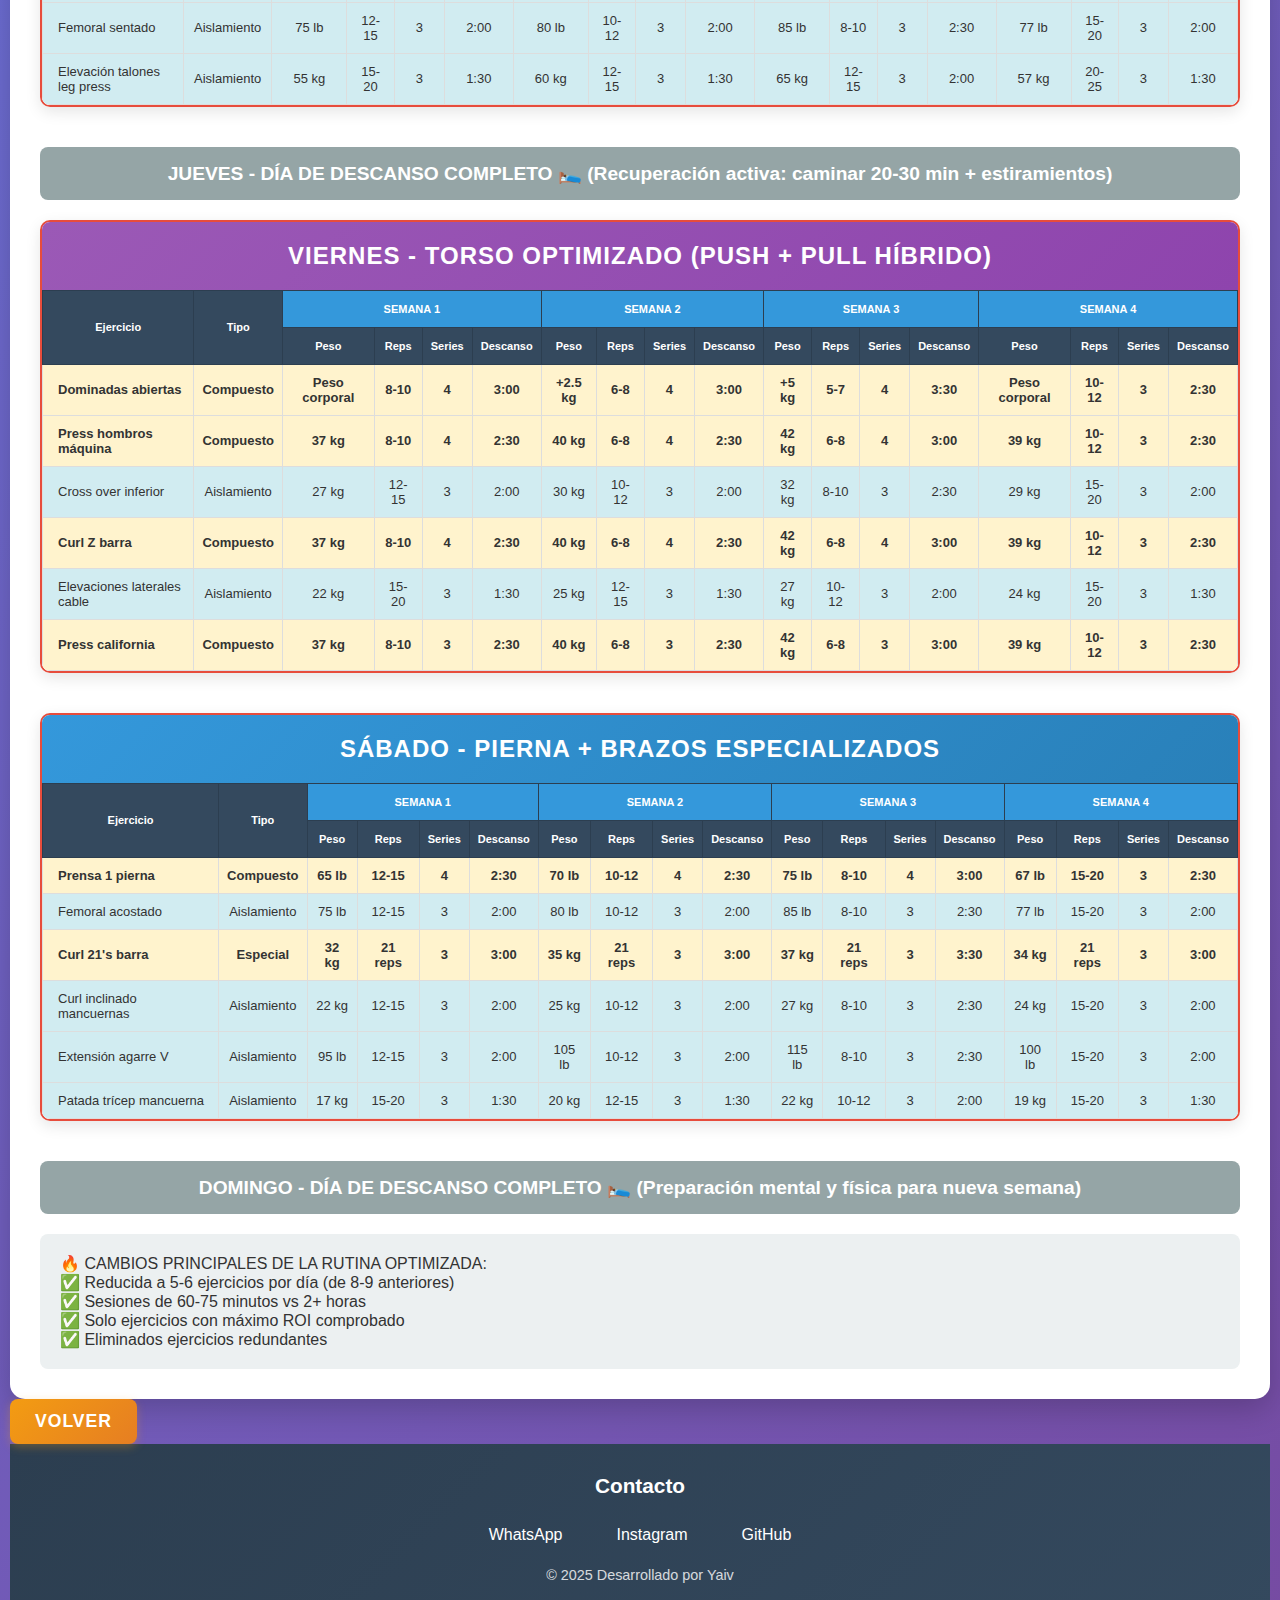
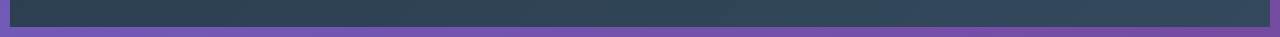
<file: yaivIII.html>
<!DOCTYPE html>
<html lang="es">
<head>
    <meta charset="UTF-8">
    <meta name="viewport" content="width=device-width, initial-scale=1.0, user-scalable=no">
    <meta name="theme-color" content="#667eea">
    <title>Rutina Yaiv Optimizada - Noviembre 2025</title>
    <link rel="stylesheet" href="styles.css">
</head>
<body>
    <div class="container">
        <div class="header">
            <h1>RUTINA YAIV OPTIMIZADA 🔥</h1>
            <h2>PPL + TORSO/PIERNA - ÉNFASIS HOMBROS Y BRAZOS</h2>
            <p>| 60-75 min por sesión | Máxima Eficiencia | Nivel Intermedio-Avanzado</p>
        </div>
        
        <div class="schedule">
            📅 HORARIO: LUNES - MARTES - MIÉRCOLES - VIERNES - SÁBADO | JUEVES Y DOMINGO DESCANSO
        </div>
        
        <div class="content">
            <div class="progression-note">
                📈 PROGRESIÓN: +2.5-5kg cada semana en compuestos | +1-2.5kg en aislamientos | Semana 4 = DELOAD
            </div>
            
            <div class="emphasis-note">
                🎯 OPTIMIZACIÓN: Solo 5-6 ejercicios por día | ROI máximo | Sesiones 30% más cortas | Mismos resultados
            </div>
            
            <!-- LUNES - PUSH OPTIMIZADO -->
            <div class="workout-day">
                <div class="day-header push">LUNES - PUSH OPTIMIZADO (Pecho, Hombros, Tríceps)</div>
                <div class="table-container">
                    <table class="exercises-table">
                    <thead>
                        <tr>
                            <th rowspan="2">Ejercicio</th>
                            <th rowspan="2">Tipo</th>
                            <th colspan="4" class="week-header">SEMANA 1</th>
                            <th colspan="4" class="week-header">SEMANA 2</th>
                            <th colspan="4" class="week-header">SEMANA 3</th>
                            <th colspan="4" class="week-header">SEMANA 4</th>
                        </tr>
                        <tr>
                            <th>Peso</th><th>Reps</th><th>Series</th><th>Descanso</th>
                            <th>Peso</th><th>Reps</th><th>Series</th><th>Descanso</th>
                            <th>Peso</th><th>Reps</th><th>Series</th><th>Descanso</th>
                            <th>Peso</th><th>Reps</th><th>Series</th><th>Descanso</th>
                        </tr>
                    </thead>
                    <tbody>
                        <tr class="compound-exercise">
                            <td class="exercise-name">Press inclinado mancuernas</td>
                            <td>Compuesto</td>
                            <td>28 kg</td><td>8-10</td><td>4</td><td>3:00</td>
                            <td>30 kg</td><td>6-8</td><td>4</td><td>3:00</td>
                            <td>32 kg</td><td>5-7</td><td>4</td><td>3:30</td>
                            <td>29 kg</td><td>10-12</td><td>3</td><td>2:30</td>
                        </tr>
                        <tr class="compound-exercise">
                            <td class="exercise-name">Press militar mancuernas</td>
                            <td>Compuesto</td>
                            <td>42 kg</td><td>6-8</td><td>4</td><td>2:30</td>
                            <td>45 kg</td><td>5-7</td><td>4</td><td>3:00</td>
                            <td>47 kg</td><td>4-6</td><td>4</td><td>3:00</td>
                            <td>44 kg</td><td>8-10</td><td>3</td><td>2:30</td>
                        </tr>
                        <tr class="isolation-exercise">
                            <td class="exercise-name">Elevaciones laterales mecánica</td>
                            <td>Aislamiento</td>
                            <td>27 kg</td><td>12-15</td><td>4</td><td>1:30</td>
                            <td>29 kg</td><td>10-12</td><td>4</td><td>1:30</td>
                            <td>31 kg</td><td>8-10</td><td>4</td><td>2:00</td>
                            <td>28 kg</td><td>15-20</td><td>3</td><td>1:30</td>
                        </tr>
                        <tr class="isolation-exercise">
                            <td class="exercise-name">Pájaro invertido / Face pulls</td>
                            <td>Aislamiento</td>
                            <td>22 kg</td><td>15-20</td><td>3</td><td>1:30</td>
                            <td>25 kg</td><td>12-15</td><td>3</td><td>1:30</td>
                            <td>27 kg</td><td>10-12</td><td>3</td><td>2:00</td>
                            <td>24 kg</td><td>15-20</td><td>3</td><td>1:30</td>
                        </tr>
                        <tr class="compound-exercise">
                            <td class="exercise-name">Press francés barra Z</td>
                            <td>Compuesto</td>
                            <td>37 kg</td><td>8-10</td><td>4</td><td>2:30</td>
                            <td>40 kg</td><td>6-8</td><td>4</td><td>2:30</td>
                            <td>42 kg</td><td>6-8</td><td>4</td><td>3:00</td>
                            <td>39 kg</td><td>10-12</td><td>3</td><td>2:30</td>
                        </tr>
                        <tr class="isolation-exercise">
                            <td class="exercise-name">Extensión trícep polea</td>
                            <td>Aislamiento</td>
                            <td>95 lb</td><td>12-15</td><td>3</td><td>1:30</td>
                            <td>105 lb</td><td>10-12</td><td>3</td><td>1:30</td>
                            <td>115 lb</td><td>8-10</td><td>3</td><td>2:00</td>
                            <td>100 lb</td><td>15-20</td><td>3</td><td>1:30</td>
                        </tr>
                    </tbody>
                </table>
                </div>
            </div>

            <!-- MARTES - PULL OPTIMIZADO -->
            <div class="workout-day">
                <div class="day-header pull">MARTES - PULL OPTIMIZADO (Espalda, Bíceps)</div>
                <div class="table-container">
                    <table class="exercises-table">
                    <thead>
                        <tr>
                            <th rowspan="2">Ejercicio</th>
                            <th rowspan="2">Tipo</th>
                            <th colspan="4" class="week-header">SEMANA 1</th>
                            <th colspan="4" class="week-header">SEMANA 2</th>
                            <th colspan="4" class="week-header">SEMANA 3</th>
                            <th colspan="4" class="week-header">SEMANA 4</th>
                        </tr>
                        <tr>
                            <th>Peso</th><th>Reps</th><th>Series</th><th>Descanso</th>
                            <th>Peso</th><th>Reps</th><th>Series</th><th>Descanso</th>
                            <th>Peso</th><th>Reps</th><th>Series</th><th>Descanso</th>
                            <th>Peso</th><th>Reps</th><th>Series</th><th>Descanso</th>
                        </tr>
                    </thead>
                    <tbody>
                        <tr class="compound-exercise">
                            <td class="exercise-name">Dominadas supinas cerradas</td>
                            <td>Compuesto</td>
                            <td>Peso corporal</td><td>8-10</td><td>4</td><td>3:00</td>
                            <td>+2.5 kg</td><td>6-8</td><td>4</td><td>3:00</td>
                            <td>+5 kg</td><td>5-7</td><td>4</td><td>3:30</td>
                            <td>Peso corporal</td><td>10-12</td><td>3</td><td>2:30</td>
                        </tr>
                        <tr class="compound-exercise">
                            <td class="exercise-name">Remo con barra</td>
                            <td>Compuesto</td>
                            <td>57 kg</td><td>6-8</td><td>4</td><td>3:00</td>
                            <td>60 kg</td><td>5-7</td><td>4</td><td>3:00</td>
                            <td>62 kg</td><td>5-7</td><td>4</td><td>3:30</td>
                            <td>59 kg</td><td>8-10</td><td>3</td><td>2:30</td>
                        </tr>
                        <tr class="compound-exercise">
                            <td class="exercise-name">Remo máquina</td>
                            <td>Compuesto</td>
                            <td>52 kg</td><td>10-12</td><td>3</td><td>2:30</td>
                            <td>55 kg</td><td>8-10</td><td>3</td><td>2:30</td>
                            <td>57 kg</td><td>6-8</td><td>3</td><td>3:00</td>
                            <td>54 kg</td><td>12-15</td><td>3</td><td>2:30</td>
                        </tr>
                        <tr class="compound-exercise">
                            <td class="exercise-name">Curl predicador barra</td>
                            <td>Compuesto</td>
                            <td>37 kg</td><td>8-10</td><td>4</td><td>2:30</td>
                            <td>40 kg</td><td>6-8</td><td>4</td><td>2:30</td>
                            <td>42 kg</td><td>6-8</td><td>4</td><td>3:00</td>
                            <td>39 kg</td><td>10-12</td><td>3</td><td>2:30</td>
                        </tr>
                        <tr class="isolation-exercise">
                            <td class="exercise-name">Curl martillo mancuernas</td>
                            <td>Aislamiento</td>
                            <td>27 kg</td><td>10-12</td><td>4</td><td>1:30</td>
                            <td>30 kg</td><td>8-10</td><td>4</td><td>1:30</td>
                            <td>32 kg</td><td>8-10</td><td>4</td><td>2:00</td>
                            <td>29 kg</td><td>12-15</td><td>3</td><td>1:30</td>
                        </tr>
                        <tr class="isolation-exercise">
                            <td class="exercise-name">Curl concentrado mancuernas</td>
                            <td>Aislamiento</td>
                            <td>27 lb</td><td>10-12</td><td>3</td><td>1:30</td>
                            <td>30 lb</td><td>8-10</td><td>3</td><td>1:30</td>
                            <td>32 lb</td><td>6-8</td><td>3</td><td>2:00</td>
                            <td>29 lb</td><td>12-15</td><td>3</td><td>1:30</td>
                        </tr>
                    </tbody>
                </table>
                </div>
            </div>

            <!-- MIÉRCOLES - LEGS -->
            <div class="workout-day">
                <div class="day-header legs">MIÉRCOLES - LEGS (Pierna Completa Optimizada)</div>
                <div class="table-container">
                    <table class="exercises-table">
                    <thead>
                        <tr>
                            <th rowspan="2">Ejercicio</th>
                            <th rowspan="2">Tipo</th>
                            <th colspan="4" class="week-header">SEMANA 1</th>
                            <th colspan="4" class="week-header">SEMANA 2</th>
                            <th colspan="4" class="week-header">SEMANA 3</th>
                            <th colspan="4" class="week-header">SEMANA 4</th>
                        </tr>
                        <tr>
                            <th>Peso</th><th>Reps</th><th>Series</th><th>Descanso</th>
                            <th>Peso</th><th>Reps</th><th>Series</th><th>Descanso</th>
                            <th>Peso</th><th>Reps</th><th>Series</th><th>Descanso</th>
                            <th>Peso</th><th>Reps</th><th>Series</th><th>Descanso</th>
                        </tr>
                    </thead>
                    <tbody>
                        <tr class="compound-exercise">
                            <td class="exercise-name">Sentadilla libre/smith</td>
                            <td>Compuesto</td>
                            <td>27 kg c/lado</td><td>8-10</td><td>4</td><td>3:30</td>
                            <td>30 kg c/lado</td><td>6-8</td><td>4</td><td>3:30</td>
                            <td>32 kg c/lado</td><td>5-7</td><td>4</td><td>4:00</td>
                            <td>29 kg c/lado</td><td>10-12</td><td>3</td><td>3:00</td>
                        </tr>
                        <tr class="compound-exercise">
                            <td class="exercise-name">Hip thrust máquina</td>
                            <td>Compuesto</td>
                            <td>115 kg</td><td>12-15</td><td>4</td><td>2:30</td>
                            <td>125 kg</td><td>10-12</td><td>4</td><td>2:30</td>
                            <td>135 kg</td><td>8-10</td><td>4</td><td>3:00</td>
                            <td>120 kg</td><td>15-20</td><td>3</td><td>2:30</td>
                        </tr>
                        <tr class="isolation-exercise">
                            <td class="exercise-name">Extensión 1 pierna</td>
                            <td>Aislamiento</td>
                            <td>62 lb</td><td>12-15</td><td>3</td><td>2:00</td>
                            <td>67 lb</td><td>10-12</td><td>3</td><td>2:00</td>
                            <td>72 lb</td><td>8-10</td><td>3</td><td>2:30</td>
                            <td>65 lb</td><td>15-20</td><td>3</td><td>2:00</td>
                        </tr>
                        <tr class="isolation-exercise">
                            <td class="exercise-name">Femoral sentado</td>
                            <td>Aislamiento</td>
                            <td>75 lb</td><td>12-15</td><td>3</td><td>2:00</td>
                            <td>80 lb</td><td>10-12</td><td>3</td><td>2:00</td>
                            <td>85 lb</td><td>8-10</td><td>3</td><td>2:30</td>
                            <td>77 lb</td><td>15-20</td><td>3</td><td>2:00</td>
                        </tr>
                        <tr class="isolation-exercise">
                            <td class="exercise-name">Elevación talones leg press</td>
                            <td>Aislamiento</td>
                            <td>55 kg</td><td>15-20</td><td>3</td><td>1:30</td>
                            <td>60 kg</td><td>12-15</td><td>3</td><td>1:30</td>
                            <td>65 kg</td><td>12-15</td><td>3</td><td>2:00</td>
                            <td>57 kg</td><td>20-25</td><td>3</td><td>1:30</td>
                        </tr>
                    </tbody>
                </table>
                </div>
            </div>

            <div class="rest-day">
                JUEVES - DÍA DE DESCANSO COMPLETO 🛌 (Recuperación activa: caminar 20-30 min + estiramientos)
            </div>

            <!-- VIERNES - TORSO OPTIMIZADO -->
            <div class="workout-day">
                <div class="day-header torso">VIERNES - TORSO OPTIMIZADO (Push + Pull Híbrido)</div>
                <div class="table-container">
                    <table class="exercises-table">
                    <thead>
                        <tr>
                            <th rowspan="2">Ejercicio</th>
                            <th rowspan="2">Tipo</th>
                            <th colspan="4" class="week-header">SEMANA 1</th>
                            <th colspan="4" class="week-header">SEMANA 2</th>
                            <th colspan="4" class="week-header">SEMANA 3</th>
                            <th colspan="4" class="week-header">SEMANA 4</th>
                        </tr>
                        <tr>
                            <th>Peso</th><th>Reps</th><th>Series</th><th>Descanso</th>
                            <th>Peso</th><th>Reps</th><th>Series</th><th>Descanso</th>
                            <th>Peso</th><th>Reps</th><th>Series</th><th>Descanso</th>
                            <th>Peso</th><th>Reps</th><th>Series</th><th>Descanso</th>
                        </tr>
                    </thead>
                    <tbody>
                        <tr class="compound-exercise">
                            <td class="exercise-name">Dominadas abiertas</td>
                            <td>Compuesto</td>
                            <td>Peso corporal</td><td>8-10</td><td>4</td><td>3:00</td>
                            <td>+2.5 kg</td><td>6-8</td><td>4</td><td>3:00</td>
                            <td>+5 kg</td><td>5-7</td><td>4</td><td>3:30</td>
                            <td>Peso corporal</td><td>10-12</td><td>3</td><td>2:30</td>
                        </tr>
                        <tr class="compound-exercise">
                            <td class="exercise-name">Press hombros máquina</td>
                            <td>Compuesto</td>
                            <td>37 kg</td><td>8-10</td><td>4</td><td>2:30</td>
                            <td>40 kg</td><td>6-8</td><td>4</td><td>2:30</td>
                            <td>42 kg</td><td>6-8</td><td>4</td><td>3:00</td>
                            <td>39 kg</td><td>10-12</td><td>3</td><td>2:30</td>
                        </tr>
                        <tr class="isolation-exercise">
                            <td class="exercise-name">Cross over inferior</td>
                            <td>Aislamiento</td>
                            <td>27 kg</td><td>12-15</td><td>3</td><td>2:00</td>
                            <td>30 kg</td><td>10-12</td><td>3</td><td>2:00</td>
                            <td>32 kg</td><td>8-10</td><td>3</td><td>2:30</td>
                            <td>29 kg</td><td>15-20</td><td>3</td><td>2:00</td>
                        </tr>
                        <tr class="compound-exercise">
                            <td class="exercise-name">Curl Z barra</td>
                            <td>Compuesto</td>
                            <td>37 kg</td><td>8-10</td><td>4</td><td>2:30</td>
                            <td>40 kg</td><td>6-8</td><td>4</td><td>2:30</td>
                            <td>42 kg</td><td>6-8</td><td>4</td><td>3:00</td>
                            <td>39 kg</td><td>10-12</td><td>3</td><td>2:30</td>
                        </tr>
                        <tr class="isolation-exercise">
                            <td class="exercise-name">Elevaciones laterales cable</td>
                            <td>Aislamiento</td>
                            <td>22 kg</td><td>15-20</td><td>3</td><td>1:30</td>
                            <td>25 kg</td><td>12-15</td><td>3</td><td>1:30</td>
                            <td>27 kg</td><td>10-12</td><td>3</td><td>2:00</td>
                            <td>24 kg</td><td>15-20</td><td>3</td><td>1:30</td>
                        </tr>
                        <tr class="compound-exercise">
                            <td class="exercise-name">Press california</td>
                            <td>Compuesto</td>
                            <td>37 kg</td><td>8-10</td><td>3</td><td>2:30</td>
                            <td>40 kg</td><td>6-8</td><td>3</td><td>2:30</td>
                            <td>42 kg</td><td>6-8</td><td>3</td><td>3:00</td>
                            <td>39 kg</td><td>10-12</td><td>3</td><td>2:30</td>
                        </tr>
                    </tbody>
                </table>
                </div>
            </div>

            <!-- SÁBADO - PIERNA + BRAZOS -->
            <div class="workout-day">
                <div class="day-header pierna">SÁBADO - PIERNA + BRAZOS ESPECIALIZADOS</div>
                <div class="table-container">
                    <table class="exercises-table">
                    <thead>
                        <tr>
                            <th rowspan="2">Ejercicio</th>
                            <th rowspan="2">Tipo</th>
                            <th colspan="4" class="week-header">SEMANA 1</th>
                            <th colspan="4" class="week-header">SEMANA 2</th>
                            <th colspan="4" class="week-header">SEMANA 3</th>
                            <th colspan="4" class="week-header">SEMANA 4</th>
                        </tr>
                        <tr>
                            <th>Peso</th><th>Reps</th><th>Series</th><th>Descanso</th>
                            <th>Peso</th><th>Reps</th><th>Series</th><th>Descanso</th>
                            <th>Peso</th><th>Reps</th><th>Series</th><th>Descanso</th>
                            <th>Peso</th><th>Reps</th><th>Series</th><th>Descanso</th>
                        </tr>
                    </thead>
                    <tbody>
                        <tr class="compound-exercise">
                            <td class="exercise-name">Prensa 1 pierna</td>
                            <td>Compuesto</td>
                            <td>65 lb</td><td>12-15</td><td>4</td><td>2:30</td>
                            <td>70 lb</td><td>10-12</td><td>4</td><td>2:30</td>
                            <td>75 lb</td><td>8-10</td><td>4</td><td>3:00</td>
                            <td>67 lb</td><td>15-20</td><td>3</td><td>2:30</td>
                        </tr>
                        <tr class="isolation-exercise">
                            <td class="exercise-name">Femoral acostado</td>
                            <td>Aislamiento</td>
                            <td>75 lb</td><td>12-15</td><td>3</td><td>2:00</td>
                            <td>80 lb</td><td>10-12</td><td>3</td><td>2:00</td>
                            <td>85 lb</td><td>8-10</td><td>3</td><td>2:30</td>
                            <td>77 lb</td><td>15-20</td><td>3</td><td>2:00</td>
                        </tr>
                        <tr class="compound-exercise">
                            <td class="exercise-name">Curl 21's barra</td>
                            <td>Especial</td>
                            <td>32 kg</td><td>21 reps</td><td>3</td><td>3:00</td>
                            <td>35 kg</td><td>21 reps</td><td>3</td><td>3:00</td>
                            <td>37 kg</td><td>21 reps</td><td>3</td><td>3:30</td>
                            <td>34 kg</td><td>21 reps</td><td>3</td><td>3:00</td>
                        </tr>
                        <tr class="isolation-exercise">
                            <td class="exercise-name">Curl inclinado mancuernas</td>
                            <td>Aislamiento</td>
                            <td>22 kg</td><td>12-15</td><td>3</td><td>2:00</td>
                            <td>25 kg</td><td>10-12</td><td>3</td><td>2:00</td>
                            <td>27 kg</td><td>8-10</td><td>3</td><td>2:30</td>
                            <td>24 kg</td><td>15-20</td><td>3</td><td>2:00</td>
                        </tr>
                        <tr class="isolation-exercise">
                            <td class="exercise-name">Extensión agarre V</td>
                            <td>Aislamiento</td>
                            <td>95 lb</td><td>12-15</td><td>3</td><td>2:00</td>
                            <td>105 lb</td><td>10-12</td><td>3</td><td>2:00</td>
                            <td>115 lb</td><td>8-10</td><td>3</td><td>2:30</td>
                            <td>100 lb</td><td>15-20</td><td>3</td><td>2:00</td>
                        </tr>
                        <tr class="isolation-exercise">
                            <td class="exercise-name">Patada trícep mancuerna</td>
                            <td>Aislamiento</td>
                            <td>17 kg</td><td>15-20</td><td>3</td><td>1:30</td>
                            <td>20 kg</td><td>12-15</td><td>3</td><td>1:30</td>
                            <td>22 kg</td><td>10-12</td><td>3</td><td>2:00</td>
                            <td>19 kg</td><td>15-20</td><td>3</td><td>1:30</td>
                        </tr>
                    </tbody>
                </table>
                </div>
            </div>

            <div class="rest-day">
                DOMINGO - DÍA DE DESCANSO COMPLETO 🛌 (Preparación mental y física para nueva semana)
            </div>

            <div class="notes">
                🔥 CAMBIOS PRINCIPALES DE LA RUTINA OPTIMIZADA:
                <br>✅ Reducida a 5-6 ejercicios por día (de 8-9 anteriores)
                <br>✅ Sesiones de 60-75 minutos vs 2+ horas
                <br>✅ Solo ejercicios con máximo ROI comprobado
                <br>✅ Eliminados ejercicios redundantes
            </div>
        </div>
    </div>     
    <input type="button" value="Volver" onclick="location.href='index.html';">

        <footer class="footer">
        <h3>Contacto</h3>
        <div class="social-links">
            <a href="https://wa.me/525573584231" class="social-link" target="_blank">WhatsApp</a>
            <a href="https://instagram.com/yaiv.g" class="social-link" target="_blank">Instagram</a>
            <a href="https://github.com/yaiv" class="social-link" target="_blank">GitHub</a>
        </div>
        <div class="copyright">
            <p>© 2025 Desarrollado por Yaiv</p>
        </div>
    </footer>
</body>
</html>
</file>
<file: styles.css>
@import url('https://fonts.googleapis.com/css2?family=Bebas+Neue&family=Lato:ital,wght@0,100;0,300;0,400;0,700;0,900;1,100;1,300;1,400;1,700;1,900&family=Oswald:wght@200..700&family=Roboto:ital,wght@0,100..900;1,100..900&display=swap');

body {
    font-family: 'Arial', sans-serif;
    margin: 0;
    padding: 10px;
    background: linear-gradient(135deg, #667eea 0%, #764ba2 100%);
    color: #333;
}

/* Responsive Design */
@media (max-width: 768px) {
    body {
        padding: 5px;
    }
    
    .container {
        margin: 0;
        border-radius: 10px;
    }
    
    .header {
        padding: 20px 15px;
    }
    
    .header h1 {
        font-size: 5rem;
        font-family: "Oswald", sans-serif;
        font-weight: bold;
        
    


    }
    
    .header h2 {
        font-size: 1.2em;
        font-family: "Oswald", sans-serif;
    }
    
    .header p {
        font-size: 1em;
    }
    
    .schedule {
        padding: 15px 10px;
        font-size: 1em;
    }
    
    .content {
        padding: 15px;
    }
    
    .workout-day {
        margin-bottom: 20px;
    }
    
    .day-header {
        padding: 15px 10px;
        font-size: 1.2em;
    }
    
    .exercises-table {
        font-size: 10px;
    }
    
    .exercises-table th,
    .exercises-table td {
        padding: 6px 4px;
        font-size: 9px;
    }
    
    .exercise-name {
        padding-left: 8px !important;
        font-size: 9px;
    }
    
    .week-header {
        font-size: 8px;
    }
    
    .progression-note {
        padding: 10px;
        font-size: 0.9em;
    }
    
    .notes {
        padding: 15px;
    }
    
    .notes h3 {
        font-size: 1.1em;
    }
    
    .notes ul {
        font-size: 0.9em;
    }
}

@media (max-width: 480px) {
    body {
        padding: 2px;
    }
    
    .header h1 {
        font-size: 1.5em;
    }
    
    .header h2 {
        font-size: 1em;
    }
    
    .header p {
        font-size: 0.9em;
    }
    
    .schedule {
        font-size: 0.9em;
        padding: 10px 5px;
    }
    
    .content {
        padding: 10px;
    }
    
    .day-header {
        padding: 12px 8px;
        font-size: 1.1em;
    }
    
    .exercises-table {
        font-size: 8px;
    }
    
    .exercises-table th,
    .exercises-table td {
        padding: 4px 2px;
        font-size: 7px;
    }
    
    .exercise-name {
        padding-left: 4px !important;
        font-size: 7px;
    }
    
    .week-header {
        font-size: 6px;
    }
    
    .progression-note {
        padding: 8px;
        font-size: 0.8em;
    }
    
    .notes {
        padding: 10px;
    }
    
    .notes h3 {
        font-size: 1em;
    }
    
    .notes ul {
        font-size: 0.8em;
    }
    
    .rest-day {
        font-size: 1em;
        padding: 10px;
    }
}

.container {
    max-width: 1400px;
    margin: 0 auto;
    background: white;
    border-radius: 15px;
    box-shadow: 0 10px 30px rgba(0,0,0,0.2);
    overflow: hidden;
}

/* Table responsive */
.table-container {
    overflow-x: auto;
    -webkit-overflow-scrolling: touch;
}

.header {
    background: linear-gradient(135deg, #2c3e50 0%, #34495e 100%);
    color: white;
    padding: 30px;
    text-align: center;
}

.header h1 {
    margin: 0 0 10px 0;
    font-size: 2.5em;
    text-shadow: 2px 2px 4px rgba(0,0,0,0.3);
}

.header p {
    margin: 0;
    font-size: 1.2em;
    opacity: 0.9;

}

.schedule {
    background: #34495e;
    color: white;
    padding: 20px;
    text-align: center;
    font-size: 1.3em;
    font-weight: bold;
}

.content {
    padding: 30px;
}

.workout-day {
    margin-bottom: 40px;
    border: 2px solid #e74c3c;
    border-radius: 10px;
    overflow: hidden;
    box-shadow: 0 5px 15px rgba(0,0,0,0.1);
}

.day-header {
    background: linear-gradient(135deg, #e74c3c 0%, #c0392b 100%);
    color: white;
    padding: 20px;
    font-size: 1.5em;
    font-weight: bold;
    text-align: center;
    text-transform: uppercase;
    letter-spacing: 1px;
}

.day-header.push { background: linear-gradient(135deg, #e74c3c 0%, #c0392b 100%); }
.day-header.pull { background: linear-gradient(135deg, #27ae60 0%, #229954 100%); }
.day-header.legs { background: linear-gradient(135deg, #f39c12 0%, #e67e22 100%); }
.day-header.torso { background: linear-gradient(135deg, #9b59b6 0%, #8e44ad 100%); }
.day-header.pierna { background: linear-gradient(135deg, #3498db 0%, #2980b9 100%); }

.exercises-table {
    width: 100%;
    border-collapse: collapse;
    font-size: 13px;
    background: white;
}

.exercises-table th {
    background: #34495e;
    color: white;
    padding: 12px 8px;
    text-align: center;
    border: 1px solid #2c3e50;
    font-weight: bold;
    font-size: 11px;
}

.exercises-table td {
    padding: 10px 8px;
    text-align: center;
    border: 1px solid #ddd;
    transition: background-color 0.3s;
    color: #333;
    font-weight: normal;
}

.exercises-table tr:nth-child(even) {
    background-color: #f8f9fa;
}

.exercises-table tr:nth-child(odd) {
    background-color: #fff3cd;
}

.exercises-table tr:hover {
    background-color: #e3f2fd;
}

.exercise-name {
    text-align: left !important;
    font-weight: bold;
    color: #2c3e50;
    padding-left: 15px !important;
}

.week-header {
    background: #3498db !important;
    color: white !important;
    font-size: 11px;
}

.progression-note {
    background: #f39c12;
    color: white;
    padding: 15px;
    margin: 20px 0;
    border-radius: 8px;
    font-weight: bold;
    text-align: center;
}

.notes {
    background: #ecf0f1;
    padding: 20px;
    border-radius: 8px;
    margin-top: 20px;
}

.notes h3 {
    color: #2c3e50;
    margin-top: 0;
}

.notes ul {
    color: #34495e;
    line-height: 1.6;
}

.compound-exercise {
    background-color: #fff3cd !important;
    font-weight: bold;
}

.compound-exercise td {
    color: #333 !important;
    font-weight: bold;
}

.isolation-exercise {
    background-color: #d1ecf1 !important;
}

.isolation-exercise td {
    color: #333 !important;
    font-weight: normal;
}

.rest-day {
    background: #95a5a6;
    color: white;
    padding: 15px;
    text-align: center;
    font-size: 1.2em;
    font-weight: bold;
    border-radius: 8px;
    margin: 20px 0;
}

/* Mejoras para móvil */
@media (max-width: 768px) {
    .exercises-table {
        min-width: 800px;
    }
    
    .table-container {
        border-radius: 8px;
        box-shadow: 0 2px 8px rgba(0,0,0,0.1);
    }
    
    .workout-day {
        margin-bottom: 15px;
    }
    
    .day-header {
        position: sticky;
        top: 0;
        z-index: 10;
    }
}

@media (max-width: 480px) {
    .exercises-table {
        min-width: 700px;
    }
    
    .header h1 {
        line-height: 1.2;
    }
    
    .header h2 {
        line-height: 1.3;
    }
    
    .schedule {
        line-height: 1.4;
    }
    
    .progression-note {
        line-height: 1.4;
    }
    
    .notes ul {
        padding-left: 20px;
    }
    
    .notes ul ul {
        padding-left: 15px;
    }
} 



        .routines-container {
            background-color: #333;
            padding: 60px 30px;
            display: flex;
            justify-content: center;
            gap: 40px;
            flex-wrap: wrap;
        }

        .routine-card {
            border: 2px solid;
            border-radius: 10px;
            overflow: hidden;
            box-shadow: 0 5px 15px rgba(0,0,0,0.1);
            transition: all 0.3s ease;
            cursor: pointer;
            background: white;
            width: 350px;
            text-decoration: none;
            color: inherit;
        }

        .routine-card:hover {
            transform: translateY(-5px);
            box-shadow: 0 8px 25px rgba(0,0,0,0.15);
        }

        .push-pull-legs {
            border-color: #e74c3c;
        }

        .glutes-routine {
            border-color: #9b59b6;
        }

        .card-header {
            color: white;
            padding: 25px;
            text-align: center;
            font-size: 1.5em;
            font-weight: bold;
            text-transform: uppercase;
            letter-spacing: 1px;
        }

        .push-pull-legs .card-header {
            background: linear-gradient(135deg, #e74c3c 0%, #c0392b 100%);
        }

        .glutes-routine .card-header {
            background: linear-gradient(135deg, #9b59b6 0%, #8e44ad 100%);
        }

        .card-image {
            width: 100%;
            height: 200px;
            background: #ecf0f1;
            display: flex;
            align-items: center;
            justify-content: center;
            border-bottom: 1px solid #ddd;
            color: #95a5a6;
            font-size: 1.2em;
            font-style: italic;
        }

        .card-image img {
            width: 100%;
            height: 100%;
            object-fit: cover;
        }

        .card-content {
            padding: 25px;
            text-align: center;
        }

        .card-content p {
            color: #34495e;
            font-size: 1.1em;
            line-height: 1.6;
            margin: 0;
        }

        .footer {
            background: linear-gradient(135deg, #2c3e50 0%, #34495e 100%);
            color: white;
            padding: 30px;
            text-align: center;
        }

        .footer h3 {
            margin: 0 0 20px 0;
            font-size: 1.3em;
            font-weight: bold;
        }

        .social-links {
            display: flex;
            justify-content: center;
            gap: 30px;
            margin-bottom: 15px;
        }

        .social-link {
            color: white;
            text-decoration: none;
            padding: 8px 12px;
            border-radius: 5px;
            transition: all 0.3s ease;
            font-size: 1em;
        }

        .social-link:hover {
            background: rgba(255,255,255,0.1);
            transform: translateY(-2px);
        }

        .copyright {
            margin-top: 15px;
            opacity: 0.8;
            font-size: 0.9em;
        }

        /* Responsive Design */
        @media (max-width: 768px) {
            body {
                padding: 5px;
            }
            
            .container {
                margin: 0;
                border-radius: 10px;
            }
            
            .header {
                padding: 30px 20px;
            }
            
            .header h1 {
                font-size: 2em;
            }
            
            .header p {
                font-size: 2rem;

            }
            
            .routines-container {
                padding: 40px 20px;
                flex-direction: column;
                align-items: center;
                gap: 25px;
            }
            
            .routine-card {
                width: 100%;
                max-width: 400px;
            }
            
            .social-links {
                flex-direction: column;
                gap: 15px;
            }
            
            .footer {
                padding: 25px 20px;
            }
        }

        @media (max-width: 480px) {
            .header h1 {
                font-size: 3rem;
            }
            
            .header p {
                font-size: 1em;
            }
            
            .routines-container {
                padding: 30px 15px;
            }
            
            .card-content {
                padding: 20px;
            }
            
            .card-image {
                height: 150px;
                font-size: 1em;
            }
            
            .card-header {
                font-size: 1.3em;
                padding: 20px;
            }
        }

    /* Estilo para botón  */
    input[type="button"] {
        background: linear-gradient(135deg, #f39c12 0%, #e67e22 100%);
        color: white;
        border: none;
        padding: 12px 25px;
        font-size: 1.1em;
        font-weight: bold;
        border-radius: 8px;
        cursor: pointer;
        transition: all 0.3s ease;
        text-transform: uppercase;
        letter-spacing: 1px;
        box-shadow: 0 3px 10px rgba(243, 156, 18, 0.3);
    }

    input[type="button"]:hover {
        background: linear-gradient(135deg, #e67e22 0%, #d35400 100%);
        transform: translateY(-2px);
        box-shadow: 0 5px 15px rgba(243, 156, 18, 0.4);
    }

    input[type="button"]:active {
        transform: translateY(0);
        box-shadow: 0 2px 5px rgba(243, 156, 18, 0.3);
    }

.instrucciones {
  padding: 1rem;
  background-color: #f9f9f9;
  border-left: 4px solid #444;
  border-radius: 0.75rem;
  font-family: 'Segoe UI', sans-serif;
  color: #222;
  max-width: 850px;
  margin: 3rem auto;
  box-shadow: 0 4px 12px rgba(0, 0, 0, 0.05);
  transition: all 0.3s ease-in-out;
}

.instrucciones h2 {
  font-size: 2rem;
  margin-bottom: 1.5rem;
  color: #111;
  text-align: center;
}

.guia-uso {
  list-style-type: none;
  padding-left: 0;
  margin-bottom: 1.5rem;
}

.guia-uso li {
  margin-bottom: 1rem;
  padding-left: 2rem;
  position: relative;
  line-height: 1.6;
  font-size: 1.05rem;
}

.guia-uso li::before {
  content: '✔';
  position: absolute;
  left: 0;
  top: 0;
  color: #4caf50;
  font-weight: bold;
  font-size: 1rem;
}

.nota-final {
  font-style: italic;
  font-size: 1rem;
  border-top: 1px dashed #ccc;
  padding-top: 1.5rem;
  margin-top: 2rem;
  color: #555;
  text-align: center;
}
</file>
